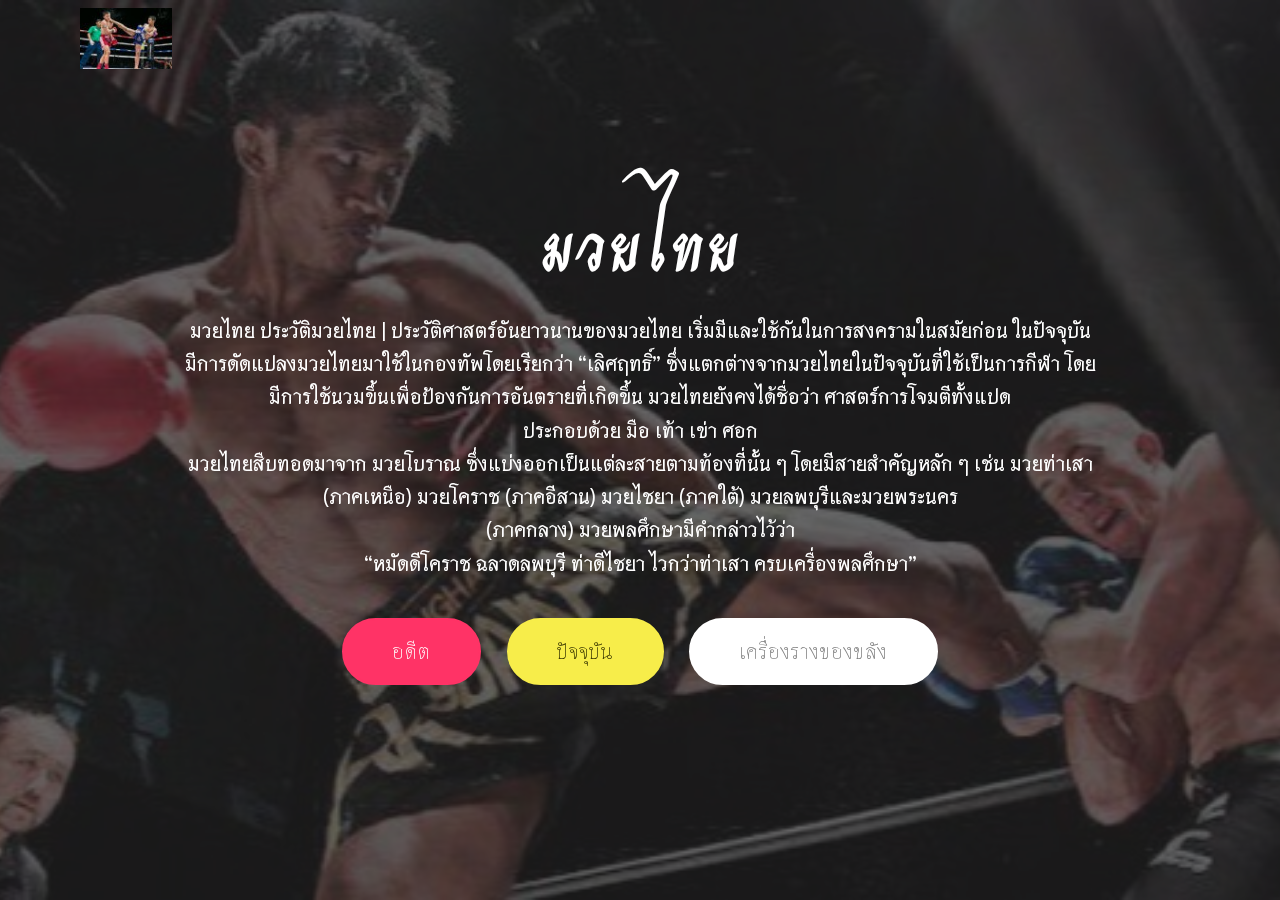
<file: index.html>
<!DOCTYPE html>
<html  >
<head>
  <!-- Site made with Mobirise Website Builder v4.11.2, https://mobirise.com -->
  <meta charset="UTF-8">
  <meta http-equiv="X-UA-Compatible" content="IE=edge">
  <meta name="generator" content="Mobirise v4.11.2, mobirise.com">
  <meta name="viewport" content="width=device-width, initial-scale=1, minimum-scale=1">
  <link rel="shortcut icon" href="assets/images/jrbdhrtlfsqpfypj1ytqeicv0namlf7-122x81.jpeg" type="image/x-icon">
  <meta name="description" content="">
  
  <title>Home</title>
  <link rel="stylesheet" href="assets/web/assets/mobirise-icons/mobirise-icons.css">
  <link rel="stylesheet" href="assets/bootstrap/css/bootstrap.min.css">
  <link rel="stylesheet" href="assets/bootstrap/css/bootstrap-grid.min.css">
  <link rel="stylesheet" href="assets/bootstrap/css/bootstrap-reboot.min.css">
  <link rel="stylesheet" href="assets/tether/tether.min.css">
  <link rel="stylesheet" href="assets/dropdown/css/style.css">
  <link rel="stylesheet" href="assets/theme/css/style.css">
  <link rel="preload" as="style" href="assets/mobirise/css/mbr-additional.css"><link rel="stylesheet" href="assets/mobirise/css/mbr-additional.css" type="text/css">
  
  
  
</head>
<body>
  <section class="menu cid-qTkzRZLJNu" once="menu" id="menu1-0">

    

    <nav class="navbar navbar-expand beta-menu navbar-dropdown align-items-center navbar-toggleable-sm bg-color transparent">
        <button class="navbar-toggler navbar-toggler-right" type="button" data-toggle="collapse" data-target="#navbarSupportedContent" aria-controls="navbarSupportedContent" aria-expanded="false" aria-label="Toggle navigation">
            <div class="hamburger">
                <span></span>
                <span></span>
                <span></span>
                <span></span>
            </div>
        </button>
        <div class="menu-logo">
            <div class="navbar-brand">
                <span class="navbar-logo">
                    <a href="https://mobirise.com">
                         <img src="assets/images/jrbdhrtlfsqpfypj1ytqeicv0namlf7-122x81.jpeg" alt="Mobirise" title="" style="height: 3.8rem;">
                    </a>
                </span>
                
            </div>
        </div>
        <div class="collapse navbar-collapse" id="navbarSupportedContent">
            
            
        </div>
    </nav>
</section>

<section class="engine"><a href="https://mobirise.info/v">html templates</a></section><section class="cid-qTkA127IK8 mbr-fullscreen mbr-parallax-background" id="header2-1">

    

    <div class="mbr-overlay" style="opacity: 0.7; background-color: rgb(35, 35, 35);"></div>

    <div class="container align-center">
        <div class="row justify-content-md-center">
            <div class="mbr-white col-md-10">
                <h1 class="mbr-section-title mbr-bold pb-3 mbr-fonts-style display-1">มวยไทย</h1>
                
                <p class="mbr-text pb-3 mbr-fonts-style display-7"><strong>
                    มวยไทย ประวัติมวยไทย | ประวัติศาสตร์อันยาวนานของมวยไทย เริ่มมีและใช้กันในการสงครามในสมัยก่อน ในปัจจุบัน <br>มีการดัดแปลงมวยไทยมาใช้ในกองทัพโดยเรียกว่า “เลิศฤทธิ์” ซึ่งแตกต่างจากมวยไทยในปัจจุบันที่ใช้เป็นการกีฬา โดยมีการใช้นวมขึ้นเพื่อป้องกันการอันตรายที่เกิดขึ้น มวยไทยยังคงได้ชื่อว่า ศาสตร์การโจมตีทั้งแปด <br>ประกอบด้วย มือ เท้า เข่า ศอก<br>มวยไทยสืบทอดมาจาก มวยโบราณ ซึ่งแบ่งออกเป็นแต่ละสายตามท้องที่นั้น ๆ โดยมีสายสำคัญหลัก ๆ เช่น มวยท่าเสา (ภาคเหนือ) มวยโคราช (ภาคอีสาน) มวยไชยา (ภาคใต้) มวยลพบุรีและมวยพระนคร <br>(ภาคกลาง) มวยพลศึกษามีคำกล่าวไว้ว่า <br>“หมัดดีโคราช ฉลาดลพบุรี ท่าดีไชยา ไวกว่าท่าเสา ครบเครื่องพลศึกษา”</strong><br></p>
                <div class="mbr-section-btn"><a class="btn btn-md btn-primary display-7" href="page1.html">อดีต</a>
                    <a class="btn btn-md btn-success display-7" href="page2.html">ปัจจุบัน</a> <a class="btn btn-md btn-white display-7" href="https://www.siamsporttalk.com/th/entertainment/sport/83-thai-boxing/history-thaiboxing/581-talismans.html" target="_blank">เครื่องรางของขลัง</a></div>
            </div>
        </div>
    </div>
    
</section>


  <script src="assets/web/assets/jquery/jquery.min.js"></script>
  <script src="assets/popper/popper.min.js"></script>
  <script src="assets/bootstrap/js/bootstrap.min.js"></script>
  <script src="assets/tether/tether.min.js"></script>
  <script src="assets/smoothscroll/smooth-scroll.js"></script>
  <script src="assets/dropdown/js/nav-dropdown.js"></script>
  <script src="assets/dropdown/js/navbar-dropdown.js"></script>
  <script src="assets/touchswipe/jquery.touch-swipe.min.js"></script>
  <script src="assets/parallax/jarallax.min.js"></script>
  <script src="assets/theme/js/script.js"></script>
  
  
</body>
</html>
</file>
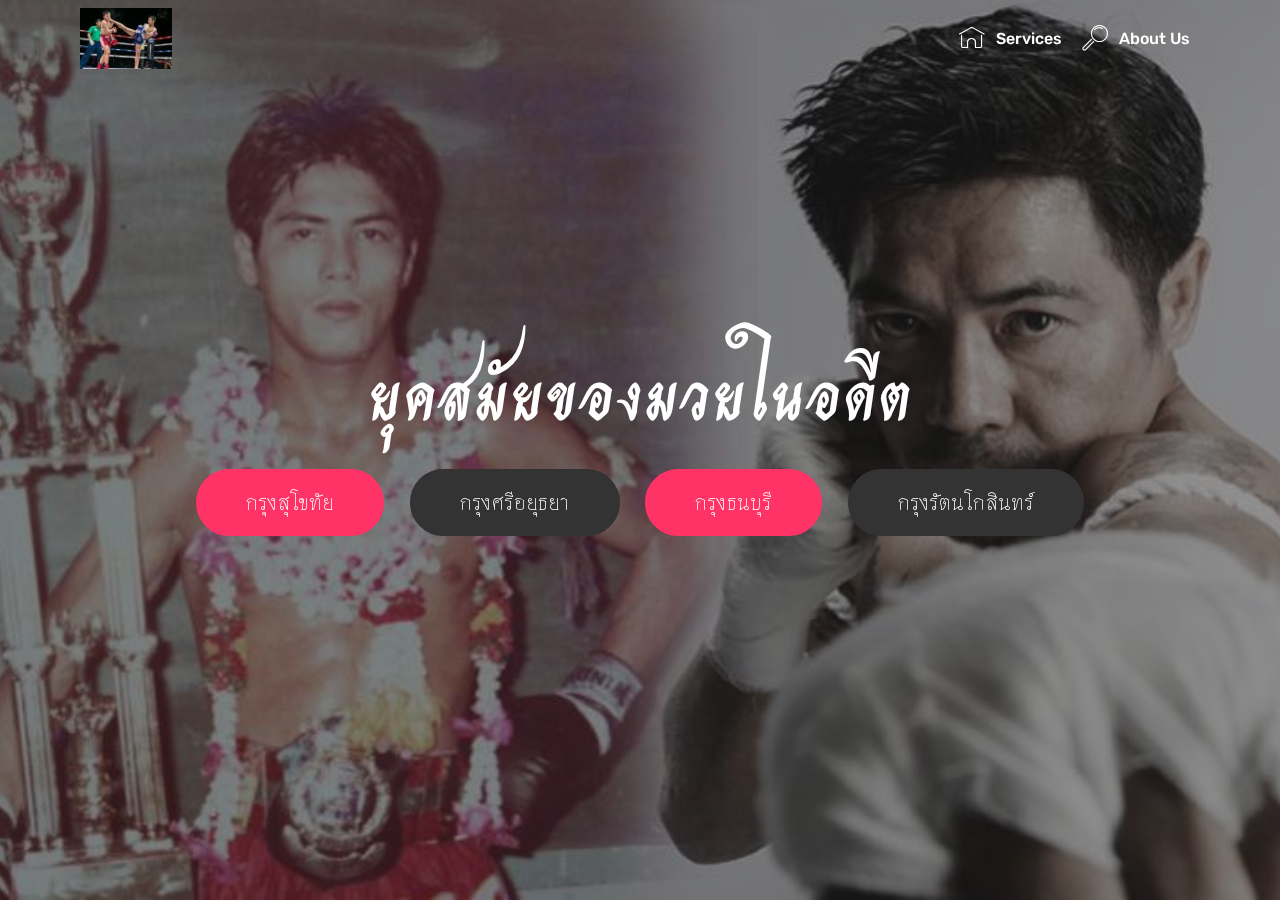
<file: page1.html>
<!DOCTYPE html>
<html  >
<head>
  <!-- Site made with Mobirise Website Builder v4.11.2, https://mobirise.com -->
  <meta charset="UTF-8">
  <meta http-equiv="X-UA-Compatible" content="IE=edge">
  <meta name="generator" content="Mobirise v4.11.2, mobirise.com">
  <meta name="viewport" content="width=device-width, initial-scale=1, minimum-scale=1">
  <link rel="shortcut icon" href="assets/images/jrbdhrtlfsqpfypj1ytqeicv0namlf7-122x81.jpeg" type="image/x-icon">
  <meta name="description" content="Web Page Creator Description">
  
  <title>อดีต</title>
  <link rel="stylesheet" href="assets/web/assets/mobirise-icons/mobirise-icons.css">
  <link rel="stylesheet" href="assets/bootstrap/css/bootstrap.min.css">
  <link rel="stylesheet" href="assets/bootstrap/css/bootstrap-grid.min.css">
  <link rel="stylesheet" href="assets/bootstrap/css/bootstrap-reboot.min.css">
  <link rel="stylesheet" href="assets/tether/tether.min.css">
  <link rel="stylesheet" href="assets/dropdown/css/style.css">
  <link rel="stylesheet" href="assets/theme/css/style.css">
  <link rel="preload" as="style" href="assets/mobirise/css/mbr-additional.css"><link rel="stylesheet" href="assets/mobirise/css/mbr-additional.css" type="text/css">
  
  
  
</head>
<body>
  <section class="menu cid-qTkzRZLJNu" once="menu" id="menu1-3">

    

    <nav class="navbar navbar-expand beta-menu navbar-dropdown align-items-center navbar-toggleable-sm bg-color transparent">
        <button class="navbar-toggler navbar-toggler-right" type="button" data-toggle="collapse" data-target="#navbarSupportedContent" aria-controls="navbarSupportedContent" aria-expanded="false" aria-label="Toggle navigation">
            <div class="hamburger">
                <span></span>
                <span></span>
                <span></span>
                <span></span>
            </div>
        </button>
        <div class="menu-logo">
            <div class="navbar-brand">
                <span class="navbar-logo">
                    <a href="https://mobirise.com">
                         <img src="assets/images/jrbdhrtlfsqpfypj1ytqeicv0namlf7-122x81.jpeg" alt="Mobirise" title="" style="height: 3.8rem;">
                    </a>
                </span>
                
            </div>
        </div>
        <div class="collapse navbar-collapse" id="navbarSupportedContent">
            <ul class="navbar-nav nav-dropdown nav-right" data-app-modern-menu="true"><li class="nav-item">
                    <a class="nav-link link text-white display-4" href="https://mobirise.com">
                        <span class="mbri-home mbr-iconfont mbr-iconfont-btn"></span>
                        Services
                    </a>
                </li>
                <li class="nav-item">
                    <a class="nav-link link text-white display-4" href="https://mobirise.com">
                        <span class="mbri-search mbr-iconfont mbr-iconfont-btn"></span>
                        About Us
                    </a>
                </li></ul>
            
        </div>
    </nav>
</section>

<section class="engine"><a href="https://mobirise.info/n">simple site templates</a></section><section class="cid-rEweu0Pg5N mbr-fullscreen mbr-parallax-background" id="header2-5">

    

    <div class="mbr-overlay" style="opacity: 0.5; background-color: rgb(35, 35, 35);"></div>

    <div class="container align-center">
        <div class="row justify-content-md-center">
            <div class="mbr-white col-md-10">
                <h1 class="mbr-section-title mbr-bold pb-3 mbr-fonts-style display-1">
                    ยุคสมัยของมวยในอดีต</h1>
                
                
                <div class="mbr-section-btn"><a class="btn btn-md btn-secondary display-7" href="page3.html">กรุงสุโขทัย</a>
                    <a class="btn btn-md btn-black display-7" href="page4.html">กรุงศรีอยุธยา</a> <a class="btn btn-md btn-secondary display-7" href="page5.html">กรุงธนบุรี</a> <a class="btn btn-md btn-black display-7" href="page6.html">กรุงรัตนโกสินทร์</a></div>
            </div>
        </div>
    </div>
    
</section>


  <script src="assets/web/assets/jquery/jquery.min.js"></script>
  <script src="assets/popper/popper.min.js"></script>
  <script src="assets/bootstrap/js/bootstrap.min.js"></script>
  <script src="assets/tether/tether.min.js"></script>
  <script src="assets/smoothscroll/smooth-scroll.js"></script>
  <script src="assets/dropdown/js/nav-dropdown.js"></script>
  <script src="assets/dropdown/js/navbar-dropdown.js"></script>
  <script src="assets/touchswipe/jquery.touch-swipe.min.js"></script>
  <script src="assets/parallax/jarallax.min.js"></script>
  <script src="assets/theme/js/script.js"></script>
  
  
</body>
</html>
</file>
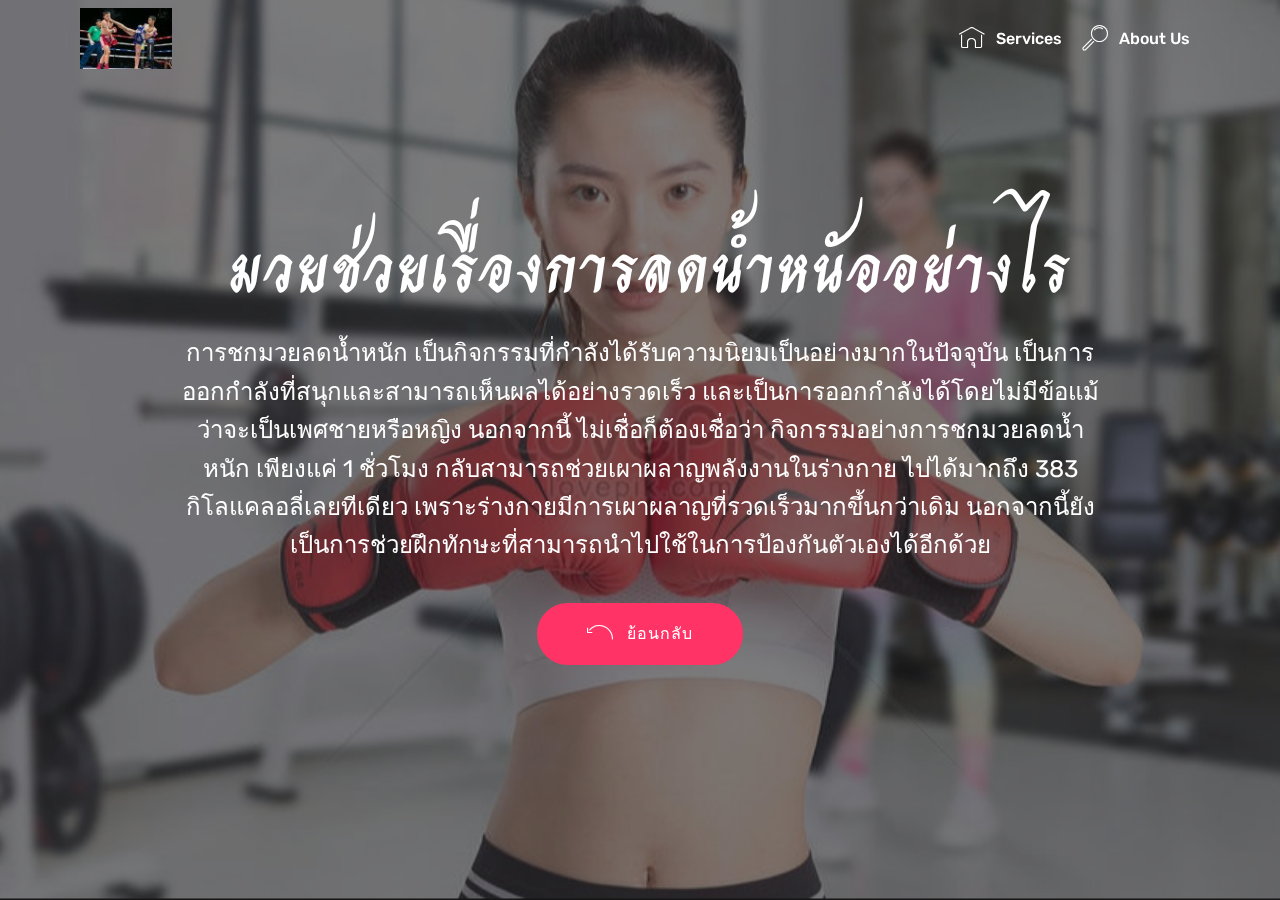
<file: page10.html>
<!DOCTYPE html>
<html  >
<head>
  <!-- Site made with Mobirise Website Builder v4.11.2, https://mobirise.com -->
  <meta charset="UTF-8">
  <meta http-equiv="X-UA-Compatible" content="IE=edge">
  <meta name="generator" content="Mobirise v4.11.2, mobirise.com">
  <meta name="viewport" content="width=device-width, initial-scale=1, minimum-scale=1">
  <link rel="shortcut icon" href="assets/images/jrbdhrtlfsqpfypj1ytqeicv0namlf7-122x81.jpeg" type="image/x-icon">
  <meta name="description" content="Web Generator Description">
  
  <title>ปัจจุบัน3</title>
  <link rel="stylesheet" href="assets/web/assets/mobirise-icons/mobirise-icons.css">
  <link rel="stylesheet" href="assets/bootstrap/css/bootstrap.min.css">
  <link rel="stylesheet" href="assets/bootstrap/css/bootstrap-grid.min.css">
  <link rel="stylesheet" href="assets/bootstrap/css/bootstrap-reboot.min.css">
  <link rel="stylesheet" href="assets/tether/tether.min.css">
  <link rel="stylesheet" href="assets/dropdown/css/style.css">
  <link rel="stylesheet" href="assets/theme/css/style.css">
  <link rel="preload" as="style" href="assets/mobirise/css/mbr-additional.css"><link rel="stylesheet" href="assets/mobirise/css/mbr-additional.css" type="text/css">
  
  
  
</head>
<body>
  <section class="menu cid-qTkzRZLJNu" once="menu" id="menu1-l">

    

    <nav class="navbar navbar-expand beta-menu navbar-dropdown align-items-center navbar-toggleable-sm bg-color transparent">
        <button class="navbar-toggler navbar-toggler-right" type="button" data-toggle="collapse" data-target="#navbarSupportedContent" aria-controls="navbarSupportedContent" aria-expanded="false" aria-label="Toggle navigation">
            <div class="hamburger">
                <span></span>
                <span></span>
                <span></span>
                <span></span>
            </div>
        </button>
        <div class="menu-logo">
            <div class="navbar-brand">
                <span class="navbar-logo">
                    <a href="https://mobirise.com">
                         <img src="assets/images/jrbdhrtlfsqpfypj1ytqeicv0namlf7-122x81.jpeg" alt="Mobirise" title="" style="height: 3.8rem;">
                    </a>
                </span>
                
            </div>
        </div>
        <div class="collapse navbar-collapse" id="navbarSupportedContent">
            <ul class="navbar-nav nav-dropdown nav-right" data-app-modern-menu="true"><li class="nav-item">
                    <a class="nav-link link text-white display-4" href="https://mobirise.com">
                        <span class="mbri-home mbr-iconfont mbr-iconfont-btn"></span>
                        Services
                    </a>
                </li>
                <li class="nav-item">
                    <a class="nav-link link text-white display-4" href="https://mobirise.com">
                        <span class="mbri-search mbr-iconfont mbr-iconfont-btn"></span>
                        About Us
                    </a>
                </li></ul>
            
        </div>
    </nav>
</section>

<section class="engine"><a href="https://mobirise.info/m">free site design templates</a></section><section class="cid-rEwBVZup0W mbr-fullscreen mbr-parallax-background" id="header2-o">

    

    <div class="mbr-overlay" style="opacity: 0.6; background-color: rgb(35, 35, 35);"></div>

    <div class="container align-center">
        <div class="row justify-content-md-center">
            <div class="mbr-white col-md-10">
                <h1 class="mbr-section-title mbr-bold pb-3 mbr-fonts-style display-1">&nbsp;มวยช่วยเรื่องการลดน้ําหนัออย่างไร</h1>
                
                <p class="mbr-text pb-3 mbr-fonts-style display-5">
                    การชกมวยลดน้ำหนัก เป็นกิจกรรมที่กำลังได้รับความนิยมเป็นอย่างมากในปัจจุบัน เป็นการออกกำลังที่สนุกและสามารถเห็นผลได้อย่างรวดเร็ว และเป็นการออกกำลังได้โดยไม่มีข้อแม้ว่าจะเป็นเพศชายหรือหญิง นอกจากนี้ ไม่เชื่อก็ต้องเชื่อว่า กิจกรรมอย่างการชกมวยลดน้ำหนัก เพียงแค่ 1 ชั่วโมง กลับสามารถช่วยเผาผลาญพลังงานในร่างกาย ไปได้มากถึง 383 กิโลแคลอลี่เลยทีเดียว เพราะร่างกายมีการเผาผลาญที่รวดเร็วมากขึ้นกว่าเดิม  นอกจากนี้ยังเป็นการช่วยฝึกทักษะที่สามารถนำไปใช้ในการป้องกันตัวเองได้อีกด้วย
                </p>
                <div class="mbr-section-btn"><a class="btn btn-md btn-secondary display-4" href="page2.html"><span class="mbri-undo mbr-iconfont mbr-iconfont-btn"></span>ย้อนกลับ</a></div>
            </div>
        </div>
    </div>
    
</section>


  <script src="assets/web/assets/jquery/jquery.min.js"></script>
  <script src="assets/popper/popper.min.js"></script>
  <script src="assets/bootstrap/js/bootstrap.min.js"></script>
  <script src="assets/tether/tether.min.js"></script>
  <script src="assets/smoothscroll/smooth-scroll.js"></script>
  <script src="assets/dropdown/js/nav-dropdown.js"></script>
  <script src="assets/dropdown/js/navbar-dropdown.js"></script>
  <script src="assets/touchswipe/jquery.touch-swipe.min.js"></script>
  <script src="assets/parallax/jarallax.min.js"></script>
  <script src="assets/theme/js/script.js"></script>
  
  
</body>
</html>
</file>
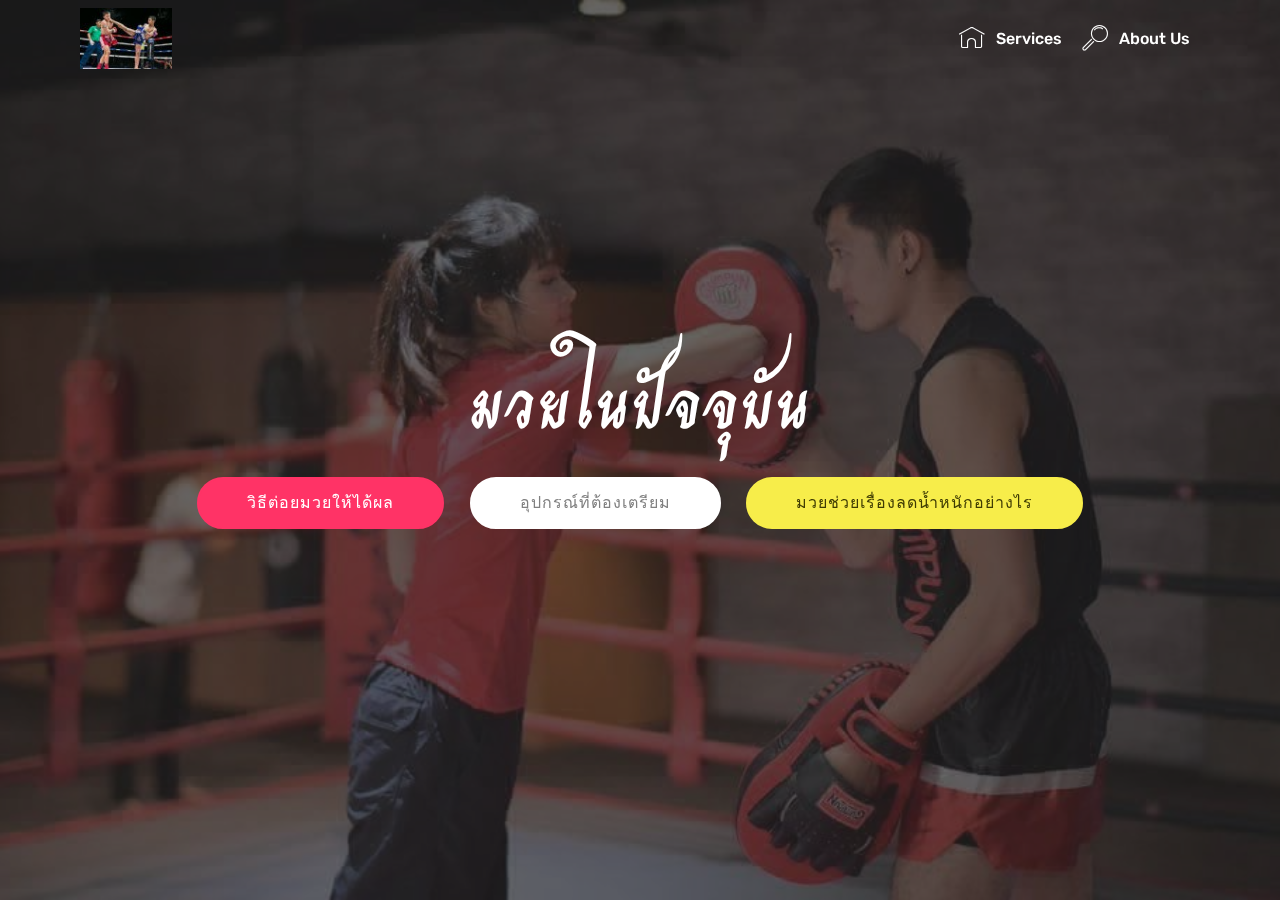
<file: page2.html>
<!DOCTYPE html>
<html  >
<head>
  <!-- Site made with Mobirise Website Builder v4.11.2, https://mobirise.com -->
  <meta charset="UTF-8">
  <meta http-equiv="X-UA-Compatible" content="IE=edge">
  <meta name="generator" content="Mobirise v4.11.2, mobirise.com">
  <meta name="viewport" content="width=device-width, initial-scale=1, minimum-scale=1">
  <link rel="shortcut icon" href="assets/images/jrbdhrtlfsqpfypj1ytqeicv0namlf7-122x81.jpeg" type="image/x-icon">
  <meta name="description" content="Website Builder Description">
  
  <title>ปัจจุบัน</title>
  <link rel="stylesheet" href="assets/web/assets/mobirise-icons/mobirise-icons.css">
  <link rel="stylesheet" href="assets/bootstrap/css/bootstrap.min.css">
  <link rel="stylesheet" href="assets/bootstrap/css/bootstrap-grid.min.css">
  <link rel="stylesheet" href="assets/bootstrap/css/bootstrap-reboot.min.css">
  <link rel="stylesheet" href="assets/tether/tether.min.css">
  <link rel="stylesheet" href="assets/dropdown/css/style.css">
  <link rel="stylesheet" href="assets/theme/css/style.css">
  <link rel="preload" as="style" href="assets/mobirise/css/mbr-additional.css"><link rel="stylesheet" href="assets/mobirise/css/mbr-additional.css" type="text/css">
  
  
  
</head>
<body>
  <section class="menu cid-qTkzRZLJNu" once="menu" id="menu1-4">

    

    <nav class="navbar navbar-expand beta-menu navbar-dropdown align-items-center navbar-toggleable-sm bg-color transparent">
        <button class="navbar-toggler navbar-toggler-right" type="button" data-toggle="collapse" data-target="#navbarSupportedContent" aria-controls="navbarSupportedContent" aria-expanded="false" aria-label="Toggle navigation">
            <div class="hamburger">
                <span></span>
                <span></span>
                <span></span>
                <span></span>
            </div>
        </button>
        <div class="menu-logo">
            <div class="navbar-brand">
                <span class="navbar-logo">
                    <a href="https://mobirise.com">
                         <img src="assets/images/jrbdhrtlfsqpfypj1ytqeicv0namlf7-122x81.jpeg" alt="Mobirise" title="" style="height: 3.8rem;">
                    </a>
                </span>
                
            </div>
        </div>
        <div class="collapse navbar-collapse" id="navbarSupportedContent">
            <ul class="navbar-nav nav-dropdown nav-right" data-app-modern-menu="true"><li class="nav-item">
                    <a class="nav-link link text-white display-4" href="https://mobirise.com">
                        <span class="mbri-home mbr-iconfont mbr-iconfont-btn"></span>
                        Services
                    </a>
                </li>
                <li class="nav-item">
                    <a class="nav-link link text-white display-4" href="https://mobirise.com">
                        <span class="mbri-search mbr-iconfont mbr-iconfont-btn"></span>
                        About Us
                    </a>
                </li></ul>
            
        </div>
    </nav>
</section>

<section class="engine"><a href="https://mobirise.info/s">free bootstrap themes</a></section><section class="cid-rEwxcuVrXy mbr-fullscreen mbr-parallax-background" id="header2-i">

    

    <div class="mbr-overlay" style="opacity: 0.7; background-color: rgb(35, 35, 35);"></div>

    <div class="container align-center">
        <div class="row justify-content-md-center">
            <div class="mbr-white col-md-10">
                <h1 class="mbr-section-title mbr-bold pb-3 mbr-fonts-style display-1">
                    มวยในปัจจุบัน</h1>
                
                
                <div class="mbr-section-btn"><a class="btn btn-md btn-secondary display-4" href="page8.html">วิธีต่อยมวยให้ได้ผล</a>
                    <a class="btn btn-md btn-white display-4" href="page9.html">อุปกรณ์ที่ต้องเตรียม</a> <a class="btn btn-md btn-success display-4" href="page10.html">มวยช่วยเรื่องลดน้ำหนักอย่างไร</a></div>
            </div>
        </div>
    </div>
    
</section>


  <script src="assets/web/assets/jquery/jquery.min.js"></script>
  <script src="assets/popper/popper.min.js"></script>
  <script src="assets/bootstrap/js/bootstrap.min.js"></script>
  <script src="assets/tether/tether.min.js"></script>
  <script src="assets/smoothscroll/smooth-scroll.js"></script>
  <script src="assets/dropdown/js/nav-dropdown.js"></script>
  <script src="assets/dropdown/js/navbar-dropdown.js"></script>
  <script src="assets/touchswipe/jquery.touch-swipe.min.js"></script>
  <script src="assets/parallax/jarallax.min.js"></script>
  <script src="assets/theme/js/script.js"></script>
  
  
</body>
</html>
</file>
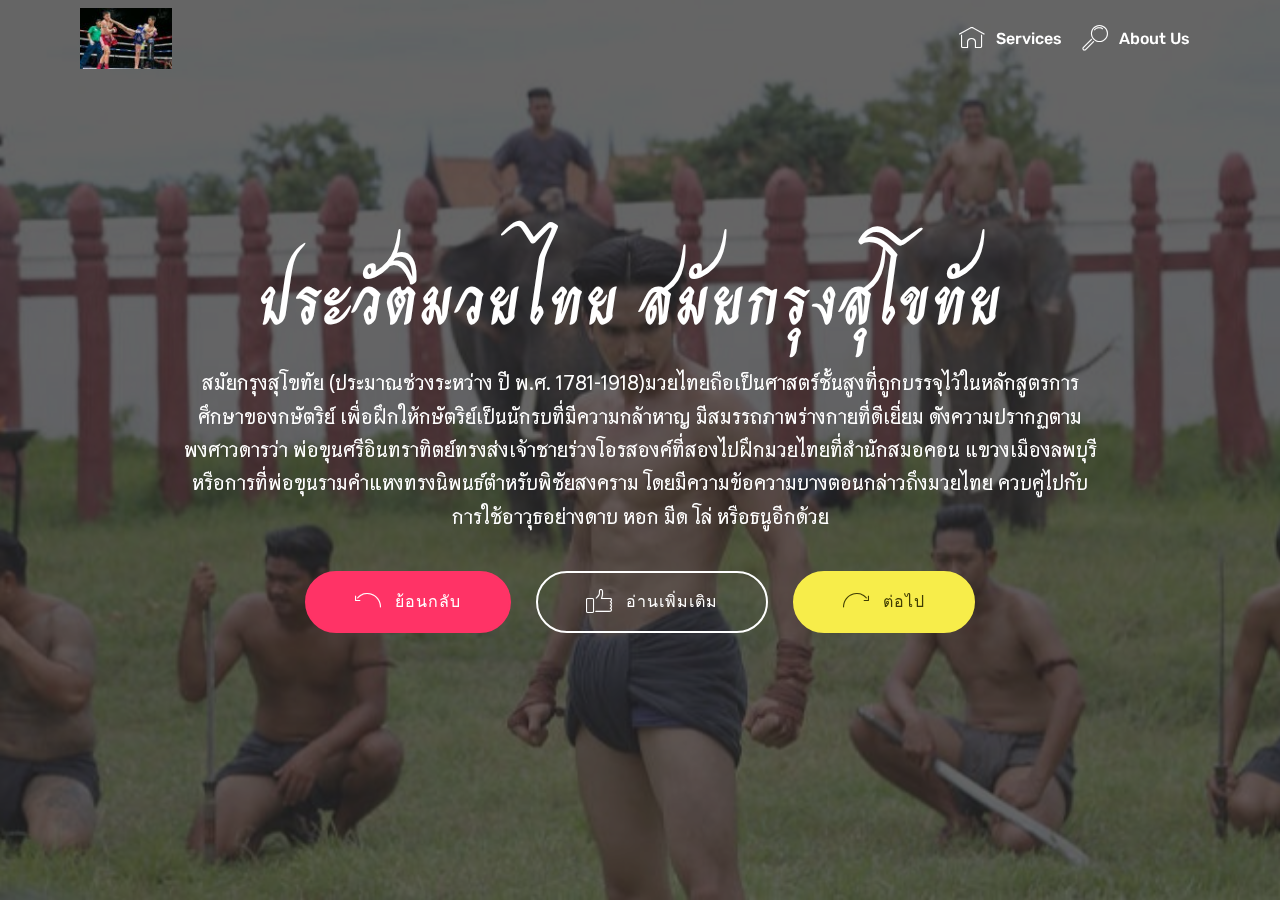
<file: page3.html>
<!DOCTYPE html>
<html  >
<head>
  <!-- Site made with Mobirise Website Builder v4.11.2, https://mobirise.com -->
  <meta charset="UTF-8">
  <meta http-equiv="X-UA-Compatible" content="IE=edge">
  <meta name="generator" content="Mobirise v4.11.2, mobirise.com">
  <meta name="viewport" content="width=device-width, initial-scale=1, minimum-scale=1">
  <link rel="shortcut icon" href="assets/images/jrbdhrtlfsqpfypj1ytqeicv0namlf7-122x81.jpeg" type="image/x-icon">
  <meta name="description" content="Website Creator Description">
  
  <title>สุโขทัย</title>
  <link rel="stylesheet" href="assets/web/assets/mobirise-icons/mobirise-icons.css">
  <link rel="stylesheet" href="assets/bootstrap/css/bootstrap.min.css">
  <link rel="stylesheet" href="assets/bootstrap/css/bootstrap-grid.min.css">
  <link rel="stylesheet" href="assets/bootstrap/css/bootstrap-reboot.min.css">
  <link rel="stylesheet" href="assets/tether/tether.min.css">
  <link rel="stylesheet" href="assets/dropdown/css/style.css">
  <link rel="stylesheet" href="assets/theme/css/style.css">
  <link rel="preload" as="style" href="assets/mobirise/css/mbr-additional.css"><link rel="stylesheet" href="assets/mobirise/css/mbr-additional.css" type="text/css">
  
  
  
</head>
<body>
  <section class="menu cid-qTkzRZLJNu" once="menu" id="menu1-6">

    

    <nav class="navbar navbar-expand beta-menu navbar-dropdown align-items-center navbar-toggleable-sm bg-color transparent">
        <button class="navbar-toggler navbar-toggler-right" type="button" data-toggle="collapse" data-target="#navbarSupportedContent" aria-controls="navbarSupportedContent" aria-expanded="false" aria-label="Toggle navigation">
            <div class="hamburger">
                <span></span>
                <span></span>
                <span></span>
                <span></span>
            </div>
        </button>
        <div class="menu-logo">
            <div class="navbar-brand">
                <span class="navbar-logo">
                    <a href="https://mobirise.com">
                         <img src="assets/images/jrbdhrtlfsqpfypj1ytqeicv0namlf7-122x81.jpeg" alt="Mobirise" title="" style="height: 3.8rem;">
                    </a>
                </span>
                
            </div>
        </div>
        <div class="collapse navbar-collapse" id="navbarSupportedContent">
            <ul class="navbar-nav nav-dropdown nav-right" data-app-modern-menu="true"><li class="nav-item">
                    <a class="nav-link link text-white display-4" href="https://mobirise.com">
                        <span class="mbri-home mbr-iconfont mbr-iconfont-btn"></span>
                        Services
                    </a>
                </li>
                <li class="nav-item">
                    <a class="nav-link link text-white display-4" href="https://mobirise.com">
                        <span class="mbri-search mbr-iconfont mbr-iconfont-btn"></span>
                        About Us
                    </a>
                </li></ul>
            
        </div>
    </nav>
</section>

<section class="engine"><a href="https://mobirise.info/o">portfolio site templates</a></section><section class="cid-rEwhadoKDb mbr-fullscreen mbr-parallax-background" id="header2-7">

    

    <div class="mbr-overlay" style="opacity: 0.7; background-color: rgb(35, 35, 35);"></div>

    <div class="container align-center">
        <div class="row justify-content-md-center">
            <div class="mbr-white col-md-10">
                <h1 class="mbr-section-title mbr-bold pb-3 mbr-fonts-style display-1">ประวัติมวยไทย สมัยกรุงสุโขทัย&nbsp;</h1>
                
                <p class="mbr-text pb-3 mbr-fonts-style display-7"><strong>
                    สมัยกรุงสุโขทัย&nbsp;(ประมาณช่วงระหว่าง ปี พ.ศ. 1781-1918)มวยไทยถือเป็นศาสตร์ชั้นสูงที่ถูกบรรจุไว้ในหลักสูตรการศึกษาของกษัตริย์ เพื่อฝึกให้กษัตริย์เป็นนักรบที่มีความกล้าหาญ มีสมรรถภาพร่างกายที่ดีเยี่ยม ดังความปรากฏตามพงศาวดารว่า พ่อขุนศรีอินทราทิตย์ทรงส่งเจ้าชายร่วงโอรสองค์ที่สองไปฝึกมวยไทยที่สำนักสมอคอน แขวงเมืองลพบุรี หรือการที่พ่อขุนรามคำแหงทรงนิพนธ์ตำหรับพิชัยสงคราม โดยมีความข้อความบางตอนกล่าวถึงมวยไทย ควบคู่ไปกับการใช้อาวุธอย่างดาบ หอก มีด โล่ หรือธนูอีกด้วย
                </strong></p>
                <div class="mbr-section-btn"><a class="btn btn-md btn-secondary display-4" href="page1.html"><span class="mbri-undo mbr-iconfont mbr-iconfont-btn"></span>ย้อนกลับ</a>
                    <a class="btn btn-md btn-white-outline display-4" href="page7.html" target="_blank"><span class="mbri-like mbr-iconfont mbr-iconfont-btn"></span>อ่านเพิ่มเติม</a> <a class="btn btn-md btn-success display-4" href="page4.html"><span class="mbri-redo mbr-iconfont mbr-iconfont-btn"></span>ต่อไป</a></div>
            </div>
        </div>
    </div>
    
</section>


  <script src="assets/web/assets/jquery/jquery.min.js"></script>
  <script src="assets/popper/popper.min.js"></script>
  <script src="assets/bootstrap/js/bootstrap.min.js"></script>
  <script src="assets/tether/tether.min.js"></script>
  <script src="assets/smoothscroll/smooth-scroll.js"></script>
  <script src="assets/dropdown/js/nav-dropdown.js"></script>
  <script src="assets/dropdown/js/navbar-dropdown.js"></script>
  <script src="assets/touchswipe/jquery.touch-swipe.min.js"></script>
  <script src="assets/parallax/jarallax.min.js"></script>
  <script src="assets/theme/js/script.js"></script>
  
  
</body>
</html>
</file>
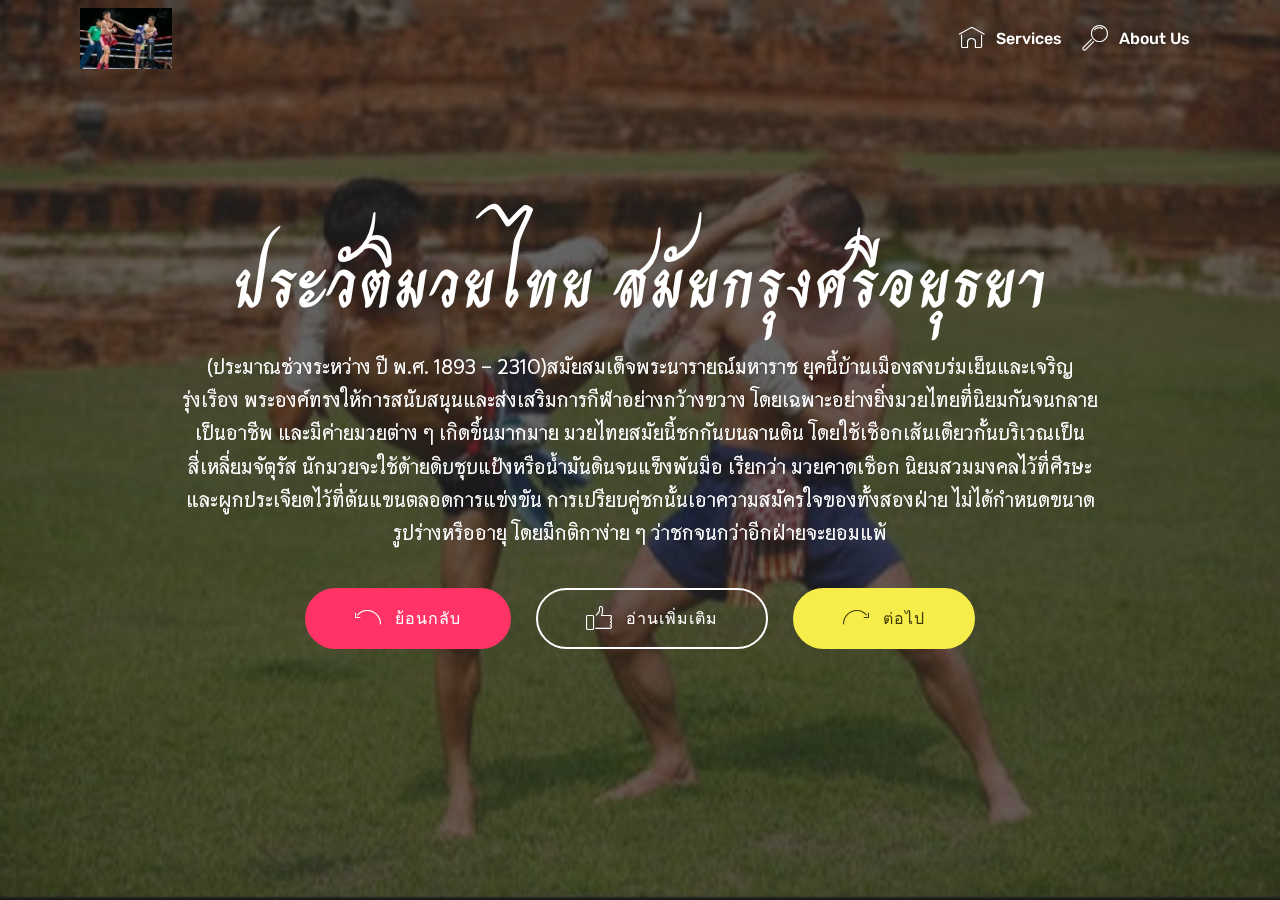
<file: page4.html>
<!DOCTYPE html>
<html  >
<head>
  <!-- Site made with Mobirise Website Builder v4.11.2, https://mobirise.com -->
  <meta charset="UTF-8">
  <meta http-equiv="X-UA-Compatible" content="IE=edge">
  <meta name="generator" content="Mobirise v4.11.2, mobirise.com">
  <meta name="viewport" content="width=device-width, initial-scale=1, minimum-scale=1">
  <link rel="shortcut icon" href="assets/images/jrbdhrtlfsqpfypj1ytqeicv0namlf7-122x81.jpeg" type="image/x-icon">
  <meta name="description" content="Web Maker Description">
  
  <title>อยุธยา</title>
  <link rel="stylesheet" href="assets/web/assets/mobirise-icons/mobirise-icons.css">
  <link rel="stylesheet" href="assets/bootstrap/css/bootstrap.min.css">
  <link rel="stylesheet" href="assets/bootstrap/css/bootstrap-grid.min.css">
  <link rel="stylesheet" href="assets/bootstrap/css/bootstrap-reboot.min.css">
  <link rel="stylesheet" href="assets/tether/tether.min.css">
  <link rel="stylesheet" href="assets/dropdown/css/style.css">
  <link rel="stylesheet" href="assets/theme/css/style.css">
  <link rel="preload" as="style" href="assets/mobirise/css/mbr-additional.css"><link rel="stylesheet" href="assets/mobirise/css/mbr-additional.css" type="text/css">
  
  
  
</head>
<body>
  <section class="menu cid-qTkzRZLJNu" once="menu" id="menu1-8">

    

    <nav class="navbar navbar-expand beta-menu navbar-dropdown align-items-center navbar-toggleable-sm bg-color transparent">
        <button class="navbar-toggler navbar-toggler-right" type="button" data-toggle="collapse" data-target="#navbarSupportedContent" aria-controls="navbarSupportedContent" aria-expanded="false" aria-label="Toggle navigation">
            <div class="hamburger">
                <span></span>
                <span></span>
                <span></span>
                <span></span>
            </div>
        </button>
        <div class="menu-logo">
            <div class="navbar-brand">
                <span class="navbar-logo">
                    <a href="https://mobirise.com">
                         <img src="assets/images/jrbdhrtlfsqpfypj1ytqeicv0namlf7-122x81.jpeg" alt="Mobirise" title="" style="height: 3.8rem;">
                    </a>
                </span>
                
            </div>
        </div>
        <div class="collapse navbar-collapse" id="navbarSupportedContent">
            <ul class="navbar-nav nav-dropdown nav-right" data-app-modern-menu="true"><li class="nav-item">
                    <a class="nav-link link text-white display-4" href="https://mobirise.com">
                        <span class="mbri-home mbr-iconfont mbr-iconfont-btn"></span>
                        Services
                    </a>
                </li>
                <li class="nav-item">
                    <a class="nav-link link text-white display-4" href="https://mobirise.com">
                        <span class="mbri-search mbr-iconfont mbr-iconfont-btn"></span>
                        About Us
                    </a>
                </li></ul>
            
        </div>
    </nav>
</section>

<section class="engine"><a href="https://mobirise.info/o">free portfolio site templates</a></section><section class="cid-rEwjDBcUQs mbr-fullscreen mbr-parallax-background" id="header2-9">

    

    <div class="mbr-overlay" style="opacity: 0.7; background-color: rgb(35, 35, 35);"></div>

    <div class="container align-center">
        <div class="row justify-content-md-center">
            <div class="mbr-white col-md-10">
                <h1 class="mbr-section-title mbr-bold pb-3 mbr-fonts-style display-1">ประวัติมวยไทย สมัยกรุงศรีอยุธยา</h1>
                
                <p class="mbr-text pb-3 mbr-fonts-style display-7"><strong>
                    (ประมาณช่วงระหว่าง ปี พ.ศ. 1893 – 2310)สมัยสมเด็จพระนารายณ์มหาราช ยุคนี้บ้านเมืองสงบร่มเย็นและเจริญรุ่งเรือง พระองค์ทรงให้การสนับสนุนและส่งเสริมการกีฬาอย่างกว้างขวาง โดยเฉพาะอย่างยิ่งมวยไทยที่นิยมกันจนกลายเป็นอาชีพ และมีค่ายมวยต่าง ๆ เกิดขึ้นมากมาย มวยไทยสมัยนี้ชกกันบนลานดิน โดยใช้เชือกเส้นเดียวกั้นบริเวณเป็นสี่เหลี่ยมจัตุรัส นักมวยจะใช้ด้ายดิบชุบแป้งหรือน้ำมันดินจนแข็งพันมือ เรียกว่า มวยคาดเชือก นิยมสวมมงคลไว้ที่ศีรษะ และผูกประเจียดไว้ที่ต้นแขนตลอดการแข่งขัน การเปรียบคู่ชกนั้นเอาความสมัครใจของทั้งสองฝ่าย ไม่ได้กำหนดขนาดรูปร่างหรืออายุ โดยมีกติกาง่าย ๆ ว่าชกจนกว่าอีกฝ่ายจะยอมแพ้
                </strong></p>
                <div class="mbr-section-btn"><a class="btn btn-md btn-secondary display-4" href="page1.html"><span class="mbri-undo mbr-iconfont mbr-iconfont-btn"></span>ย้อนกลับ</a>
                    <a class="btn btn-md btn-white-outline display-4" href="page7.html"><span class="mbri-like mbr-iconfont mbr-iconfont-btn"></span>อ่านเพิ่มเติม</a> <a class="btn btn-md btn-success display-4" href="page5.html"><span class="mbri-redo mbr-iconfont mbr-iconfont-btn"></span>ต่อไป</a></div>
            </div>
        </div>
    </div>
    
</section>


  <script src="assets/web/assets/jquery/jquery.min.js"></script>
  <script src="assets/popper/popper.min.js"></script>
  <script src="assets/bootstrap/js/bootstrap.min.js"></script>
  <script src="assets/tether/tether.min.js"></script>
  <script src="assets/smoothscroll/smooth-scroll.js"></script>
  <script src="assets/dropdown/js/nav-dropdown.js"></script>
  <script src="assets/dropdown/js/navbar-dropdown.js"></script>
  <script src="assets/touchswipe/jquery.touch-swipe.min.js"></script>
  <script src="assets/parallax/jarallax.min.js"></script>
  <script src="assets/theme/js/script.js"></script>
  
  
</body>
</html>
</file>
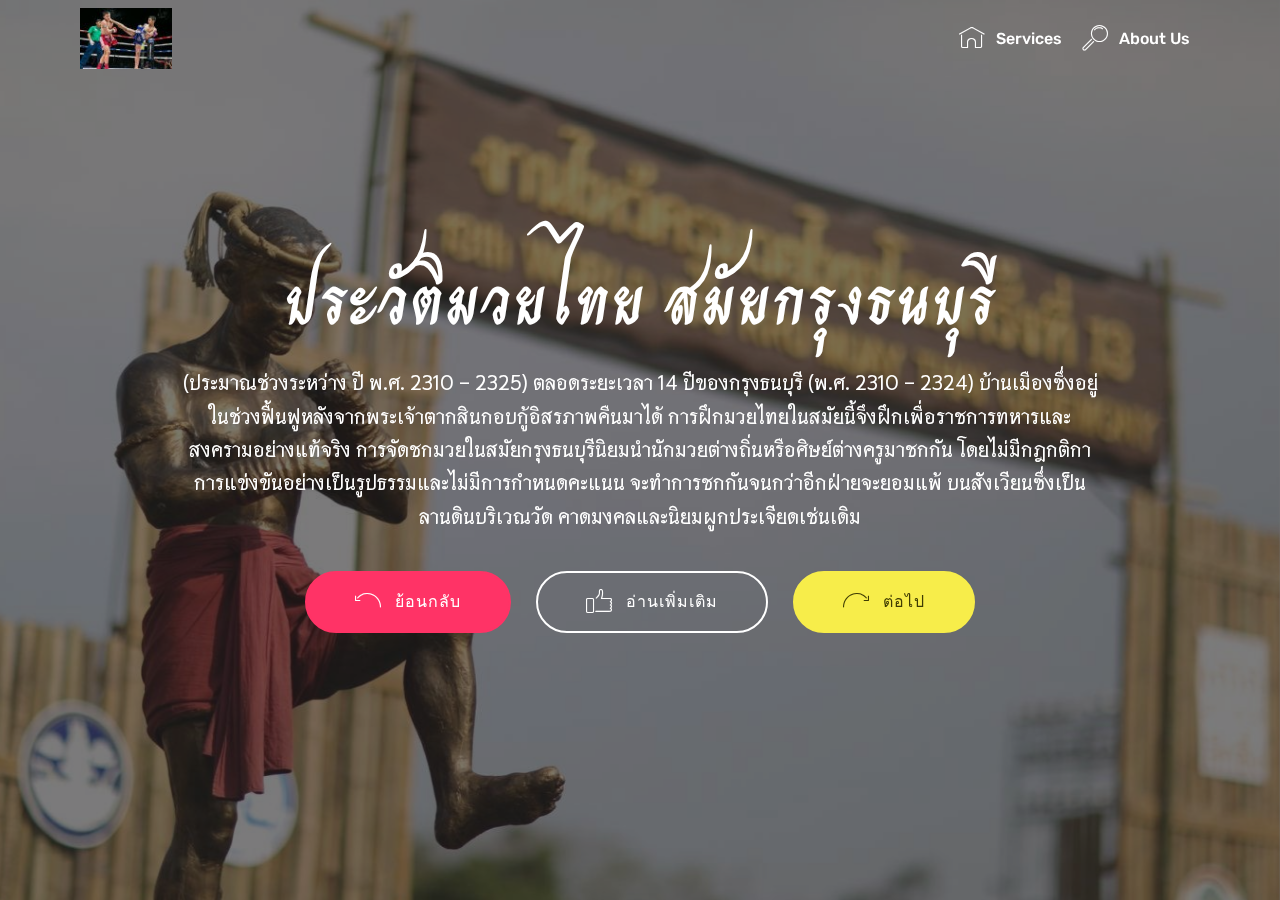
<file: page5.html>
<!DOCTYPE html>
<html  >
<head>
  <!-- Site made with Mobirise Website Builder v4.11.2, https://mobirise.com -->
  <meta charset="UTF-8">
  <meta http-equiv="X-UA-Compatible" content="IE=edge">
  <meta name="generator" content="Mobirise v4.11.2, mobirise.com">
  <meta name="viewport" content="width=device-width, initial-scale=1, minimum-scale=1">
  <link rel="shortcut icon" href="assets/images/jrbdhrtlfsqpfypj1ytqeicv0namlf7-122x81.jpeg" type="image/x-icon">
  <meta name="description" content="Site Builder Description">
  
  <title>ธนบุรี</title>
  <link rel="stylesheet" href="assets/web/assets/mobirise-icons/mobirise-icons.css">
  <link rel="stylesheet" href="assets/bootstrap/css/bootstrap.min.css">
  <link rel="stylesheet" href="assets/bootstrap/css/bootstrap-grid.min.css">
  <link rel="stylesheet" href="assets/bootstrap/css/bootstrap-reboot.min.css">
  <link rel="stylesheet" href="assets/tether/tether.min.css">
  <link rel="stylesheet" href="assets/dropdown/css/style.css">
  <link rel="stylesheet" href="assets/theme/css/style.css">
  <link rel="preload" as="style" href="assets/mobirise/css/mbr-additional.css"><link rel="stylesheet" href="assets/mobirise/css/mbr-additional.css" type="text/css">
  
  
  
</head>
<body>
  <section class="menu cid-qTkzRZLJNu" once="menu" id="menu1-a">

    

    <nav class="navbar navbar-expand beta-menu navbar-dropdown align-items-center navbar-toggleable-sm bg-color transparent">
        <button class="navbar-toggler navbar-toggler-right" type="button" data-toggle="collapse" data-target="#navbarSupportedContent" aria-controls="navbarSupportedContent" aria-expanded="false" aria-label="Toggle navigation">
            <div class="hamburger">
                <span></span>
                <span></span>
                <span></span>
                <span></span>
            </div>
        </button>
        <div class="menu-logo">
            <div class="navbar-brand">
                <span class="navbar-logo">
                    <a href="https://mobirise.com">
                         <img src="assets/images/jrbdhrtlfsqpfypj1ytqeicv0namlf7-122x81.jpeg" alt="Mobirise" title="" style="height: 3.8rem;">
                    </a>
                </span>
                
            </div>
        </div>
        <div class="collapse navbar-collapse" id="navbarSupportedContent">
            <ul class="navbar-nav nav-dropdown nav-right" data-app-modern-menu="true"><li class="nav-item">
                    <a class="nav-link link text-white display-4" href="https://mobirise.com">
                        <span class="mbri-home mbr-iconfont mbr-iconfont-btn"></span>
                        Services
                    </a>
                </li>
                <li class="nav-item">
                    <a class="nav-link link text-white display-4" href="https://mobirise.com">
                        <span class="mbri-search mbr-iconfont mbr-iconfont-btn"></span>
                        About Us
                    </a>
                </li></ul>
            
        </div>
    </nav>
</section>

<section class="engine"><a href="https://mobirise.info/s">free bootstrap theme</a></section><section class="cid-rEwkGxpWMF mbr-fullscreen mbr-parallax-background" id="header2-b">

    

    <div class="mbr-overlay" style="opacity: 0.6; background-color: rgb(35, 35, 35);"></div>

    <div class="container align-center">
        <div class="row justify-content-md-center">
            <div class="mbr-white col-md-10">
                <h1 class="mbr-section-title mbr-bold pb-3 mbr-fonts-style display-1">ประวัติมวยไทย สมัยกรุงธนบุรี</h1>
                
                <p class="mbr-text pb-3 mbr-fonts-style display-7"><strong>(ประมาณช่วงระหว่าง ปี พ.ศ. 2310 – 2325) ตลอดระยะเวลา 14 ปีของกรุงธนบุรี (พ.ศ. 2310 – 2324) บ้านเมืองซึ่งอยู่ในช่วงฟื้นฟูหลังจากพระเจ้าตากสินกอบกู้อิสรภาพคืนมาได้ การฝึกมวยไทยในสมัยนี้จึงฝึกเพื่อราชการทหารและสงครามอย่างแท้จริง การจัดชกมวยในสมัยกรุงธนบุรีนิยมนำนักมวยต่างถิ่นหรือศิษย์ต่างครูมาชกกัน โดยไม่มีกฎกติกาการแข่งขันอย่างเป็นรูปธรรมและไม่มีการกำหนดคะแนน จะทำการชกกันจนกว่าอีกฝ่ายจะยอมแพ้ บนสังเวียนซึ่งเป็นลานดินบริเวณวัด คาดมงคลและนิยมผูกประเจียดเช่นเดิม</strong></p>
                <div class="mbr-section-btn"><a class="btn btn-md btn-secondary display-4" href="page1.html"><span class="mbri-undo mbr-iconfont mbr-iconfont-btn"></span>ย้อนกลับ</a>
                    <a class="btn btn-md btn-white-outline display-4" href="page7.html"><span class="mbri-like mbr-iconfont mbr-iconfont-btn"></span>อ่านเพิ่มเติม</a> <a class="btn btn-md btn-success display-4" href="page6.html"><span class="mbri-redo mbr-iconfont mbr-iconfont-btn"></span>ต่อไป</a></div>
            </div>
        </div>
    </div>
    
</section>


  <script src="assets/web/assets/jquery/jquery.min.js"></script>
  <script src="assets/popper/popper.min.js"></script>
  <script src="assets/bootstrap/js/bootstrap.min.js"></script>
  <script src="assets/tether/tether.min.js"></script>
  <script src="assets/smoothscroll/smooth-scroll.js"></script>
  <script src="assets/dropdown/js/nav-dropdown.js"></script>
  <script src="assets/dropdown/js/navbar-dropdown.js"></script>
  <script src="assets/touchswipe/jquery.touch-swipe.min.js"></script>
  <script src="assets/parallax/jarallax.min.js"></script>
  <script src="assets/theme/js/script.js"></script>
  
  
</body>
</html>
</file>
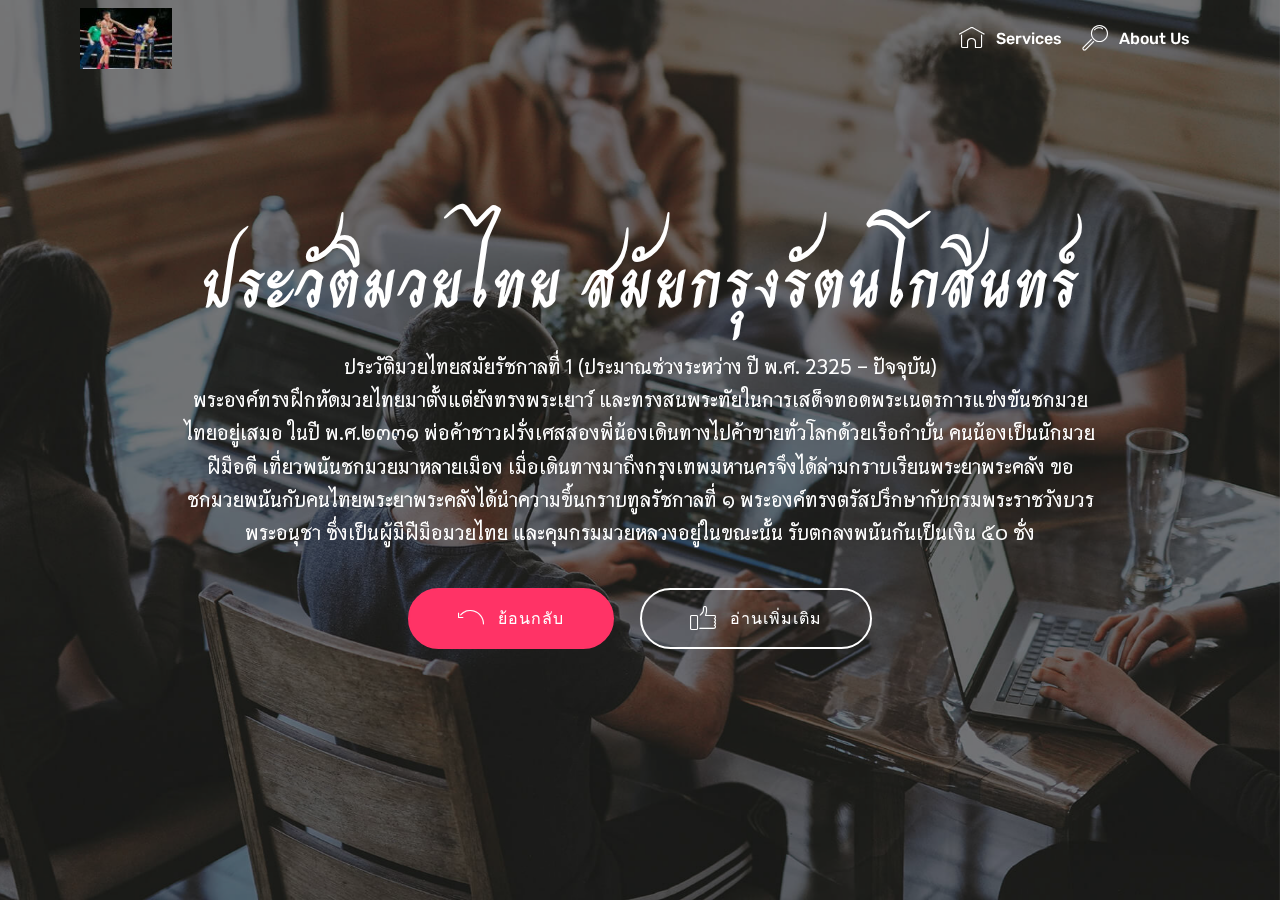
<file: page6.html>
<!DOCTYPE html>
<html  >
<head>
  <!-- Site made with Mobirise Website Builder v4.11.2, https://mobirise.com -->
  <meta charset="UTF-8">
  <meta http-equiv="X-UA-Compatible" content="IE=edge">
  <meta name="generator" content="Mobirise v4.11.2, mobirise.com">
  <meta name="viewport" content="width=device-width, initial-scale=1, minimum-scale=1">
  <link rel="shortcut icon" href="assets/images/jrbdhrtlfsqpfypj1ytqeicv0namlf7-122x81.jpeg" type="image/x-icon">
  <meta name="description" content="Website Creator Description">
  
  <title>รัตนโกสินทร์</title>
  <link rel="stylesheet" href="assets/web/assets/mobirise-icons/mobirise-icons.css">
  <link rel="stylesheet" href="assets/bootstrap/css/bootstrap.min.css">
  <link rel="stylesheet" href="assets/bootstrap/css/bootstrap-grid.min.css">
  <link rel="stylesheet" href="assets/bootstrap/css/bootstrap-reboot.min.css">
  <link rel="stylesheet" href="assets/tether/tether.min.css">
  <link rel="stylesheet" href="assets/dropdown/css/style.css">
  <link rel="stylesheet" href="assets/theme/css/style.css">
  <link rel="preload" as="style" href="assets/mobirise/css/mbr-additional.css"><link rel="stylesheet" href="assets/mobirise/css/mbr-additional.css" type="text/css">
  
  
  
</head>
<body>
  <section class="menu cid-qTkzRZLJNu" once="menu" id="menu1-c">

    

    <nav class="navbar navbar-expand beta-menu navbar-dropdown align-items-center navbar-toggleable-sm bg-color transparent">
        <button class="navbar-toggler navbar-toggler-right" type="button" data-toggle="collapse" data-target="#navbarSupportedContent" aria-controls="navbarSupportedContent" aria-expanded="false" aria-label="Toggle navigation">
            <div class="hamburger">
                <span></span>
                <span></span>
                <span></span>
                <span></span>
            </div>
        </button>
        <div class="menu-logo">
            <div class="navbar-brand">
                <span class="navbar-logo">
                    <a href="https://mobirise.com">
                         <img src="assets/images/jrbdhrtlfsqpfypj1ytqeicv0namlf7-122x81.jpeg" alt="Mobirise" title="" style="height: 3.8rem;">
                    </a>
                </span>
                
            </div>
        </div>
        <div class="collapse navbar-collapse" id="navbarSupportedContent">
            <ul class="navbar-nav nav-dropdown nav-right" data-app-modern-menu="true"><li class="nav-item">
                    <a class="nav-link link text-white display-4" href="https://mobirise.com">
                        <span class="mbri-home mbr-iconfont mbr-iconfont-btn"></span>
                        Services
                    </a>
                </li>
                <li class="nav-item">
                    <a class="nav-link link text-white display-4" href="https://mobirise.com">
                        <span class="mbri-search mbr-iconfont mbr-iconfont-btn"></span>
                        About Us
                    </a>
                </li></ul>
            
        </div>
    </nav>
</section>

<section class="engine"><a href="https://mobirise.info/c">web builder</a></section><section class="cid-rEwmg4CMyV mbr-fullscreen mbr-parallax-background" id="header2-d">

    

    <div class="mbr-overlay" style="opacity: 0.5; background-color: rgb(35, 35, 35);"></div>

    <div class="container align-center">
        <div class="row justify-content-md-center">
            <div class="mbr-white col-md-10">
                <h1 class="mbr-section-title mbr-bold pb-3 mbr-fonts-style display-1">ประวัติมวยไทย สมัยกรุงรัตนโกสินทร์</h1>
                
                <p class="mbr-text pb-3 mbr-fonts-style display-7"><strong>
                    ประวัติมวยไทยสมัยรัชกาลที่ 1&nbsp;(ประมาณช่วงระหว่าง ปี พ.ศ. 2325 – ปัจจุบัน)<br>พระองค์ทรงฝึกหัดมวยไทยมาตั้งแต่ยังทรงพระเยาว์ และทรงสนพระทัยในการเสด็จทอดพระเนตรการแข่งขันชกมวยไทยอยู่เสมอ ในปี พ.ศ.๒๓๓๑ พ่อค้าชาวฝรั่งเศสสองพี่น้องเดินทางไปค้าขายทั่วโลกด้วยเรือกำบั่น คนน้องเป็นนักมวยฝีมือดี เที่ยวพนันชกมวยมาหลายเมือง เมื่อเดินทางมาถึงกรุงเทพมหานครจึงได้ล่ามกราบเรียนพระยาพระคลัง ขอชกมวยพนันกับคนไทยพระยาพระคลังได้นำความขึ้นกราบทูลรัชกาลที่ ๑ พระองค์ทรงตรัสปรึกษากับกรมพระราชวังบวรพระอนุชา ซึ่งเป็นผู้มีฝีมือมวยไทย และคุมกรมมวยหลวงอยู่ในขณะนั้น รับตกลงพนันกันเป็นเงิน ๕๐ ชั่ง</strong><br></p>
                <div class="mbr-section-btn"><a class="btn btn-md btn-secondary display-4" href="page1.html"><span class="mbri-undo mbr-iconfont mbr-iconfont-btn"></span>ย้อนกลับ</a>
                    <a class="btn btn-md btn-white-outline display-4" href="page7.html"><span class="mbri-like mbr-iconfont mbr-iconfont-btn"></span>อ่านเพิ่มเติม</a></div>
            </div>
        </div>
    </div>
    
</section>


  <script src="assets/web/assets/jquery/jquery.min.js"></script>
  <script src="assets/popper/popper.min.js"></script>
  <script src="assets/bootstrap/js/bootstrap.min.js"></script>
  <script src="assets/tether/tether.min.js"></script>
  <script src="assets/smoothscroll/smooth-scroll.js"></script>
  <script src="assets/dropdown/js/nav-dropdown.js"></script>
  <script src="assets/dropdown/js/navbar-dropdown.js"></script>
  <script src="assets/touchswipe/jquery.touch-swipe.min.js"></script>
  <script src="assets/parallax/jarallax.min.js"></script>
  <script src="assets/theme/js/script.js"></script>
  
  
</body>
</html>
</file>
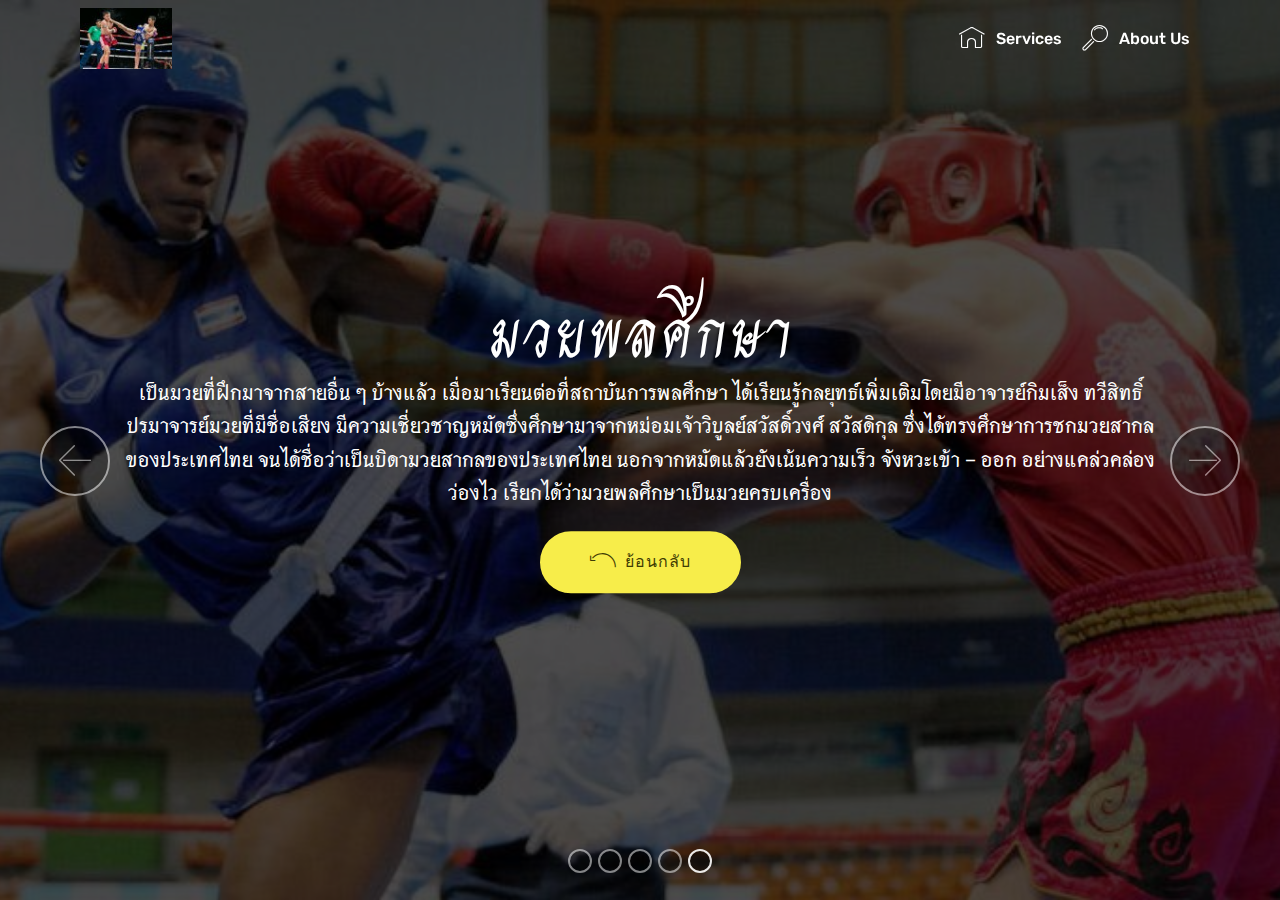
<file: page7.html>
<!DOCTYPE html>
<html  >
<head>
  <!-- Site made with Mobirise Website Builder v4.11.2, https://mobirise.com -->
  <meta charset="UTF-8">
  <meta http-equiv="X-UA-Compatible" content="IE=edge">
  <meta name="generator" content="Mobirise v4.11.2, mobirise.com">
  <meta name="viewport" content="width=device-width, initial-scale=1, minimum-scale=1">
  <link rel="shortcut icon" href="assets/images/jrbdhrtlfsqpfypj1ytqeicv0namlf7-122x81.jpeg" type="image/x-icon">
  <meta name="description" content="Web Page Creator Description">
  
  <title>เพิ่มเติม</title>
  <link rel="stylesheet" href="assets/web/assets/mobirise-icons/mobirise-icons.css">
  <link rel="stylesheet" href="assets/bootstrap/css/bootstrap.min.css">
  <link rel="stylesheet" href="assets/bootstrap/css/bootstrap-grid.min.css">
  <link rel="stylesheet" href="assets/bootstrap/css/bootstrap-reboot.min.css">
  <link rel="stylesheet" href="assets/tether/tether.min.css">
  <link rel="stylesheet" href="assets/dropdown/css/style.css">
  <link rel="stylesheet" href="assets/theme/css/style.css">
  <link rel="preload" as="style" href="assets/mobirise/css/mbr-additional.css"><link rel="stylesheet" href="assets/mobirise/css/mbr-additional.css" type="text/css">
  
  
  
</head>
<body>
  <section class="menu cid-qTkzRZLJNu" once="menu" id="menu1-e">

    

    <nav class="navbar navbar-expand beta-menu navbar-dropdown align-items-center navbar-toggleable-sm bg-color transparent">
        <button class="navbar-toggler navbar-toggler-right" type="button" data-toggle="collapse" data-target="#navbarSupportedContent" aria-controls="navbarSupportedContent" aria-expanded="false" aria-label="Toggle navigation">
            <div class="hamburger">
                <span></span>
                <span></span>
                <span></span>
                <span></span>
            </div>
        </button>
        <div class="menu-logo">
            <div class="navbar-brand">
                <span class="navbar-logo">
                    <a href="https://mobirise.com">
                         <img src="assets/images/jrbdhrtlfsqpfypj1ytqeicv0namlf7-122x81.jpeg" alt="Mobirise" title="" style="height: 3.8rem;">
                    </a>
                </span>
                
            </div>
        </div>
        <div class="collapse navbar-collapse" id="navbarSupportedContent">
            <ul class="navbar-nav nav-dropdown nav-right" data-app-modern-menu="true"><li class="nav-item">
                    <a class="nav-link link text-white display-4" href="https://mobirise.com">
                        <span class="mbri-home mbr-iconfont mbr-iconfont-btn"></span>
                        Services
                    </a>
                </li>
                <li class="nav-item">
                    <a class="nav-link link text-white display-4" href="https://mobirise.com">
                        <span class="mbri-search mbr-iconfont mbr-iconfont-btn"></span>
                        About Us
                    </a>
                </li></ul>
            
        </div>
    </nav>
</section>

<section class="engine"><a href="https://mobirise.info/t">free amp templates</a></section><section class="carousel slide cid-rEwoV1Cxsz" data-interval="false" id="slider1-g">

    

    <div class="full-screen"><div class="mbr-slider slide carousel" data-pause="true" data-keyboard="false" data-ride="false" data-interval="false"><ol class="carousel-indicators"><li data-app-prevent-settings="" data-target="#slider1-g" data-slide-to="0"></li><li data-app-prevent-settings="" data-target="#slider1-g" data-slide-to="1"></li><li data-app-prevent-settings="" data-target="#slider1-g" data-slide-to="2"></li><li data-app-prevent-settings="" data-target="#slider1-g" data-slide-to="3"></li><li data-app-prevent-settings="" data-target="#slider1-g" class=" active" data-slide-to="4"></li></ol><div class="carousel-inner" role="listbox"><div class="carousel-item slider-fullscreen-image" data-bg-video-slide="false" style="background-image: url(assets/images/lopburi-960x540.jpeg);"><div class="container container-slide"><div class="image_wrapper"><div class="mbr-overlay"></div><img src="assets/images/lopburi-960x540.jpeg" alt="" title=""><div class="carousel-caption justify-content-center"><div class="col-10 align-center"><h2 class="mbr-fonts-style display-1">มวยลพบุรี</h2><p class="lead mbr-text mbr-fonts-style display-7"><strong>เป็นมวยที่ชกฉลาด รุกรับคล่องแคล่วว่องไว ต่อยหมัดตรงได้แม่นยำ <br>เรียกว่ามวยเกี้ยว หมายถึงมวยที่ใช้ชั้นเชิงเข้าทำคู่ต่อสู้โดยใช้กลลวงมากมาย เคลื่อนตัวอยู่เสมอ <br>หลอกล่อ หลบหลีกได้ดี สายตาดี รุกรับและออกอาวุธหมัด เท้า เข่า ศอกได้อย่างรวดเร็ว</strong></p><div class="mbr-section-btn" buttons="0"><a class="btn btn-success display-4" href="page1.html"><span class="mbri-undo mbr-iconfont mbr-iconfont-btn"></span>ย้อนกลับ</a> </div></div></div></div></div></div><div class="carousel-item slider-fullscreen-image" data-bg-video-slide="false" style="background-image: url(assets/images/image-4-624x351.png);"><div class="container container-slide"><div class="image_wrapper"><div class="mbr-overlay"></div><img src="assets/images/image-4-624x351.png" alt="" title=""><div class="carousel-caption justify-content-center"><div class="col-10 align-center"><h2 class="mbr-fonts-style display-1">มวยโคราช</h2><p class="lead mbr-text mbr-fonts-style display-7"><strong>มีการแต่งกาย การคาดเชือก การจดมวย การฝึกซ้อม การร่ายรำ และรูปแบบวิธีการชกที่เป็นเอกลักษณ์ โดยเฉพาะการชกหมัดวงกว้างหนักหน่วงเรียกว่า “หมัดเหวี่ยงควาย”</strong></p><div class="mbr-section-btn" buttons="0"><a class="btn display-4 btn-success" href="page1.html"><span class="mbri-undo mbr-iconfont mbr-iconfont-btn"></span>ย้อนกลับ</a> </div></div></div></div></div></div><div class="carousel-item slider-fullscreen-image" data-bg-video-slide="false" style="background-image: url(assets/images/news-mjebkvftrt140747-533-800x533.jpeg);"><div class="container container-slide"><div class="image_wrapper"><div class="mbr-overlay" style="opacity: 0.7;"></div><img src="assets/images/news-mjebkvftrt140747-533-800x533.jpeg" alt="" title=""><div class="carousel-caption justify-content-center"><div class="col-10 align-center"><h2 class="mbr-fonts-style display-1">มวยไชยา</h2><p class="lead mbr-text mbr-fonts-style display-5">ป็นศิลปะมวยประจำถิ่นอำเภอไชยา จังหวัดสุราษฎร์ธานี มีชื่อเสียงมาแต่ครั้งสมัยรัชการที่ 5 นอกจากการใช้หมัด เท้า เข่า ศอก แล้วยังมีวิชาการต่อสู้เช่น การ “ทุ่ม ทับ จับ หัก” การเรียนการสอนเริ่มตั้งแต่เรียนป้องกันตัว “ป้อง ปัด ปิด เปิด” จากนั้นจึงเรียนลูกไม้มวยไทยต่าง ๆ ต่างจากมวยทั่วไปที่เน้นการโจมตีปรมาจารย์ไชยาที่มีชื่อเสียงคืออาจารย์เขตร ศรียาภัย</p><div class="mbr-section-btn" buttons="0"><a class="btn display-4 btn-success" href="page1.html"><span class="mbri-undo mbr-iconfont mbr-iconfont-btn"></span>ย้อนกลับ</a> </div></div></div></div></div></div><div class="carousel-item slider-fullscreen-image" data-bg-video-slide="false" style="background-image: url(assets/images/1111-800x432.jpg);"><div class="container container-slide"><div class="image_wrapper"><div class="mbr-overlay" style="opacity: 0.7;"></div><img src="assets/images/1111-800x432.jpg" alt="" title=""><div class="carousel-caption justify-content-center"><div class="col-10 align-center"><h2 class="mbr-fonts-style display-1">มวยท่าเสา</h2><p class="lead mbr-text mbr-fonts-style display-7"><strong>อุตรดิตถ์ มีความโดดเด่นในการจดมวยกว้างและให้น้ำหนักตัวไปทางด้านหลัง เท้าหน้า สัมผัสพื้นเบาๆ ทำให้ออกมวยได้ไกล รวดเร็วและรุนแรง หมัดหน้าห่างจากหน้าสูงกว่าไหล่ หมัดหลังจะต่ำ และอีกมวยหนึ่งในสายของพระยาพิชัยดาบหักนั้น เป็นทั้งมวยอ่อนและแข็ง สามารถรุกรับตามสถานการณ์ รู้วิธีรับก่อนรุก เรียนแก้ก่อนผูก เรียนรู้จุดอ่อนจุดแข็งของตนเองและคู่ต่อสู้</strong></p><div class="mbr-section-btn" buttons="0"><a class="btn display-4 btn-success" href="page1.html"><span class="mbri-undo mbr-iconfont mbr-iconfont-btn"></span>ย้อนกลับ</a> </div></div></div></div></div></div><div class="carousel-item slider-fullscreen-image active" data-bg-video-slide="false" style="background-image: url(assets/images/-800x480.jpeg);"><div class="container container-slide"><div class="image_wrapper"><div class="mbr-overlay" style="opacity: 0.7;"></div><img src="assets/images/-800x480.jpeg" alt="" title=""><div class="carousel-caption justify-content-center"><div class="col-10 align-center"><h2 class="mbr-fonts-style display-1">มวยพลศึกษา</h2><p class="lead mbr-text mbr-fonts-style display-7"><strong>เป็นมวยที่ฝึกมาจากสายอื่น ๆ บ้างแล้ว เมื่อมาเรียนต่อที่สถาบันการพลศึกษา ได้เรียนรู้กลยุทธ์เพิ่มเติมโดยมีอาจารย์กิมเส็ง ทวีสิทธิ์ ปรมาจารย์มวยที่มีชื่อเสียง มีความเชี่ยวชาญหมัดซึ่งศึกษามาจากหม่อมเจ้าวิบูลย์สวัสดิ์วงศ์ สวัสดิกุล ซึ่งได้ทรงศึกษาการชกมวยสากลของประเทศไทย จนได้ชื่อว่าเป็นบิดามวยสากลของประเทศไทย นอกจากหมัดแล้วยังเน้นความเร็ว จังหวะเข้า – ออก อย่างแคล่วคล่องว่องไว เรียกได้ว่ามวยพลศึกษาเป็นมวยครบเครื่อง</strong></p><div class="mbr-section-btn" buttons="0"><a class="btn display-4 btn-success" href="page1.html"><span class="mbri-undo mbr-iconfont mbr-iconfont-btn"></span>ย้อนกลับ</a> </div></div></div></div></div></div></div><a data-app-prevent-settings="" class="carousel-control carousel-control-prev" role="button" data-slide="prev" href="#slider1-g"><span aria-hidden="true" class="mbri-left mbr-iconfont"></span><span class="sr-only">Previous</span></a><a data-app-prevent-settings="" class="carousel-control carousel-control-next" role="button" data-slide="next" href="#slider1-g"><span aria-hidden="true" class="mbri-right mbr-iconfont"></span><span class="sr-only">Next</span></a></div></div>

</section>


  <script src="assets/web/assets/jquery/jquery.min.js"></script>
  <script src="assets/popper/popper.min.js"></script>
  <script src="assets/bootstrap/js/bootstrap.min.js"></script>
  <script src="assets/tether/tether.min.js"></script>
  <script src="assets/smoothscroll/smooth-scroll.js"></script>
  <script src="assets/touchswipe/jquery.touch-swipe.min.js"></script>
  <script src="assets/ytplayer/jquery.mb.ytplayer.min.js"></script>
  <script src="assets/vimeoplayer/jquery.mb.vimeo_player.js"></script>
  <script src="assets/bootstrapcarouselswipe/bootstrap-carousel-swipe.js"></script>
  <script src="assets/dropdown/js/nav-dropdown.js"></script>
  <script src="assets/dropdown/js/navbar-dropdown.js"></script>
  <script src="assets/theme/js/script.js"></script>
  <script src="assets/slidervideo/script.js"></script>
  
  
</body>
</html>
</file>
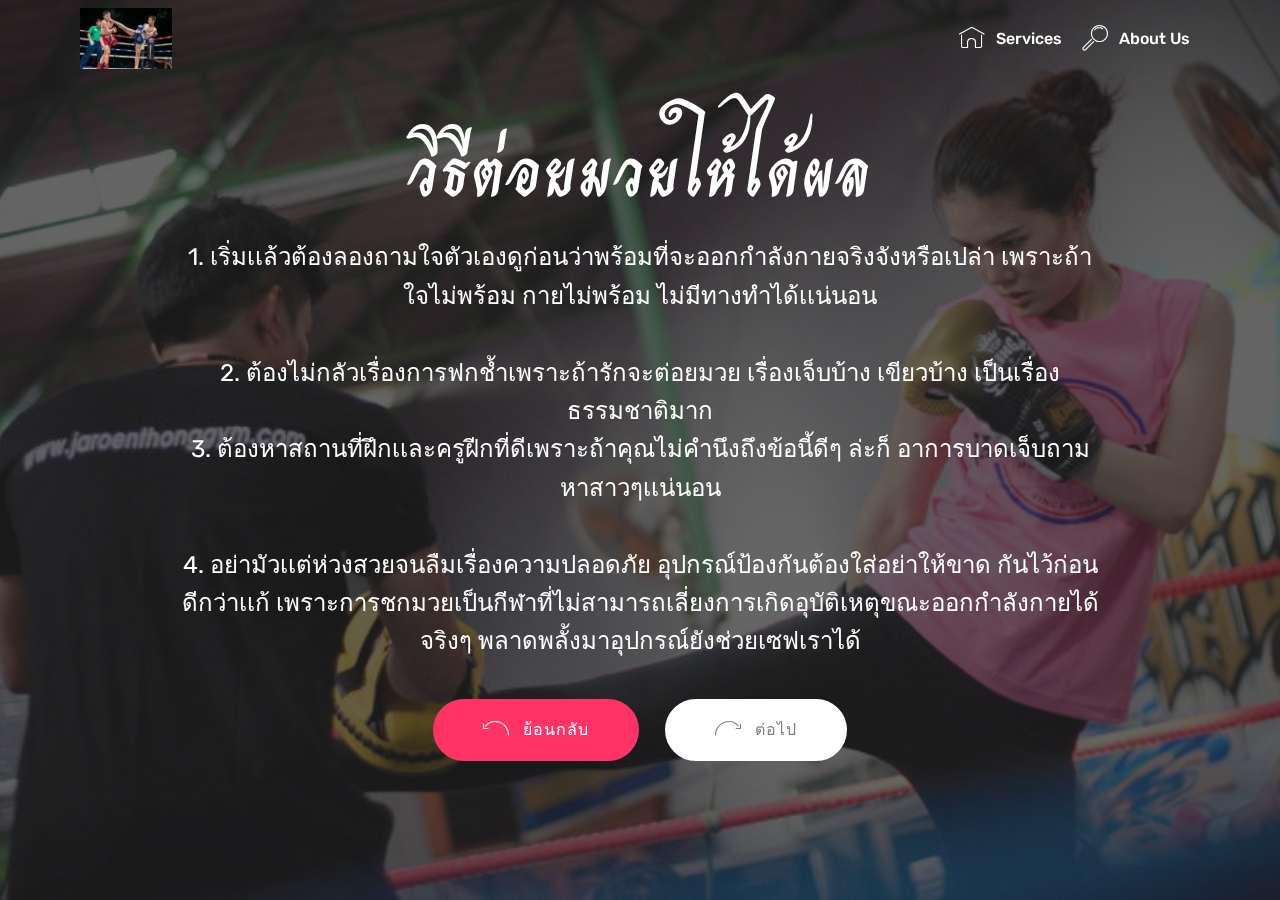
<file: page8.html>
<!DOCTYPE html>
<html  >
<head>
  <!-- Site made with Mobirise Website Builder v4.11.2, https://mobirise.com -->
  <meta charset="UTF-8">
  <meta http-equiv="X-UA-Compatible" content="IE=edge">
  <meta name="generator" content="Mobirise v4.11.2, mobirise.com">
  <meta name="viewport" content="width=device-width, initial-scale=1, minimum-scale=1">
  <link rel="shortcut icon" href="assets/images/jrbdhrtlfsqpfypj1ytqeicv0namlf7-122x81.jpeg" type="image/x-icon">
  <meta name="description" content="Web Site Generator Description">
  
  <title>ปัจจุบัน1</title>
  <link rel="stylesheet" href="assets/web/assets/mobirise-icons/mobirise-icons.css">
  <link rel="stylesheet" href="assets/bootstrap/css/bootstrap.min.css">
  <link rel="stylesheet" href="assets/bootstrap/css/bootstrap-grid.min.css">
  <link rel="stylesheet" href="assets/bootstrap/css/bootstrap-reboot.min.css">
  <link rel="stylesheet" href="assets/tether/tether.min.css">
  <link rel="stylesheet" href="assets/dropdown/css/style.css">
  <link rel="stylesheet" href="assets/theme/css/style.css">
  <link rel="preload" as="style" href="assets/mobirise/css/mbr-additional.css"><link rel="stylesheet" href="assets/mobirise/css/mbr-additional.css" type="text/css">
  
  
  
</head>
<body>
  <section class="menu cid-qTkzRZLJNu" once="menu" id="menu1-j">

    

    <nav class="navbar navbar-expand beta-menu navbar-dropdown align-items-center navbar-toggleable-sm bg-color transparent">
        <button class="navbar-toggler navbar-toggler-right" type="button" data-toggle="collapse" data-target="#navbarSupportedContent" aria-controls="navbarSupportedContent" aria-expanded="false" aria-label="Toggle navigation">
            <div class="hamburger">
                <span></span>
                <span></span>
                <span></span>
                <span></span>
            </div>
        </button>
        <div class="menu-logo">
            <div class="navbar-brand">
                <span class="navbar-logo">
                    <a href="https://mobirise.com">
                         <img src="assets/images/jrbdhrtlfsqpfypj1ytqeicv0namlf7-122x81.jpeg" alt="Mobirise" title="" style="height: 3.8rem;">
                    </a>
                </span>
                
            </div>
        </div>
        <div class="collapse navbar-collapse" id="navbarSupportedContent">
            <ul class="navbar-nav nav-dropdown nav-right" data-app-modern-menu="true"><li class="nav-item">
                    <a class="nav-link link text-white display-4" href="https://mobirise.com">
                        <span class="mbri-home mbr-iconfont mbr-iconfont-btn"></span>
                        Services
                    </a>
                </li>
                <li class="nav-item">
                    <a class="nav-link link text-white display-4" href="https://mobirise.com">
                        <span class="mbri-search mbr-iconfont mbr-iconfont-btn"></span>
                        About Us
                    </a>
                </li></ul>
            
        </div>
    </nav>
</section>

<section class="engine"><a href="https://mobirise.info/u">bootstrap website templates</a></section><section class="cid-rEwz0jtkWR mbr-fullscreen mbr-parallax-background" id="header2-m">

    

    <div class="mbr-overlay" style="opacity: 0.7; background-color: rgb(35, 35, 35);"></div>

    <div class="container align-center">
        <div class="row justify-content-md-center">
            <div class="mbr-white col-md-10">
                <h1 class="mbr-section-title mbr-bold pb-3 mbr-fonts-style display-1">
                    วิธีต่อยมวยให้ได้ผล
                </h1>
                
                <p class="mbr-text pb-3 mbr-fonts-style display-5">1. เริ่มเเล้วต้องลองถามใจตัวเองดูก่อนว่าพร้อมที่จะออกกำลังกายจริงจังหรือเปล่า เพราะถ้าใจไม่พร้อม กายไม่พร้อม ไม่มีทางทำได้เเน่นอน<br><br>2. ต้องไม่กลัวเรื่องการฟกช้ำเพราะถ้ารักจะต่อยมวย เรื่องเจ็บบ้าง เขียวบ้าง เป็นเรื่องธรรมชาติมาก<br>3. ต้องหาสถานที่ฝึกเเละครูฝีกที่ดีเพราะถ้าคุณไม่คำนึงถึงข้อนี้ดีๆ ล่ะก็ อาการบาดเจ็บถามหาสาวๆเเน่นอน<br><br>4. อย่ามัวเเต่ห่วงสวยจนลืมเรื่องความปลอดภัย อุปกรณ์ป้องกันต้องใส่อย่าให้ขาด กันไว้ก่อนดีกว่าเเก้ เพราะการชกมวยเป็นกีฬาที่ไม่สามารถเลี่ยงการเกิดอุบัติเหตุขณะออกกำลังกายได้จริงๆ พลาดพลั้งมาอุปกรณ์ยังช่วยเซฟเราได้</p>
                <div class="mbr-section-btn"><a class="btn btn-md btn-secondary display-4" href="page2.html"><span class="mbri-undo mbr-iconfont mbr-iconfont-btn"></span>ย้อนกลับ</a>
                    <a class="btn btn-md btn-white display-4" href="page9.html"><span class="mbri-redo mbr-iconfont mbr-iconfont-btn"></span>ต่อไป</a></div>
            </div>
        </div>
    </div>
    
</section>


  <script src="assets/web/assets/jquery/jquery.min.js"></script>
  <script src="assets/popper/popper.min.js"></script>
  <script src="assets/bootstrap/js/bootstrap.min.js"></script>
  <script src="assets/tether/tether.min.js"></script>
  <script src="assets/smoothscroll/smooth-scroll.js"></script>
  <script src="assets/dropdown/js/nav-dropdown.js"></script>
  <script src="assets/dropdown/js/navbar-dropdown.js"></script>
  <script src="assets/touchswipe/jquery.touch-swipe.min.js"></script>
  <script src="assets/parallax/jarallax.min.js"></script>
  <script src="assets/theme/js/script.js"></script>
  
  
</body>
</html>
</file>
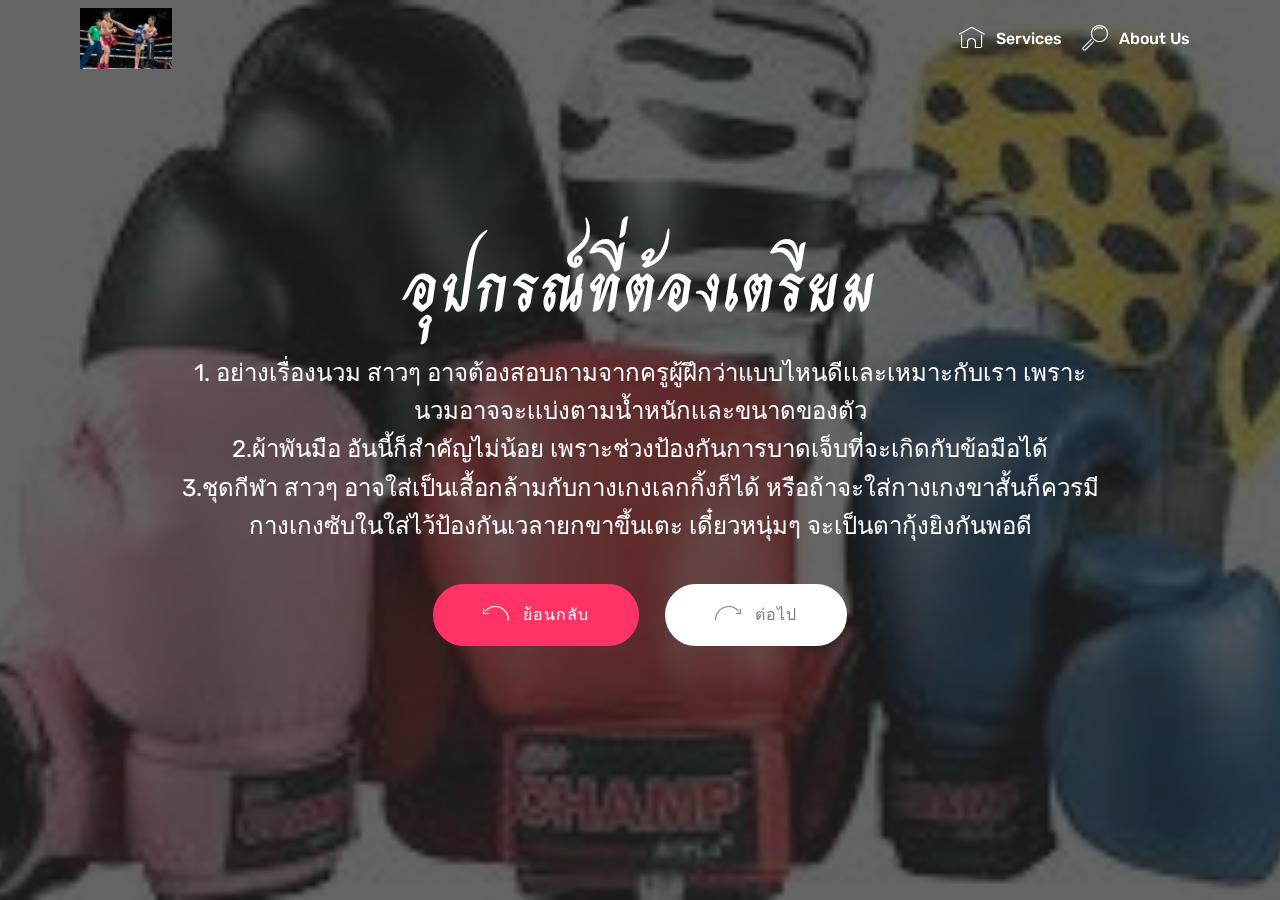
<file: page9.html>
<!DOCTYPE html>
<html  >
<head>
  <!-- Site made with Mobirise Website Builder v4.11.2, https://mobirise.com -->
  <meta charset="UTF-8">
  <meta http-equiv="X-UA-Compatible" content="IE=edge">
  <meta name="generator" content="Mobirise v4.11.2, mobirise.com">
  <meta name="viewport" content="width=device-width, initial-scale=1, minimum-scale=1">
  <link rel="shortcut icon" href="assets/images/jrbdhrtlfsqpfypj1ytqeicv0namlf7-122x81.jpeg" type="image/x-icon">
  <meta name="description" content="Site Builder Description">
  
  <title>ปัจจุบัน2</title>
  <link rel="stylesheet" href="assets/web/assets/mobirise-icons/mobirise-icons.css">
  <link rel="stylesheet" href="assets/bootstrap/css/bootstrap.min.css">
  <link rel="stylesheet" href="assets/bootstrap/css/bootstrap-grid.min.css">
  <link rel="stylesheet" href="assets/bootstrap/css/bootstrap-reboot.min.css">
  <link rel="stylesheet" href="assets/tether/tether.min.css">
  <link rel="stylesheet" href="assets/dropdown/css/style.css">
  <link rel="stylesheet" href="assets/theme/css/style.css">
  <link rel="preload" as="style" href="assets/mobirise/css/mbr-additional.css"><link rel="stylesheet" href="assets/mobirise/css/mbr-additional.css" type="text/css">
  
  
  
</head>
<body>
  <section class="menu cid-qTkzRZLJNu" once="menu" id="menu1-k">

    

    <nav class="navbar navbar-expand beta-menu navbar-dropdown align-items-center navbar-toggleable-sm bg-color transparent">
        <button class="navbar-toggler navbar-toggler-right" type="button" data-toggle="collapse" data-target="#navbarSupportedContent" aria-controls="navbarSupportedContent" aria-expanded="false" aria-label="Toggle navigation">
            <div class="hamburger">
                <span></span>
                <span></span>
                <span></span>
                <span></span>
            </div>
        </button>
        <div class="menu-logo">
            <div class="navbar-brand">
                <span class="navbar-logo">
                    <a href="https://mobirise.com">
                         <img src="assets/images/jrbdhrtlfsqpfypj1ytqeicv0namlf7-122x81.jpeg" alt="Mobirise" title="" style="height: 3.8rem;">
                    </a>
                </span>
                
            </div>
        </div>
        <div class="collapse navbar-collapse" id="navbarSupportedContent">
            <ul class="navbar-nav nav-dropdown nav-right" data-app-modern-menu="true"><li class="nav-item">
                    <a class="nav-link link text-white display-4" href="https://mobirise.com">
                        <span class="mbri-home mbr-iconfont mbr-iconfont-btn"></span>
                        Services
                    </a>
                </li>
                <li class="nav-item">
                    <a class="nav-link link text-white display-4" href="https://mobirise.com">
                        <span class="mbri-search mbr-iconfont mbr-iconfont-btn"></span>
                        About Us
                    </a>
                </li></ul>
            
        </div>
    </nav>
</section>

<section class="engine"><a href="https://mobirise.info/z">best html templates</a></section><section class="cid-rEwB2IfyeC mbr-fullscreen mbr-parallax-background" id="header2-n">

    

    <div class="mbr-overlay" style="opacity: 0.7; background-color: rgb(35, 35, 35);"></div>

    <div class="container align-center">
        <div class="row justify-content-md-center">
            <div class="mbr-white col-md-10">
                <h1 class="mbr-section-title mbr-bold pb-3 mbr-fonts-style display-1">
                    อุปกรณ์ที่ต้องเตรียม</h1>
                
                <p class="mbr-text pb-3 mbr-fonts-style display-5">1. อย่างเรื่องนวม สาวๆ อาจต้องสอบถามจากครูผู้ฝึกว่าแบบไหนดีเเละเหมาะกับเรา เพราะนวมอาจจะเเบ่งตามน้ำหนักเเละขนาดของตัว<br>2.ผ้าพันมือ อันนี้ก็สำคัญไม่น้อย เพราะช่วงป้องกันการบาดเจ็บที่จะเกิดกับข้อมือได้<br>3.ชุดกีฬา สาวๆ อาจใส่เป็นเสื้อกล้ามกับกางเกงเลกกิ้งก็ได้ หรือถ้าจะใส่กางเกงขาสั้นก็ควรมีกางเกงซับในใส่ไว้ป้องกันเวลายกขาขึ้นเตะ เดี๋ยวหนุ่มๆ จะเป็นตากุ้งยิงกันพอดี</p>
                <div class="mbr-section-btn"><a class="btn btn-md btn-secondary display-4" href="page2.html"><span class="mbri-undo mbr-iconfont mbr-iconfont-btn"></span>ย้อนกลับ</a>
                    <a class="btn btn-md btn-white display-4" href="page10.html"><span class="mbri-redo mbr-iconfont mbr-iconfont-btn"></span>ต่อไป</a></div>
            </div>
        </div>
    </div>
    
</section>


  <script src="assets/web/assets/jquery/jquery.min.js"></script>
  <script src="assets/popper/popper.min.js"></script>
  <script src="assets/bootstrap/js/bootstrap.min.js"></script>
  <script src="assets/tether/tether.min.js"></script>
  <script src="assets/smoothscroll/smooth-scroll.js"></script>
  <script src="assets/dropdown/js/nav-dropdown.js"></script>
  <script src="assets/dropdown/js/navbar-dropdown.js"></script>
  <script src="assets/touchswipe/jquery.touch-swipe.min.js"></script>
  <script src="assets/parallax/jarallax.min.js"></script>
  <script src="assets/theme/js/script.js"></script>
  
  
</body>
</html>
</file>
<file: assets/web/assets/mobirise-icons/mobirise-icons.css>
@font-face {
  font-family: 'MobiriseIcons';
  src:  url('mobirise-icons.eot?spat4u');
  src:  url('mobirise-icons.eot?spat4u#iefix') format('embedded-opentype'),
    url('mobirise-icons.ttf?spat4u') format('truetype'),
    url('mobirise-icons.woff?spat4u') format('woff'),
    url('mobirise-icons.svg?spat4u#MobiriseIcons') format('svg');
  font-weight: normal;
  font-style: normal;
  font-display: swap;
}

[class^="mbri-"], [class*=" mbri-"] {
  /* use !important to prevent issues with browser extensions that change fonts */
  font-family: MobiriseIcons !important;
  speak: none;
  font-style: normal;
  font-weight: normal;
  font-variant: normal;
  text-transform: none;
  line-height: 1;

  /* Better Font Rendering =========== */
  -webkit-font-smoothing: antialiased;
  -moz-osx-font-smoothing: grayscale;
}

.mbri-add-submenu:before {
  content: "\e900";
}
.mbri-alert:before {
  content: "\e901";
}
.mbri-align-center:before {
  content: "\e902";
}
.mbri-align-justify:before {
  content: "\e903";
}
.mbri-align-left:before {
  content: "\e904";
}
.mbri-align-right:before {
  content: "\e905";
}
.mbri-android:before {
  content: "\e906";
}
.mbri-apple:before {
  content: "\e907";
}
.mbri-arrow-down:before {
  content: "\e908";
}
.mbri-arrow-next:before {
  content: "\e909";
}
.mbri-arrow-prev:before {
  content: "\e90a";
}
.mbri-arrow-up:before {
  content: "\e90b";
}
.mbri-bold:before {
  content: "\e90c";
}
.mbri-bookmark:before {
  content: "\e90d";
}
.mbri-bootstrap:before {
  content: "\e90e";
}
.mbri-briefcase:before {
  content: "\e90f";
}
.mbri-browse:before {
  content: "\e910";
}
.mbri-bulleted-list:before {
  content: "\e911";
}
.mbri-calendar:before {
  content: "\e912";
}
.mbri-camera:before {
  content: "\e913";
}
.mbri-cart-add:before {
  content: "\e914";
}
.mbri-cart-full:before {
  content: "\e915";
}
.mbri-cash:before {
  content: "\e916";
}
.mbri-change-style:before {
  content: "\e917";
}
.mbri-chat:before {
  content: "\e918";
}
.mbri-clock:before {
  content: "\e919";
}
.mbri-close:before {
  content: "\e91a";
}
.mbri-cloud:before {
  content: "\e91b";
}
.mbri-code:before {
  content: "\e91c";
}
.mbri-contact-form:before {
  content: "\e91d";
}
.mbri-credit-card:before {
  content: "\e91e";
}
.mbri-cursor-click:before {
  content: "\e91f";
}
.mbri-cust-feedback:before {
  content: "\e920";
}
.mbri-database:before {
  content: "\e921";
}
.mbri-delivery:before {
  content: "\e922";
}
.mbri-desktop:before {
  content: "\e923";
}
.mbri-devices:before {
  content: "\e924";
}
.mbri-down:before {
  content: "\e925";
}
.mbri-download:before {
  content: "\e989";
}
.mbri-drag-n-drop:before {
  content: "\e927";
}
.mbri-drag-n-drop2:before {
  content: "\e928";
}
.mbri-edit:before {
  content: "\e929";
}
.mbri-edit2:before {
  content: "\e92a";
}
.mbri-error:before {
  content: "\e92b";
}
.mbri-extension:before {
  content: "\e92c";
}
.mbri-features:before {
  content: "\e92d";
}
.mbri-file:before {
  content: "\e92e";
}
.mbri-flag:before {
  content: "\e92f";
}
.mbri-folder:before {
  content: "\e930";
}
.mbri-gift:before {
  content: "\e931";
}
.mbri-github:before {
  content: "\e932";
}
.mbri-globe:before {
  content: "\e933";
}
.mbri-globe-2:before {
  content: "\e934";
}
.mbri-growing-chart:before {
  content: "\e935";
}
.mbri-hearth:before {
  content: "\e936";
}
.mbri-help:before {
  content: "\e937";
}
.mbri-home:before {
  content: "\e938";
}
.mbri-hot-cup:before {
  content: "\e939";
}
.mbri-idea:before {
  content: "\e93a";
}
.mbri-image-gallery:before {
  content: "\e93b";
}
.mbri-image-slider:before {
  content: "\e93c";
}
.mbri-info:before {
  content: "\e93d";
}
.mbri-italic:before {
  content: "\e93e";
}
.mbri-key:before {
  content: "\e93f";
}
.mbri-laptop:before {
  content: "\e940";
}
.mbri-layers:before {
  content: "\e941";
}
.mbri-left-right:before {
  content: "\e942";
}
.mbri-left:before {
  content: "\e943";
}
.mbri-letter:before {
  content: "\e944";
}
.mbri-like:before {
  content: "\e945";
}
.mbri-link:before {
  content: "\e946";
}
.mbri-lock:before {
  content: "\e947";
}
.mbri-login:before {
  content: "\e948";
}
.mbri-logout:before {
  content: "\e949";
}
.mbri-magic-stick:before {
  content: "\e94a";
}
.mbri-map-pin:before {
  content: "\e94b";
}
.mbri-menu:before {
  content: "\e94c";
}
.mbri-mobile:before {
  content: "\e94d";
}
.mbri-mobile2:before {
  content: "\e94e";
}
.mbri-mobirise:before {
  content: "\e94f";
}
.mbri-more-horizontal:before {
  content: "\e950";
}
.mbri-more-vertical:before {
  content: "\e951";
}
.mbri-music:before {
  content: "\e952";
}
.mbri-new-file:before {
  content: "\e953";
}
.mbri-numbered-list:before {
  content: "\e954";
}
.mbri-opened-folder:before {
  content: "\e955";
}
.mbri-pages:before {
  content: "\e956";
}
.mbri-paper-plane:before {
  content: "\e957";
}
.mbri-paperclip:before {
  content: "\e958";
}
.mbri-photo:before {
  content: "\e959";
}
.mbri-photos:before {
  content: "\e95a";
}
.mbri-pin:before {
  content: "\e95b";
}
.mbri-play:before {
  content: "\e95c";
}
.mbri-plus:before {
  content: "\e95d";
}
.mbri-preview:before {
  content: "\e95e";
}
.mbri-print:before {
  content: "\e95f";
}
.mbri-protect:before {
  content: "\e960";
}
.mbri-question:before {
  content: "\e961";
}
.mbri-quote-left:before {
  content: "\e962";
}
.mbri-quote-right:before {
  content: "\e963";
}
.mbri-refresh:before {
  content: "\e964";
}
.mbri-responsive:before {
  content: "\e965";
}
.mbri-right:before {
  content: "\e966";
}
.mbri-rocket:before {
  content: "\e967";
}
.mbri-sad-face:before {
  content: "\e968";
}
.mbri-sale:before {
  content: "\e969";
}
.mbri-save:before {
  content: "\e96a";
}
.mbri-search:before {
  content: "\e96b";
}
.mbri-setting:before {
  content: "\e96c";
}
.mbri-setting2:before {
  content: "\e96d";
}
.mbri-setting3:before {
  content: "\e96e";
}
.mbri-share:before {
  content: "\e96f";
}
.mbri-shopping-bag:before {
  content: "\e970";
}
.mbri-shopping-basket:before {
  content: "\e971";
}
.mbri-shopping-cart:before {
  content: "\e972";
}
.mbri-sites:before {
  content: "\e973";
}
.mbri-smile-face:before {
  content: "\e974";
}
.mbri-speed:before {
  content: "\e975";
}
.mbri-star:before {
  content: "\e976";
}
.mbri-success:before {
  content: "\e977";
}
.mbri-sun:before {
  content: "\e978";
}
.mbri-sun2:before {
  content: "\e979";
}
.mbri-tablet:before {
  content: "\e97a";
}
.mbri-tablet-vertical:before {
  content: "\e97b";
}
.mbri-target:before {
  content: "\e97c";
}
.mbri-timer:before {
  content: "\e97d";
}
.mbri-to-ftp:before {
  content: "\e97e";
}
.mbri-to-local-drive:before {
  content: "\e97f";
}
.mbri-touch-swipe:before {
  content: "\e980";
}
.mbri-touch:before {
  content: "\e981";
}
.mbri-trash:before {
  content: "\e982";
}
.mbri-underline:before {
  content: "\e983";
}
.mbri-unlink:before {
  content: "\e984";
}
.mbri-unlock:before {
  content: "\e985";
}
.mbri-up-down:before {
  content: "\e986";
}
.mbri-up:before {
  content: "\e987";
}
.mbri-update:before {
  content: "\e988";
}
.mbri-upload:before {
 content: "\e926"; 
}
.mbri-user:before {
  content: "\e98a";
}
.mbri-user2:before {
  content: "\e98b";
}
.mbri-users:before {
  content: "\e98c";
}
.mbri-video:before {
  content: "\e98d";
}
.mbri-video-play:before {
  content: "\e98e";
}
.mbri-watch:before {
  content: "\e98f";
}
.mbri-website-theme:before {
  content: "\e990";
}
.mbri-wifi:before {
  content: "\e991";
}
.mbri-windows:before {
  content: "\e992";
}
.mbri-zoom-out:before {
  content: "\e993";
}
.mbri-redo:before {
  content: "\e994";
}
.mbri-undo:before {
  content: "\e995";
}
</file>
<file: assets/dropdown/css/style.css>
.navbar-dropdown {
  left: 0;
  padding: 0;
  position: absolute;
  right: 0;
  top: 0;
  transition: all 0.45s ease;
  z-index: 1030;
  background: #282828; }
  .navbar-dropdown .navbar-logo {
    margin-right: 0.8rem;
    transition: margin 0.3s ease-in-out;
    vertical-align: middle; }
    .navbar-dropdown .navbar-logo img {
      height: 3.125rem;
      transition: all 0.3s ease-in-out; }
    .navbar-dropdown .navbar-logo.mbr-iconfont {
      font-size: 3.125rem;
      line-height: 3.125rem; }
  .navbar-dropdown .navbar-caption {
    font-weight: 700;
    white-space: normal;
    vertical-align: -4px;
    line-height: 3.125rem !important; }
    .navbar-dropdown .navbar-caption, .navbar-dropdown .navbar-caption:hover {
      color: inherit;
      text-decoration: none; }
  .navbar-dropdown .mbr-iconfont + .navbar-caption {
    vertical-align: -1px; }
  .navbar-dropdown.navbar-fixed-top {
    position: fixed; }
  .navbar-dropdown .navbar-brand span {
    vertical-align: -4px; }
  .navbar-dropdown.bg-color.transparent {
    background: none; }
  .navbar-dropdown.navbar-short .navbar-brand {
    padding: 0.625rem 0; }
    .navbar-dropdown.navbar-short .navbar-brand span {
      vertical-align: -1px; }
  .navbar-dropdown.navbar-short .navbar-caption {
    line-height: 2.375rem !important;
    vertical-align: -2px; }
  .navbar-dropdown.navbar-short .navbar-logo {
    margin-right: 0.5rem; }
    .navbar-dropdown.navbar-short .navbar-logo img {
      height: 2.375rem; }
    .navbar-dropdown.navbar-short .navbar-logo.mbr-iconfont {
      font-size: 2.375rem;
      line-height: 2.375rem; }
  .navbar-dropdown.navbar-short .mbr-table-cell {
    height: 3.625rem; }
  .navbar-dropdown .navbar-close {
    left: 0.6875rem;
    position: fixed;
    top: 0.75rem;
    z-index: 1000; }
  .navbar-dropdown .hamburger-icon {
    content: "";
    display: inline-block;
    vertical-align: middle;
    width: 16px;
    -webkit-box-shadow: 0 -6px 0 1px #282828,0 0 0 1px #282828,0 6px 0 1px #282828;
    -moz-box-shadow: 0 -6px 0 1px #282828,0 0 0 1px #282828,0 6px 0 1px #282828;
    box-shadow: 0 -6px 0 1px #282828,0 0 0 1px #282828,0 6px 0 1px #282828; }

.dropdown-menu .dropdown-toggle[data-toggle="dropdown-submenu"]::after {
  border-bottom: 0.35em solid transparent;
  border-left: 0.35em solid;
  border-right: 0;
  border-top: 0.35em solid transparent;
  margin-left: 0.3rem; }

.dropdown-menu .dropdown-item:focus {
  outline: 0; }

.nav-dropdown {
  font-size: 0.75rem;
  font-weight: 500;
  height: auto !important; }
  .nav-dropdown .nav-btn {
    padding-left: 1rem; }
  .nav-dropdown .link {
    margin: .667em 1.667em;
    font-weight: 500;
    padding: 0;
    transition: color .2s ease-in-out; }
    .nav-dropdown .link.dropdown-toggle {
      margin-right: 2.583em; }
      .nav-dropdown .link.dropdown-toggle::after {
        margin-left: .25rem;
        border-top: 0.35em solid;
        border-right: 0.35em solid transparent;
        border-left: 0.35em solid transparent;
        border-bottom: 0; }
      .nav-dropdown .link.dropdown-toggle[aria-expanded="true"] {
        margin: 0;
        padding: 0.667em 3.263em  0.667em 1.667em; }
  .nav-dropdown .link::after,
  .nav-dropdown .dropdown-item::after {
    color: inherit; }
  .nav-dropdown .btn {
    font-size: 0.75rem;
    font-weight: 700;
    letter-spacing: 0;
    margin-bottom: 0;
    padding-left: 1.25rem;
    padding-right: 1.25rem; }
  .nav-dropdown .dropdown-menu {
    border-radius: 0;
    border: 0;
    left: 0;
    margin: 0;
    padding-bottom: 1.25rem;
    padding-top: 1.25rem;
    position: relative; }
  .nav-dropdown .dropdown-submenu {
    margin-left: 0.125rem;
    top: 0; }
  .nav-dropdown .dropdown-item {
    font-weight: 500;
    line-height: 2;
    padding: 0.3846em 4.615em 0.3846em 1.5385em;
    position: relative;
    transition: color .2s ease-in-out, background-color .2s ease-in-out; }
    .nav-dropdown .dropdown-item::after {
      margin-top: -0.3077em;
      position: absolute;
      right: 1.1538em;
      top: 50%; }
    .nav-dropdown .dropdown-item:focus, .nav-dropdown .dropdown-item:hover {
      background: none; }

@media (max-width: 767px) {
  .nav-dropdown.navbar-toggleable-sm {
    bottom: 0;
    display: none;
    left: 0;
    overflow-x: hidden;
    position: fixed;
    top: 0;
    transform: translateX(-100%);
    -ms-transform: translateX(-100%);
    -webkit-transform: translateX(-100%);
    width: 18.75rem;
    z-index: 999; } }
.nav-dropdown.navbar-toggleable-xl {
  bottom: 0;
  display: none;
  left: 0;
  overflow-x: hidden;
  position: fixed;
  top: 0;
  transform: translateX(-100%);
  -ms-transform: translateX(-100%);
  -webkit-transform: translateX(-100%);
  width: 18.75rem;
  z-index: 999; }

.nav-dropdown-sm {
  display: block !important;
  overflow-x: hidden;
  overflow: auto;
  padding-top: 3.875rem; }
  .nav-dropdown-sm::after {
    content: "";
    display: block;
    height: 3rem;
    width: 100%; }
  .nav-dropdown-sm.collapse.in ~ .navbar-close {
    display: block !important; }
  .nav-dropdown-sm.collapsing, .nav-dropdown-sm.collapse.in {
    transform: translateX(0);
    -ms-transform: translateX(0);
    -webkit-transform: translateX(0);
    transition: all 0.25s ease-out;
    -webkit-transition: all 0.25s ease-out;
    background: #282828; }
  .nav-dropdown-sm.collapsing[aria-expanded="false"] {
    transform: translateX(-100%);
    -ms-transform: translateX(-100%);
    -webkit-transform: translateX(-100%); }
  .nav-dropdown-sm .nav-item {
    display: block;
    margin-left: 0 !important;
    padding-left: 0; }
  .nav-dropdown-sm .link,
  .nav-dropdown-sm .dropdown-item {
    border-top: 1px dotted rgba(255, 255, 255, 0.1);
    font-size: 0.8125rem;
    line-height: 1.6;
    margin: 0 !important;
    padding: 0.875rem 2.4rem 0.875rem 1.5625rem !important;
    position: relative;
    white-space: normal; }
    .nav-dropdown-sm .link:focus, .nav-dropdown-sm .link:hover,
    .nav-dropdown-sm .dropdown-item:focus,
    .nav-dropdown-sm .dropdown-item:hover {
      background: rgba(0, 0, 0, 0.2) !important;
      color: #c0a375; }
  .nav-dropdown-sm .nav-btn {
    position: relative;
    padding: 1.5625rem 1.5625rem 0 1.5625rem; }
    .nav-dropdown-sm .nav-btn::before {
      border-top: 1px dotted rgba(255, 255, 255, 0.1);
      content: "";
      left: 0;
      position: absolute;
      top: 0;
      width: 100%; }
    .nav-dropdown-sm .nav-btn + .nav-btn {
      padding-top: 0.625rem; }
      .nav-dropdown-sm .nav-btn + .nav-btn::before {
        display: none; }
  .nav-dropdown-sm .btn {
    padding: 0.625rem 0; }
  .nav-dropdown-sm .dropdown-toggle[data-toggle="dropdown-submenu"]::after {
    margin-left: .25rem;
    border-top: 0.35em solid;
    border-right: 0.35em solid transparent;
    border-left: 0.35em solid transparent;
    border-bottom: 0; }
  .nav-dropdown-sm .dropdown-toggle[data-toggle="dropdown-submenu"][aria-expanded="true"]::after {
    border-top: 0;
    border-right: 0.35em solid transparent;
    border-left: 0.35em solid transparent;
    border-bottom: 0.35em solid; }
  .nav-dropdown-sm .dropdown-menu {
    margin: 0;
    padding: 0;
    position: relative;
    top: 0;
    left: 0;
    width: 100%;
    border: 0;
    float: none;
    border-radius: 0;
    background: none; }
  .nav-dropdown-sm .dropdown-submenu {
    left: 100%;
    margin-left: 0.125rem;
    margin-top: -1.25rem;
    top: 0; }

.navbar-toggleable-sm .nav-dropdown .dropdown-menu {
  position: absolute; }

.navbar-toggleable-sm .nav-dropdown .dropdown-submenu {
  left: 100%;
  margin-left: 0.125rem;
  margin-top: -1.25rem;
  top: 0; }

.navbar-toggleable-sm.opened .nav-dropdown .dropdown-menu {
  position: relative; }

.navbar-toggleable-sm.opened .nav-dropdown .dropdown-submenu {
  left: 0;
  margin-left: 00rem;
  margin-top: 0rem;
  top: 0; }

.is-builder .nav-dropdown.collapsing {
  transition: none !important; }

/*# sourceMappingURL=style.css.map */
</file>
<file: assets/theme/css/style.css>
/*!
 * Mobirise v4 theme (https://mobirise.com/)
 * Copyright 2017 Mobirise
 */
section {
  background-color: #eeeeee; }

body {
  font-style: normal;
  line-height: 1.5; }

section,
.container,
.container-fluid {
  position: relative;
  word-wrap: break-word; }

a.mbr-iconfont:hover {
  text-decoration: none; }

.article .lead p,
.article .lead ul,
.article .lead ol,
.article .lead pre,
.article .lead blockquote {
  margin-bottom: 0; }

ul,
ol,
pre,
blockquote {
  margin-bottom: 2.3125rem; }

pre {
  background: #f4f4f4;
  padding: 10px 24px;
  white-space: pre-wrap; }

.inactive {
  -webkit-user-select: none;
  -moz-user-select: none;
  -ms-user-select: none;
  user-select: none;
  pointer-events: none;
  -webkit-user-drag: none;
  user-drag: none; }

.mbr-section__comments .row {
  justify-content: center;
  -webkit-justify-content: center; }

a {
  font-style: normal;
  font-weight: 400;
  cursor: pointer; }
  a, a:hover {
    text-decoration: none; }

figure {
  margin-bottom: 0; }

body {
  color: #232323; }

h1,
h2,
h3,
h4,
h5,
h6,
.h1,
.h2,
.h3,
.h4,
.h5,
.h6,
.display-1,
.display-2,
.display-3,
.display-4 {
  line-height: 1;
  word-break: break-word;
  word-wrap: break-word; }

.mbr-section-title {
  font-style: normal;
  line-height: 1.2; }

.mbr-section-subtitle {
  line-height: 1.3; }

.mbr-text {
  font-style: normal;
  line-height: 1.6; }

b,
strong {
  font-weight: bold; }

blockquote {
  padding: 10px 0 10px 20px;
  position: relative;
  border-left: 2px solid;
  border-color: #ff3366; }

input:-webkit-autofill, input:-webkit-autofill:hover, input:-webkit-autofill:focus, input:-webkit-autofill:active {
  transition-delay: 9999s;
  transition-property: background-color, color; }

textarea[type='hidden'] {
  display: none; }

body {
  position: relative; }

section {
  background-position: 50% 50%;
  background-repeat: no-repeat;
  background-size: cover; }
  section .mbr-background-video,
  section .mbr-background-video-preview {
    position: absolute;
    bottom: 0;
    left: 0;
    right: 0;
    top: 0; }

.hidden {
  visibility: hidden; }

.mbr-z-index20 {
  z-index: 20; }

/*! Base colors */
.mbr-white {
  color: #ffffff; }

.mbr-black {
  color: #000000; }

.mbr-bg-white {
  background-color: #ffffff; }

.mbr-bg-black {
  background-color: #000000; }

/*! Text-aligns */
.align-left {
  text-align: left; }

.align-center {
  text-align: center; }

.align-right {
  text-align: right; }

@media (max-width: 767px) {
  .align-left,
  .align-center,
  .align-right,
  .mbr-section-btn,
  .mbr-section-title {
    text-align: center; } }
/*! Font-weight  */
.mbr-light {
  font-weight: 300; }

.mbr-regular {
  font-weight: 400; }

.mbr-semibold {
  font-weight: 500; }

.mbr-bold {
  font-weight: 700; }

/*! Media  */
.media-size-item {
  -webkit-flex: 1 1 auto;
  -moz-flex: 1 1 auto;
  -ms-flex: 1 1 auto;
  -o-flex: 1 1 auto;
  flex: 1 1 auto; }

.media-content {
  -webkit-flex-basis: 100%;
  flex-basis: 100%; }

.media-container-row {
  display: -ms-flexbox;
  display: -webkit-flex;
  display: flex;
  -webkit-flex-direction: row;
  -ms-flex-direction: row;
  flex-direction: row;
  -webkit-flex-wrap: wrap;
  -ms-flex-wrap: wrap;
  flex-wrap: wrap;
  -webkit-justify-content: center;
  -ms-flex-pack: center;
  justify-content: center;
  -webkit-align-content: center;
  -ms-flex-line-pack: center;
  align-content: center;
  -webkit-align-items: start;
  -ms-flex-align: start;
  align-items: start; }
  .media-container-row .media-size-item {
    width: 400px; }

.media-container-column {
  display: -ms-flexbox;
  display: -webkit-flex;
  display: flex;
  -webkit-flex-direction: column;
  -ms-flex-direction: column;
  flex-direction: column;
  -webkit-flex-wrap: wrap;
  -ms-flex-wrap: wrap;
  flex-wrap: wrap;
  -webkit-justify-content: center;
  -ms-flex-pack: center;
  justify-content: center;
  -webkit-align-content: center;
  -ms-flex-line-pack: center;
  align-content: center;
  -webkit-align-items: stretch;
  -ms-flex-align: stretch;
  align-items: stretch; }
  .media-container-column > * {
    width: 100%; }

@media (min-width: 992px) {
  .media-container-row {
    -webkit-flex-wrap: nowrap;
    -ms-flex-wrap: nowrap;
    flex-wrap: nowrap; } }
figure {
  overflow: hidden; }

figure[mbr-media-size] {
  transition: width 0.1s; }

.mbr-figure img,
.mbr-figure iframe {
  display: block;
  width: 100%; }

.card {
  background-color: transparent;
  border: none; }

.card-box {
  width: 100%; }

.card-img {
  text-align: center;
  flex-shrink: 0;
  -webkit-flex-shrink: 0; }

.media {
  max-width: 100%;
  margin: 0 auto; }

.mbr-figure {
  -ms-flex-item-align: center;
  -ms-grid-row-align: center;
  -webkit-align-self: center;
  align-self: center; }

.media-container > div {
  max-width: 100%; }

.mbr-figure img,
.card-img img {
  width: 100%; }

@media (max-width: 991px) {
  .media-size-item {
    width: auto !important; }

  .media {
    width: auto; }

  .mbr-figure {
    width: 100% !important; } }
/*! Buttons */
.btn {
  font-weight: 500;
  border-width: 2px;
  font-style: normal;
  letter-spacing: 1px;
  margin: .4rem .8rem;
  white-space: normal;
  -webkit-transition: all .3s ease-in-out;
  -moz-transition: all .3s ease-in-out;
  transition: all .3s ease-in-out;
  display: inline-flex;
  align-items: center;
  justify-content: center;
  word-break: break-word;
  -webkit-align-items: center;
  -webkit-justify-content: center;
  display: -webkit-inline-flex; }

.btn-sm {
  font-weight: 500;
  letter-spacing: 1px;
  -webkit-transition: all .3s ease-in-out;
  -moz-transition: all .3s ease-in-out;
  transition: all .3s ease-in-out; }

.btn-md {
  font-weight: 500;
  letter-spacing: 1px;
  margin: .4rem .8rem !important;
  -webkit-transition: all .3s ease-in-out;
  -moz-transition: all .3s ease-in-out;
  transition: all .3s ease-in-out; }

.btn-lg {
  font-weight: 500;
  letter-spacing: 1px;
  margin: .4rem .8rem !important;
  -webkit-transition: all .3s ease-in-out;
  -moz-transition: all .3s ease-in-out;
  transition: all .3s ease-in-out; }

.mbr-section-btn {
  margin-left: -0.25rem;
  margin-right: -0.25rem;
  font-size: 0; }

nav .mbr-section-btn {
  margin-left: 0rem;
  margin-right: 0rem; }

.btn-form {
  border-radius: 0; }
  .btn-form:hover {
    cursor: pointer; }

/*! Btn icon margin */
.btn .mbr-iconfont,
.btn.btn-sm .mbr-iconfont {
  cursor: pointer;
  margin-right: 0.5rem; }

.btn.btn-md .mbr-iconfont,
.btn.btn-md .mbr-iconfont {
  margin-right: 0.8rem; }

.mbr-regular {
  font-weight: 400; }

.mbr-semibold {
  font-weight: 500; }

.mbr-bold {
  font-weight: 700; }

[type='submit'] {
  -webkit-appearance: none; }

/*! Full-screen */
.mbr-fullscreen .mbr-overlay {
  min-height: 100vh; }

.mbr-fullscreen {
  display: flex;
  display: -webkit-flex;
  display: -moz-flex;
  display: -ms-flex;
  display: -o-flex;
  align-items: center;
  -webkit-align-items: center;
  min-height: 100vh;
  padding-top: 3rem;
  padding-bottom: 3rem; }

/*! Map */
.map {
  height: 25rem;
  position: relative; }
  .map iframe {
    width: 100%;
    height: 100%; }

.mbr-overlay {
  background-color: #000;
  bottom: 0;
  left: 0;
  opacity: .5;
  position: absolute;
  right: 0;
  top: 0;
  z-index: 0;
  pointer-events: none; }

/* Form */
blockquote {
  font-style: italic;
  padding: 10px 0 10px 20px;
  font-size: 1.09rem;
  position: relative;
  border-width: 3px; }

.form-control {
  background-color: #f5f5f5;
  box-shadow: none;
  color: #565656;
  line-height: 1.43;
  min-height: 3.5em;
  padding: 1.07em .5em; }
  .form-control, .form-control:focus {
    border: 1px solid #e8e8e8; }
  .form-active .form-control:invalid {
    border-color: red; }

.form-control-label {
  position: relative;
  cursor: pointer;
  margin-bottom: .357em;
  padding: 0; }

.alert {
  color: #ffffff;
  border-radius: 0;
  border: 0;
  font-size: .875rem;
  line-height: 1.5;
  margin-bottom: 1.875rem;
  padding: 1.25rem;
  position: relative; }
  .alert.alert-form::after {
    background-color: inherit;
    bottom: -7px;
    content: "";
    display: block;
    height: 14px;
    left: 50%;
    margin-left: -7px;
    position: absolute;
    transform: rotate(45deg);
    width: 14px;
    -webkit-transform: rotate(45deg); }

.form-asterisk {
  font-family: initial;
  position: absolute;
  top: -2px;
  font-weight: normal; }

/*! Scroll to top arrow */
#scrollToTop a i:before {
  content: '';
  position: absolute;
  height: 40%;
  top: 25%;
  background: #fff;
  width: 2px;
  left: calc(50% - 1px); }
#scrollToTop a i:after {
  content: '';
  position: absolute;
  display: block;
  border-top: 2px solid #fff;
  border-right: 2px solid #fff;
  width: 40%;
  height: 40%;
  left: 30%;
  bottom: 30%;
  transform: rotate(135deg);
  -webkit-transform: rotate(135deg); }

.mbr-arrow-up {
  bottom: 25px;
  right: 90px;
  position: fixed;
  text-align: right;
  z-index: 5000;
  color: #ffffff;
  font-size: 32px;
  transform: rotate(180deg);
  -webkit-transform: rotate(180deg); }

.mbr-arrow-up a {
  background: rgba(0, 0, 0, 0.2);
  border-radius: 3px;
  color: #fff;
  display: inline-block;
  height: 60px;
  width: 60px;
  outline-style: none !important;
  position: relative;
  text-decoration: none;
  transition: all 0.3s ease-in-out;
  cursor: pointer;
  text-align: center; }
  .mbr-arrow-up a:hover {
    background-color: rgba(0, 0, 0, 0.4); }
  .mbr-arrow-up a i {
    line-height: 60px; }

.mbr-arrow-up-icon {
  display: block;
  color: #fff; }

.mbr-arrow-up-icon::before {
  content: '\203a';
  display: inline-block;
  font-family: serif;
  font-size: 32px;
  line-height: 1;
  font-style: normal;
  position: relative;
  top: 6px;
  left: -4px;
  -webkit-transform: rotate(-90deg);
  transform: rotate(-90deg); }

/*! Arrow Down */
.mbr-arrow {
  position: absolute;
  bottom: 45px;
  left: 50%;
  width: 60px;
  height: 60px;
  cursor: pointer;
  background-color: rgba(80, 80, 80, 0.5);
  border-radius: 50%;
  -webkit-transform: translateX(-50%);
  transform: translateX(-50%); }
  .mbr-arrow > a {
    display: inline-block;
    text-decoration: none;
    outline-style: none;
    -webkit-animation: arrowdown 1.7s ease-in-out infinite;
    animation: arrowdown 1.7s ease-in-out infinite; }
    .mbr-arrow > a > i {
      position: absolute;
      top: -2px;
      left: 15px;
      font-size: 2rem; }

@keyframes arrowdown {
  0% {
    transform: translateY(0px);
    -webkit-transform: translateY(0px); }
  50% {
    transform: translateY(-5px);
    -webkit-transform: translateY(-5px); }
  100% {
    transform: translateY(0px);
    -webkit-transform: translateY(0px); } }
@-webkit-keyframes arrowdown {
  0% {
    transform: translateY(0px);
    -webkit-transform: translateY(0px); }
  50% {
    transform: translateY(-5px);
    -webkit-transform: translateY(-5px); }
  100% {
    transform: translateY(0px);
    -webkit-transform: translateY(0px); } }
@media (max-width: 500px) {
  .mbr-arrow-up {
    left: 50%;
    right: auto;
    transform: translateX(-50%) rotate(180deg);
    -webkit-transform: translateX(-50%) rotate(180deg); } }
/*Gradients animation*/
@keyframes gradient-animation {
  from {
    background-position: 0% 100%;
    animation-timing-function: ease-in-out; }
  to {
    background-position: 100% 0%;
    animation-timing-function: ease-in-out; } }
@-webkit-keyframes gradient-animation {
  from {
    background-position: 0% 100%;
    animation-timing-function: ease-in-out; }
  to {
    background-position: 100% 0%;
    animation-timing-function: ease-in-out; } }
.bg-gradient {
  background-size: 200% 200%;
  animation: gradient-animation 5s infinite alternate;
  -webkit-animation: gradient-animation 5s infinite alternate; }

.menu .navbar-brand {
  display: -webkit-flex; }
  .menu .navbar-brand span {
    display: flex;
    display: -webkit-flex; }
  .menu .navbar-brand .navbar-caption-wrap {
    display: -webkit-flex; }
  .menu .navbar-brand .navbar-logo img {
    display: -webkit-flex; }
@media (min-width: 768px) and (max-width: 1023px) {
  .menu .navbar-toggleable-sm .navbar-nav {
    display: -webkit-box;
    display: -webkit-flex;
    display: -ms-flexbox; } }
@media (max-width: 1023px) {
  .menu .navbar-collapse {
    max-height: 93.5vh; }
    .menu .navbar-collapse.show {
      overflow: auto; } }
@media (min-width: 1024px) {
  .menu .navbar-nav.nav-dropdown {
    display: -webkit-flex; }
  .menu .navbar-toggleable-sm .navbar-collapse {
    display: -webkit-flex !important; }
  .menu .collapsed .navbar-collapse {
    max-height: 93.5vh; }
    .menu .collapsed .navbar-collapse.show {
      overflow: auto; } }
@media (max-width: 767px) {
  .menu .navbar-collapse {
    max-height: 80vh; } }

/* Others*/
.note-check a[data-value=Rubik] {
  font-style: normal; }

.mbr-arrow a {
  color: #ffffff; }

@media (max-width: 767px) {
  .mbr-arrow {
    display: none; } }
.navbar {
  display: -webkit-flex;
  -webkit-flex-wrap: wrap;
  -webkit-align-items: center;
  -webkit-justify-content: space-between; }

.navbar-collapse {
  -webkit-flex-basis: 100%;
  -webkit-flex-grow: 1;
  -webkit-align-items: center; }

.nav-dropdown .link {
  padding: 0.667em 1.667em !important;
  margin: 0 !important; }

.nav {
  display: -webkit-flex;
  -webkit-flex-wrap: wrap; }

.row {
  display: -webkit-flex;
  -webkit-flex-wrap: wrap; }

.justify-content-center {
  -webkit-justify-content: center; }

.form-inline {
  display: -webkit-flex;
  -webkit-flex-flow: row wrap;
  -webkit-align-items: center; }

.card-wrapper {
  -webkit-flex: 1; }

.carousel-control {
  z-index: 10;
  display: -webkit-flex;
  -webkit-align-items: center;
  -webkit-justify-content: center; }

.carousel-controls {
  display: -webkit-flex; }

.media {
  display: -webkit-flex; }

.form-group:focus {
  outline: none; }

.jq-selectbox__select {
  padding: 1.07em 0.5em;
  position: absolute;
  top: 0;
  left: 0;
  width: 100%; }

.jq-selectbox__dropdown {
  position: absolute;
  top: 100% !important;
  left: 0 !important;
  width: 100% !important; }

.jq-selectbox__trigger-arrow {
  transform: translateY(-50%); }

.jq-selectbox li {
  padding: 1.07em 0.5em; }

input[type='range'] {
  padding-left: 0 !important;
  padding-right: 0 !important; }

.modal-dialog,
.modal-content {
  height: 100%; }

.modal-dialog .carousel-inner {
  height: calc(100vh - 1.75rem); }
  @media (max-width: 575px) {
    .modal-dialog .carousel-inner {
      height: calc(100vh - 1rem); } }

.carousel-item {
  text-align: center; }

.carousel-item img {
  margin: auto; }

.navbar-toggler {
  -webkit-align-self: flex-start;
  -ms-flex-item-align: start;
  align-self: flex-start;
  padding: 0.25rem 0.75rem;
  font-size: 1.25rem;
  line-height: 1;
  background: transparent;
  border: 1px solid transparent;
  -webkit-border-radius: 0.25rem;
  border-radius: 0.25rem; }

.navbar-toggler:focus,
.navbar-toggler:hover {
  text-decoration: none; }

.navbar-toggler-icon {
  display: inline-block;
  width: 1.5em;
  height: 1.5em;
  vertical-align: middle;
  content: '';
  background: no-repeat center center;
  -webkit-background-size: 100% 100%;
  -o-background-size: 100% 100%;
  background-size: 100% 100%; }

.navbar-toggler-left {
  position: absolute;
  left: 1rem; }

.navbar-toggler-right {
  position: absolute;
  right: 1rem; }

@media (max-width: 575px) {
  .navbar-toggleable .navbar-nav .dropdown-menu {
    position: static;
    float: none; }

  .navbar-toggleable > .container {
    padding-right: 0;
    padding-left: 0; } }
@media (min-width: 576px) {
  .navbar-toggleable {
    -webkit-box-orient: horizontal;
    -webkit-box-direction: normal;
    -webkit-flex-direction: row;
    -ms-flex-direction: row;
    flex-direction: row;
    -webkit-flex-wrap: nowrap;
    -ms-flex-wrap: nowrap;
    flex-wrap: nowrap;
    -webkit-box-align: center;
    -webkit-align-items: center;
    -ms-flex-align: center;
    align-items: center; }

  .navbar-toggleable .navbar-nav {
    -webkit-box-orient: horizontal;
    -webkit-box-direction: normal;
    -webkit-flex-direction: row;
    -ms-flex-direction: row;
    flex-direction: row; }

  .navbar-toggleable .navbar-nav .nav-link {
    padding-right: 0.5rem;
    padding-left: 0.5rem; }

  .navbar-toggleable > .container {
    display: -webkit-box;
    display: -webkit-flex;
    display: -ms-flexbox;
    display: flex;
    -webkit-flex-wrap: nowrap;
    -ms-flex-wrap: nowrap;
    flex-wrap: nowrap;
    -webkit-box-align: center;
    -webkit-align-items: center;
    -ms-flex-align: center;
    align-items: center; }

  .navbar-toggleable .navbar-collapse {
    display: -webkit-box !important;
    display: -webkit-flex !important;
    display: -ms-flexbox !important;
    display: flex !important;
    width: 100%; }

  .navbar-toggleable .navbar-toggler {
    display: none; } }
@media (max-width: 767px) {
  .navbar-toggleable-sm .navbar-nav .dropdown-menu {
    position: static;
    float: none; }

  .navbar-toggleable-sm > .container {
    padding-right: 0;
    padding-left: 0; } }
@media (min-width: 768px) {
  .navbar-toggleable-sm {
    -webkit-box-orient: horizontal;
    -webkit-box-direction: normal;
    -webkit-flex-direction: row;
    -ms-flex-direction: row;
    flex-direction: row;
    -webkit-flex-wrap: nowrap;
    -ms-flex-wrap: nowrap;
    flex-wrap: nowrap;
    -webkit-box-align: center;
    -webkit-align-items: center;
    -ms-flex-align: center;
    align-items: center; }

  .navbar-toggleable-sm .navbar-nav {
    -webkit-box-orient: horizontal;
    -webkit-box-direction: normal;
    -webkit-flex-direction: row;
    -ms-flex-direction: row;
    flex-direction: row; }

  .navbar-toggleable-sm .navbar-nav .nav-link {
    padding-right: 0.5rem;
    padding-left: 0.5rem; }

  .navbar-toggleable-sm > .container {
    display: -webkit-box;
    display: -webkit-flex;
    display: -ms-flexbox;
    display: flex;
    -webkit-flex-wrap: nowrap;
    -ms-flex-wrap: nowrap;
    flex-wrap: nowrap;
    -webkit-box-align: center;
    -webkit-align-items: center;
    -ms-flex-align: center;
    align-items: center; }

  .navbar-toggleable-sm .navbar-collapse {
    display: none;
    width: 100%; }

  .navbar-toggleable-sm .navbar-toggler {
    display: none; } }
@media (max-width: 1023px) {
  .navbar-toggleable-md .navbar-nav .dropdown-menu {
    position: static;
    float: none; }

  .navbar-toggleable-md > .container {
    padding-right: 0;
    padding-left: 0; } }
@media (min-width: 1024px) {
  .navbar-toggleable-md {
    -webkit-box-orient: horizontal;
    -webkit-box-direction: normal;
    -webkit-flex-direction: row;
    -ms-flex-direction: row;
    flex-direction: row;
    -webkit-flex-wrap: nowrap;
    -ms-flex-wrap: nowrap;
    flex-wrap: nowrap;
    -webkit-box-align: center;
    -webkit-align-items: center;
    -ms-flex-align: center;
    align-items: center; }

  .navbar-toggleable-md .navbar-nav {
    -webkit-box-orient: horizontal;
    -webkit-box-direction: normal;
    -webkit-flex-direction: row;
    -ms-flex-direction: row;
    flex-direction: row; }

  .navbar-toggleable-md .navbar-nav .nav-link {
    padding-right: 0.5rem;
    padding-left: 0.5rem; }

  .navbar-toggleable-md > .container {
    display: -webkit-box;
    display: -webkit-flex;
    display: -ms-flexbox;
    display: flex;
    -webkit-flex-wrap: nowrap;
    -ms-flex-wrap: nowrap;
    flex-wrap: nowrap;
    -webkit-box-align: center;
    -webkit-align-items: center;
    -ms-flex-align: center;
    align-items: center; }

  .navbar-toggleable-md .navbar-collapse {
    display: -webkit-box !important;
    display: -webkit-flex !important;
    display: -ms-flexbox !important;
    display: flex !important;
    width: 100%; }

  .navbar-toggleable-md .navbar-toggler {
    display: none; } }
@media (max-width: 1199px) {
  .navbar-toggleable-lg .navbar-nav .dropdown-menu {
    position: static;
    float: none; }

  .navbar-toggleable-lg > .container {
    padding-right: 0;
    padding-left: 0; } }
@media (min-width: 1200px) {
  .navbar-toggleable-lg {
    -webkit-box-orient: horizontal;
    -webkit-box-direction: normal;
    -webkit-flex-direction: row;
    -ms-flex-direction: row;
    flex-direction: row;
    -webkit-flex-wrap: nowrap;
    -ms-flex-wrap: nowrap;
    flex-wrap: nowrap;
    -webkit-box-align: center;
    -webkit-align-items: center;
    -ms-flex-align: center;
    align-items: center; }

  .navbar-toggleable-lg .navbar-nav {
    -webkit-box-orient: horizontal;
    -webkit-box-direction: normal;
    -webkit-flex-direction: row;
    -ms-flex-direction: row;
    flex-direction: row; }

  .navbar-toggleable-lg .navbar-nav .nav-link {
    padding-right: 0.5rem;
    padding-left: 0.5rem; }

  .navbar-toggleable-lg > .container {
    display: -webkit-box;
    display: -webkit-flex;
    display: -ms-flexbox;
    display: flex;
    -webkit-flex-wrap: nowrap;
    -ms-flex-wrap: nowrap;
    flex-wrap: nowrap;
    -webkit-box-align: center;
    -webkit-align-items: center;
    -ms-flex-align: center;
    align-items: center; }

  .navbar-toggleable-lg .navbar-collapse {
    display: -webkit-box !important;
    display: -webkit-flex !important;
    display: -ms-flexbox !important;
    display: flex !important;
    width: 100%; }

  .navbar-toggleable-lg .navbar-toggler {
    display: none; } }
.navbar-toggleable-xl {
  -webkit-box-orient: horizontal;
  -webkit-box-direction: normal;
  -webkit-flex-direction: row;
  -ms-flex-direction: row;
  flex-direction: row;
  -webkit-flex-wrap: nowrap;
  -ms-flex-wrap: nowrap;
  flex-wrap: nowrap;
  -webkit-box-align: center;
  -webkit-align-items: center;
  -ms-flex-align: center;
  align-items: center; }

.navbar-toggleable-xl .navbar-nav .dropdown-menu {
  position: static;
  float: none; }

.navbar-toggleable-xl > .container {
  padding-right: 0;
  padding-left: 0; }

.navbar-toggleable-xl .navbar-nav {
  -webkit-box-orient: horizontal;
  -webkit-box-direction: normal;
  -webkit-flex-direction: row;
  -ms-flex-direction: row;
  flex-direction: row; }

.navbar-toggleable-xl .navbar-nav .nav-link {
  padding-right: 0.5rem;
  padding-left: 0.5rem; }

.navbar-toggleable-xl > .container {
  display: -webkit-box;
  display: -webkit-flex;
  display: -ms-flexbox;
  display: flex;
  -webkit-flex-wrap: nowrap;
  -ms-flex-wrap: nowrap;
  flex-wrap: nowrap;
  -webkit-box-align: center;
  -webkit-align-items: center;
  -ms-flex-align: center;
  align-items: center; }

.navbar-toggleable-xl .navbar-collapse {
  display: -webkit-box !important;
  display: -webkit-flex !important;
  display: -ms-flexbox !important;
  display: flex !important;
  width: 100%; }

.navbar-toggleable-xl .navbar-toggler {
  display: none; }

.card-img {
  width: auto; }

.menu .navbar.collapsed:not(.beta-menu) {
  flex-direction: column;
  -webkit-flex-direction: column; }

.carousel-item.active,
.carousel-item-next,
.carousel-item-prev {
  display: -webkit-box;
  display: -webkit-flex;
  display: -ms-flexbox;
  display: flex; }

.note-air-layout .dropup .dropdown-menu,
.note-air-layout .navbar-fixed-bottom .dropdown .dropdown-menu {
  bottom: initial !important; }

html,
body {
  height: auto;
  min-height: 100vh; }

.dropup .dropdown-toggle::after {
  display: none; }

/*# sourceMappingURL=style.css.map */
.engine {
	position: absolute;
	text-indent: -2400px;
	text-align: center;
	padding: 0;
	top: 0;
	left: -2400px;
}
</file>
<file: assets/mobirise/css/mbr-additional.css>
@import url(https://fonts.googleapis.com/css?family=Charm:400,700&display=swap);
@import url(https://fonts.googleapis.com/css?family=Rubik:300,300i,400,400i,500,500i,700,700i,900,900i&display=swap);
@import url(https://fonts.googleapis.com/css?family=Thasadith:400,400i,700,700i&display=swap);





body {
  font-family: Rubik;
}
.display-1 {
  font-family: 'Charm', handwriting;
  font-size: 4.25rem;
  font-display: swap;
}
.display-1 > .mbr-iconfont {
  font-size: 6.8rem;
}
.display-2 {
  font-family: 'Rubik', sans-serif;
  font-size: 3rem;
  font-display: swap;
}
.display-2 > .mbr-iconfont {
  font-size: 4.8rem;
}
.display-4 {
  font-family: 'Rubik', sans-serif;
  font-size: 1rem;
  font-display: swap;
}
.display-4 > .mbr-iconfont {
  font-size: 1.6rem;
}
.display-5 {
  font-family: 'Rubik', sans-serif;
  font-size: 1.5rem;
  font-display: swap;
}
.display-5 > .mbr-iconfont {
  font-size: 2.4rem;
}
.display-7 {
  font-family: 'Thasadith', sans-serif;
  font-size: 1.3rem;
  font-display: swap;
}
.display-7 > .mbr-iconfont {
  font-size: 2.08rem;
}
/* ---- Fluid typography for mobile devices ---- */
/* 1.4 - font scale ratio ( bootstrap == 1.42857 ) */
/* 100vw - current viewport width */
/* (48 - 20)  48 == 48rem == 768px, 20 == 20rem == 320px(minimal supported viewport) */
/* 0.65 - min scale variable, may vary */
@media (max-width: 768px) {
  .display-1 {
    font-size: 3.4rem;
    font-size: calc( 2.1374999999999997rem + (4.25 - 2.1374999999999997) * ((100vw - 20rem) / (48 - 20)));
    line-height: calc( 1.4 * (2.1374999999999997rem + (4.25 - 2.1374999999999997) * ((100vw - 20rem) / (48 - 20))));
  }
  .display-2 {
    font-size: 2.4rem;
    font-size: calc( 1.7rem + (3 - 1.7) * ((100vw - 20rem) / (48 - 20)));
    line-height: calc( 1.4 * (1.7rem + (3 - 1.7) * ((100vw - 20rem) / (48 - 20))));
  }
  .display-4 {
    font-size: 0.8rem;
    font-size: calc( 1rem + (1 - 1) * ((100vw - 20rem) / (48 - 20)));
    line-height: calc( 1.4 * (1rem + (1 - 1) * ((100vw - 20rem) / (48 - 20))));
  }
  .display-5 {
    font-size: 1.2rem;
    font-size: calc( 1.175rem + (1.5 - 1.175) * ((100vw - 20rem) / (48 - 20)));
    line-height: calc( 1.4 * (1.175rem + (1.5 - 1.175) * ((100vw - 20rem) / (48 - 20))));
  }
}
/* Buttons */
.btn {
  padding: 1rem 3rem;
  border-radius: 3px;
}
.btn-sm {
  padding: 0.6rem 1.5rem;
  border-radius: 3px;
}
.btn-md {
  padding: 1rem 3rem;
  border-radius: 3px;
}
.btn-lg {
  padding: 1.2rem 3.2rem;
  border-radius: 3px;
}
.bg-primary {
  background-color: #ff3366 !important;
}
.bg-success {
  background-color: #f7ed4a !important;
}
.bg-info {
  background-color: #82786e !important;
}
.bg-warning {
  background-color: #879a9f !important;
}
.bg-danger {
  background-color: #b1a374 !important;
}
.btn-primary,
.btn-primary:active {
  background-color: #ff3366 !important;
  border-color: #ff3366 !important;
  color: #ffffff !important;
}
.btn-primary:hover,
.btn-primary:focus,
.btn-primary.focus,
.btn-primary.active {
  color: #ffffff !important;
  background-color: #e50039 !important;
  border-color: #e50039 !important;
}
.btn-primary.disabled,
.btn-primary:disabled {
  color: #ffffff !important;
  background-color: #e50039 !important;
  border-color: #e50039 !important;
}
.btn-secondary,
.btn-secondary:active {
  background-color: #ff3366 !important;
  border-color: #ff3366 !important;
  color: #ffffff !important;
}
.btn-secondary:hover,
.btn-secondary:focus,
.btn-secondary.focus,
.btn-secondary.active {
  color: #ffffff !important;
  background-color: #e50039 !important;
  border-color: #e50039 !important;
}
.btn-secondary.disabled,
.btn-secondary:disabled {
  color: #ffffff !important;
  background-color: #e50039 !important;
  border-color: #e50039 !important;
}
.btn-info,
.btn-info:active {
  background-color: #82786e !important;
  border-color: #82786e !important;
  color: #ffffff !important;
}
.btn-info:hover,
.btn-info:focus,
.btn-info.focus,
.btn-info.active {
  color: #ffffff !important;
  background-color: #59524b !important;
  border-color: #59524b !important;
}
.btn-info.disabled,
.btn-info:disabled {
  color: #ffffff !important;
  background-color: #59524b !important;
  border-color: #59524b !important;
}
.btn-success,
.btn-success:active {
  background-color: #f7ed4a !important;
  border-color: #f7ed4a !important;
  color: #3f3c03 !important;
}
.btn-success:hover,
.btn-success:focus,
.btn-success.focus,
.btn-success.active {
  color: #3f3c03 !important;
  background-color: #eadd0a !important;
  border-color: #eadd0a !important;
}
.btn-success.disabled,
.btn-success:disabled {
  color: #3f3c03 !important;
  background-color: #eadd0a !important;
  border-color: #eadd0a !important;
}
.btn-warning,
.btn-warning:active {
  background-color: #879a9f !important;
  border-color: #879a9f !important;
  color: #ffffff !important;
}
.btn-warning:hover,
.btn-warning:focus,
.btn-warning.focus,
.btn-warning.active {
  color: #ffffff !important;
  background-color: #617479 !important;
  border-color: #617479 !important;
}
.btn-warning.disabled,
.btn-warning:disabled {
  color: #ffffff !important;
  background-color: #617479 !important;
  border-color: #617479 !important;
}
.btn-danger,
.btn-danger:active {
  background-color: #b1a374 !important;
  border-color: #b1a374 !important;
  color: #ffffff !important;
}
.btn-danger:hover,
.btn-danger:focus,
.btn-danger.focus,
.btn-danger.active {
  color: #ffffff !important;
  background-color: #8b7d4e !important;
  border-color: #8b7d4e !important;
}
.btn-danger.disabled,
.btn-danger:disabled {
  color: #ffffff !important;
  background-color: #8b7d4e !important;
  border-color: #8b7d4e !important;
}
.btn-white {
  color: #333333 !important;
}
.btn-white,
.btn-white:active {
  background-color: #ffffff !important;
  border-color: #ffffff !important;
  color: #808080 !important;
}
.btn-white:hover,
.btn-white:focus,
.btn-white.focus,
.btn-white.active {
  color: #808080 !important;
  background-color: #d9d9d9 !important;
  border-color: #d9d9d9 !important;
}
.btn-white.disabled,
.btn-white:disabled {
  color: #808080 !important;
  background-color: #d9d9d9 !important;
  border-color: #d9d9d9 !important;
}
.btn-black,
.btn-black:active {
  background-color: #333333 !important;
  border-color: #333333 !important;
  color: #ffffff !important;
}
.btn-black:hover,
.btn-black:focus,
.btn-black.focus,
.btn-black.active {
  color: #ffffff !important;
  background-color: #0d0d0d !important;
  border-color: #0d0d0d !important;
}
.btn-black.disabled,
.btn-black:disabled {
  color: #ffffff !important;
  background-color: #0d0d0d !important;
  border-color: #0d0d0d !important;
}
.btn-primary-outline,
.btn-primary-outline:active {
  background: none;
  border-color: #cc0033;
  color: #cc0033;
}
.btn-primary-outline:hover,
.btn-primary-outline:focus,
.btn-primary-outline.focus,
.btn-primary-outline.active {
  color: #ffffff;
  background-color: #ff3366;
  border-color: #ff3366;
}
.btn-primary-outline.disabled,
.btn-primary-outline:disabled {
  color: #ffffff !important;
  background-color: #ff3366 !important;
  border-color: #ff3366 !important;
}
.btn-secondary-outline,
.btn-secondary-outline:active {
  background: none;
  border-color: #cc0033;
  color: #cc0033;
}
.btn-secondary-outline:hover,
.btn-secondary-outline:focus,
.btn-secondary-outline.focus,
.btn-secondary-outline.active {
  color: #ffffff;
  background-color: #ff3366;
  border-color: #ff3366;
}
.btn-secondary-outline.disabled,
.btn-secondary-outline:disabled {
  color: #ffffff !important;
  background-color: #ff3366 !important;
  border-color: #ff3366 !important;
}
.btn-info-outline,
.btn-info-outline:active {
  background: none;
  border-color: #4b453f;
  color: #4b453f;
}
.btn-info-outline:hover,
.btn-info-outline:focus,
.btn-info-outline.focus,
.btn-info-outline.active {
  color: #ffffff;
  background-color: #82786e;
  border-color: #82786e;
}
.btn-info-outline.disabled,
.btn-info-outline:disabled {
  color: #ffffff !important;
  background-color: #82786e !important;
  border-color: #82786e !important;
}
.btn-success-outline,
.btn-success-outline:active {
  background: none;
  border-color: #d2c609;
  color: #d2c609;
}
.btn-success-outline:hover,
.btn-success-outline:focus,
.btn-success-outline.focus,
.btn-success-outline.active {
  color: #3f3c03;
  background-color: #f7ed4a;
  border-color: #f7ed4a;
}
.btn-success-outline.disabled,
.btn-success-outline:disabled {
  color: #3f3c03 !important;
  background-color: #f7ed4a !important;
  border-color: #f7ed4a !important;
}
.btn-warning-outline,
.btn-warning-outline:active {
  background: none;
  border-color: #55666b;
  color: #55666b;
}
.btn-warning-outline:hover,
.btn-warning-outline:focus,
.btn-warning-outline.focus,
.btn-warning-outline.active {
  color: #ffffff;
  background-color: #879a9f;
  border-color: #879a9f;
}
.btn-warning-outline.disabled,
.btn-warning-outline:disabled {
  color: #ffffff !important;
  background-color: #879a9f !important;
  border-color: #879a9f !important;
}
.btn-danger-outline,
.btn-danger-outline:active {
  background: none;
  border-color: #7a6e45;
  color: #7a6e45;
}
.btn-danger-outline:hover,
.btn-danger-outline:focus,
.btn-danger-outline.focus,
.btn-danger-outline.active {
  color: #ffffff;
  background-color: #b1a374;
  border-color: #b1a374;
}
.btn-danger-outline.disabled,
.btn-danger-outline:disabled {
  color: #ffffff !important;
  background-color: #b1a374 !important;
  border-color: #b1a374 !important;
}
.btn-black-outline,
.btn-black-outline:active {
  background: none;
  border-color: #000000;
  color: #000000;
}
.btn-black-outline:hover,
.btn-black-outline:focus,
.btn-black-outline.focus,
.btn-black-outline.active {
  color: #ffffff;
  background-color: #333333;
  border-color: #333333;
}
.btn-black-outline.disabled,
.btn-black-outline:disabled {
  color: #ffffff !important;
  background-color: #333333 !important;
  border-color: #333333 !important;
}
.btn-white-outline,
.btn-white-outline:active,
.btn-white-outline.active {
  background: none;
  border-color: #ffffff;
  color: #ffffff;
}
.btn-white-outline:hover,
.btn-white-outline:focus,
.btn-white-outline.focus {
  color: #333333;
  background-color: #ffffff;
  border-color: #ffffff;
}
.text-primary {
  color: #ff3366 !important;
}
.text-secondary {
  color: #ff3366 !important;
}
.text-success {
  color: #f7ed4a !important;
}
.text-info {
  color: #82786e !important;
}
.text-warning {
  color: #879a9f !important;
}
.text-danger {
  color: #b1a374 !important;
}
.text-white {
  color: #ffffff !important;
}
.text-black {
  color: #000000 !important;
}
a.text-primary:hover,
a.text-primary:focus {
  color: #cc0033 !important;
}
a.text-secondary:hover,
a.text-secondary:focus {
  color: #cc0033 !important;
}
a.text-success:hover,
a.text-success:focus {
  color: #d2c609 !important;
}
a.text-info:hover,
a.text-info:focus {
  color: #4b453f !important;
}
a.text-warning:hover,
a.text-warning:focus {
  color: #55666b !important;
}
a.text-danger:hover,
a.text-danger:focus {
  color: #7a6e45 !important;
}
a.text-white:hover,
a.text-white:focus {
  color: #b3b3b3 !important;
}
a.text-black:hover,
a.text-black:focus {
  color: #4d4d4d !important;
}
.alert-success {
  background-color: #70c770;
}
.alert-info {
  background-color: #82786e;
}
.alert-warning {
  background-color: #879a9f;
}
.alert-danger {
  background-color: #b1a374;
}
.mbr-section-btn a.btn:not(.btn-form) {
  border-radius: 100px;
}
.mbr-section-btn a.btn:not(.btn-form):hover,
.mbr-section-btn a.btn:not(.btn-form):focus {
  box-shadow: none !important;
}
.mbr-section-btn a.btn:not(.btn-form):hover,
.mbr-section-btn a.btn:not(.btn-form):focus {
  box-shadow: 0 10px 40px 0 rgba(0, 0, 0, 0.2) !important;
  -webkit-box-shadow: 0 10px 40px 0 rgba(0, 0, 0, 0.2) !important;
}
.mbr-gallery-filter li a {
  border-radius: 100px !important;
}
.mbr-gallery-filter li.active .btn {
  background-color: #ff3366;
  border-color: #ff3366;
  color: #ffffff;
}
.mbr-gallery-filter li.active .btn:focus {
  box-shadow: none;
}
.nav-tabs .nav-link {
  border-radius: 100px !important;
}
a,
a:hover {
  color: #ff3366;
}
.mbr-plan-header.bg-primary .mbr-plan-subtitle,
.mbr-plan-header.bg-primary .mbr-plan-price-desc {
  color: #ffffff;
}
.mbr-plan-header.bg-success .mbr-plan-subtitle,
.mbr-plan-header.bg-success .mbr-plan-price-desc {
  color: #ffffff;
}
.mbr-plan-header.bg-info .mbr-plan-subtitle,
.mbr-plan-header.bg-info .mbr-plan-price-desc {
  color: #beb8b2;
}
.mbr-plan-header.bg-warning .mbr-plan-subtitle,
.mbr-plan-header.bg-warning .mbr-plan-price-desc {
  color: #ced6d8;
}
.mbr-plan-header.bg-danger .mbr-plan-subtitle,
.mbr-plan-header.bg-danger .mbr-plan-price-desc {
  color: #dfd9c6;
}
/* Scroll to top button*/
.scrollToTop_wraper {
  display: none;
}
.form-control {
  font-family: 'Thasadith', sans-serif;
  font-size: 1.3rem;
  font-display: swap;
}
.form-control > .mbr-iconfont {
  font-size: 2.08rem;
}
blockquote {
  border-color: #ff3366;
}
/* Forms */
.mbr-form .btn {
  margin: .4rem 0;
}
.mbr-form .input-group-btn a.btn {
  border-radius: 100px !important;
}
.mbr-form .input-group-btn a.btn:hover {
  box-shadow: 0 10px 40px 0 rgba(0, 0, 0, 0.2);
}
.mbr-form .input-group-btn button[type="submit"] {
  border-radius: 100px !important;
  padding: 1rem 3rem;
}
.mbr-form .input-group-btn button[type="submit"]:hover {
  box-shadow: 0 10px 40px 0 rgba(0, 0, 0, 0.2);
}
.form2 .form-control {
  border-top-left-radius: 100px;
  border-bottom-left-radius: 100px;
}
.form2 .input-group-btn a.btn {
  border-top-left-radius: 0 !important;
  border-bottom-left-radius: 0 !important;
}
.form2 .input-group-btn button[type="submit"] {
  border-top-left-radius: 0 !important;
  border-bottom-left-radius: 0 !important;
}
.form3 input[type="email"] {
  border-radius: 100px !important;
}
@media (max-width: 349px) {
  .form2 input[type="email"] {
    border-radius: 100px !important;
  }
  .form2 .input-group-btn a.btn {
    border-radius: 100px !important;
  }
  .form2 .input-group-btn button[type="submit"] {
    border-radius: 100px !important;
  }
}
@media (max-width: 767px) {
  .btn {
    font-size: .75rem !important;
  }
  .btn .mbr-iconfont {
    font-size: 1rem !important;
  }
}
/* Footer */
.mbr-footer-content li::before,
.mbr-footer .mbr-contacts li::before {
  background: #ff3366;
}
.mbr-footer-content li a:hover,
.mbr-footer .mbr-contacts li a:hover {
  color: #ff3366;
}
.footer3 input[type="email"],
.footer4 input[type="email"] {
  border-radius: 100px !important;
}
.footer3 .input-group-btn a.btn,
.footer4 .input-group-btn a.btn {
  border-radius: 100px !important;
}
.footer3 .input-group-btn button[type="submit"],
.footer4 .input-group-btn button[type="submit"] {
  border-radius: 100px !important;
}
/* Headers*/
.header13 .form-inline input[type="email"],
.header14 .form-inline input[type="email"] {
  border-radius: 100px;
}
.header13 .form-inline input[type="text"],
.header14 .form-inline input[type="text"] {
  border-radius: 100px;
}
.header13 .form-inline input[type="tel"],
.header14 .form-inline input[type="tel"] {
  border-radius: 100px;
}
.header13 .form-inline a.btn,
.header14 .form-inline a.btn {
  border-radius: 100px;
}
.header13 .form-inline button,
.header14 .form-inline button {
  border-radius: 100px !important;
}
@media screen and (-ms-high-contrast: active), (-ms-high-contrast: none) {
  .card-wrapper {
    flex: auto !important;
  }
}
.jq-selectbox li:hover,
.jq-selectbox li.selected {
  background-color: #ff3366;
  color: #ffffff;
}
.jq-selectbox .jq-selectbox__trigger-arrow,
.jq-number__spin.minus:after,
.jq-number__spin.plus:after {
  transition: 0.4s;
  border-top-color: currentColor;
  border-bottom-color: currentColor;
}
.jq-selectbox:hover .jq-selectbox__trigger-arrow,
.jq-number__spin.minus:hover:after,
.jq-number__spin.plus:hover:after {
  border-top-color: #ff3366;
  border-bottom-color: #ff3366;
}
.xdsoft_datetimepicker .xdsoft_calendar td.xdsoft_default,
.xdsoft_datetimepicker .xdsoft_calendar td.xdsoft_current,
.xdsoft_datetimepicker .xdsoft_timepicker .xdsoft_time_box > div > div.xdsoft_current {
  color: #ffffff !important;
  background-color: #ff3366 !important;
  box-shadow: none !important;
}
.xdsoft_datetimepicker .xdsoft_calendar td:hover,
.xdsoft_datetimepicker .xdsoft_timepicker .xdsoft_time_box > div > div:hover {
  color: #ffffff !important;
  background: #ff3366 !important;
  box-shadow: none !important;
}
.lazy-bg {
  background-image: none !important;
}
.lazy-placeholder:not(section) {
  display: block;
  position: relative;
  padding-bottom: 56.25%;
}
iframe.lazy-placeholder,
.lazy-placeholder:after {
  content: '';
  position: absolute;
  width: 100px;
  height: 100px;
  background: transparent no-repeat center;
  background-size: contain;
  top: 50%;
  left: 50%;
  transform: translateX(-50%) translateY(-50%);
  background-image: url("data:image/svg+xml;charset=UTF-8,%3csvg width='32' height='32' viewBox='0 0 64 64' xmlns='http://www.w3.org/2000/svg' stroke='%23ff3366' %3e%3cg fill='none' fill-rule='evenodd'%3e%3cg transform='translate(16 16)' stroke-width='2'%3e%3ccircle stroke-opacity='.5' cx='16' cy='16' r='16'/%3e%3cpath d='M32 16c0-9.94-8.06-16-16-16'%3e%3canimateTransform attributeName='transform' type='rotate' from='0 16 16' to='360 16 16' dur='1s' repeatCount='indefinite'/%3e%3c/path%3e%3c/g%3e%3c/g%3e%3c/svg%3e");
}
section.lazy-placeholder:after {
  opacity: 0.3;
}
.cid-qTkzRZLJNu .navbar {
  padding: .5rem 0;
  background: #333333;
  transition: none;
  min-height: 77px;
}
.cid-qTkzRZLJNu .navbar-dropdown.bg-color.transparent.opened {
  background: #333333;
}
.cid-qTkzRZLJNu a {
  font-style: normal;
}
.cid-qTkzRZLJNu .nav-item span {
  padding-right: 0.4em;
  line-height: 0.5em;
  vertical-align: text-bottom;
  position: relative;
  text-decoration: none;
}
.cid-qTkzRZLJNu .nav-item a {
  display: flex;
  align-items: center;
  justify-content: center;
  padding: 0.7rem 0 !important;
  margin: 0rem .65rem !important;
}
.cid-qTkzRZLJNu .nav-item:focus,
.cid-qTkzRZLJNu .nav-link:focus {
  outline: none;
}
.cid-qTkzRZLJNu .btn {
  padding: 0.4rem 1.5rem;
  display: inline-flex;
  align-items: center;
}
.cid-qTkzRZLJNu .btn .mbr-iconfont {
  font-size: 1.6rem;
}
.cid-qTkzRZLJNu .menu-logo {
  margin-right: auto;
}
.cid-qTkzRZLJNu .menu-logo .navbar-brand {
  display: flex;
  margin-left: 5rem;
  padding: 0;
  transition: padding .2s;
  min-height: 3.8rem;
  align-items: center;
}
.cid-qTkzRZLJNu .menu-logo .navbar-brand .navbar-caption-wrap {
  display: -webkit-flex;
  -webkit-align-items: center;
  align-items: center;
  word-break: break-word;
  min-width: 7rem;
  margin: .3rem 0;
}
.cid-qTkzRZLJNu .menu-logo .navbar-brand .navbar-caption-wrap .navbar-caption {
  line-height: 1.2rem !important;
  padding-right: 2rem;
}
.cid-qTkzRZLJNu .menu-logo .navbar-brand .navbar-logo {
  font-size: 4rem;
  transition: font-size 0.25s;
}
.cid-qTkzRZLJNu .menu-logo .navbar-brand .navbar-logo img {
  display: flex;
}
.cid-qTkzRZLJNu .menu-logo .navbar-brand .navbar-logo .mbr-iconfont {
  transition: font-size 0.25s;
}
.cid-qTkzRZLJNu .navbar-toggleable-sm .navbar-collapse {
  justify-content: flex-end;
  -webkit-justify-content: flex-end;
  padding-right: 5rem;
  width: auto;
}
.cid-qTkzRZLJNu .navbar-toggleable-sm .navbar-collapse .navbar-nav {
  flex-wrap: wrap;
  -webkit-flex-wrap: wrap;
  padding-left: 0;
}
.cid-qTkzRZLJNu .navbar-toggleable-sm .navbar-collapse .navbar-nav .nav-item {
  -webkit-align-self: center;
  align-self: center;
}
.cid-qTkzRZLJNu .navbar-toggleable-sm .navbar-collapse .navbar-buttons {
  padding-left: 0;
  padding-bottom: 0;
}
.cid-qTkzRZLJNu .dropdown .dropdown-menu {
  background: #333333;
  display: none;
  position: absolute;
  min-width: 5rem;
  padding-top: 1.4rem;
  padding-bottom: 1.4rem;
  text-align: left;
}
.cid-qTkzRZLJNu .dropdown .dropdown-menu .dropdown-item {
  width: auto;
  padding: 0.235em 1.5385em 0.235em 1.5385em !important;
}
.cid-qTkzRZLJNu .dropdown .dropdown-menu .dropdown-item::after {
  right: 0.5rem;
}
.cid-qTkzRZLJNu .dropdown .dropdown-menu .dropdown-submenu {
  margin: 0;
}
.cid-qTkzRZLJNu .dropdown.open > .dropdown-menu {
  display: block;
}
.cid-qTkzRZLJNu .navbar-toggleable-sm.opened:after {
  position: absolute;
  width: 100vw;
  height: 100vh;
  content: '';
  background-color: rgba(0, 0, 0, 0.1);
  left: 0;
  bottom: 0;
  transform: translateY(100%);
  -webkit-transform: translateY(100%);
  z-index: 1000;
}
.cid-qTkzRZLJNu .navbar.navbar-short {
  min-height: 60px;
  transition: all .2s;
}
.cid-qTkzRZLJNu .navbar.navbar-short .navbar-toggler-right {
  top: 20px;
}
.cid-qTkzRZLJNu .navbar.navbar-short .navbar-logo a {
  font-size: 2.5rem !important;
  line-height: 2.5rem;
  transition: font-size 0.25s;
}
.cid-qTkzRZLJNu .navbar.navbar-short .navbar-logo a .mbr-iconfont {
  font-size: 2.5rem !important;
}
.cid-qTkzRZLJNu .navbar.navbar-short .navbar-logo a img {
  height: 3rem !important;
}
.cid-qTkzRZLJNu .navbar.navbar-short .navbar-brand {
  min-height: 3rem;
}
.cid-qTkzRZLJNu button.navbar-toggler {
  width: 31px;
  height: 18px;
  cursor: pointer;
  transition: all .2s;
  top: 1.5rem;
  right: 1rem;
}
.cid-qTkzRZLJNu button.navbar-toggler:focus {
  outline: none;
}
.cid-qTkzRZLJNu button.navbar-toggler .hamburger span {
  position: absolute;
  right: 0;
  width: 30px;
  height: 2px;
  border-right: 5px;
  background-color: #ffffff;
}
.cid-qTkzRZLJNu button.navbar-toggler .hamburger span:nth-child(1) {
  top: 0;
  transition: all .2s;
}
.cid-qTkzRZLJNu button.navbar-toggler .hamburger span:nth-child(2) {
  top: 8px;
  transition: all .15s;
}
.cid-qTkzRZLJNu button.navbar-toggler .hamburger span:nth-child(3) {
  top: 8px;
  transition: all .15s;
}
.cid-qTkzRZLJNu button.navbar-toggler .hamburger span:nth-child(4) {
  top: 16px;
  transition: all .2s;
}
.cid-qTkzRZLJNu nav.opened .hamburger span:nth-child(1) {
  top: 8px;
  width: 0;
  opacity: 0;
  right: 50%;
  transition: all .2s;
}
.cid-qTkzRZLJNu nav.opened .hamburger span:nth-child(2) {
  -webkit-transform: rotate(45deg);
  transform: rotate(45deg);
  transition: all .25s;
}
.cid-qTkzRZLJNu nav.opened .hamburger span:nth-child(3) {
  -webkit-transform: rotate(-45deg);
  transform: rotate(-45deg);
  transition: all .25s;
}
.cid-qTkzRZLJNu nav.opened .hamburger span:nth-child(4) {
  top: 8px;
  width: 0;
  opacity: 0;
  right: 50%;
  transition: all .2s;
}
.cid-qTkzRZLJNu .collapsed.navbar-expand {
  flex-direction: column;
}
.cid-qTkzRZLJNu .collapsed .btn {
  display: flex;
}
.cid-qTkzRZLJNu .collapsed .navbar-collapse {
  display: none !important;
  padding-right: 0 !important;
}
.cid-qTkzRZLJNu .collapsed .navbar-collapse.collapsing,
.cid-qTkzRZLJNu .collapsed .navbar-collapse.show {
  display: block !important;
}
.cid-qTkzRZLJNu .collapsed .navbar-collapse.collapsing .navbar-nav,
.cid-qTkzRZLJNu .collapsed .navbar-collapse.show .navbar-nav {
  display: block;
  text-align: center;
}
.cid-qTkzRZLJNu .collapsed .navbar-collapse.collapsing .navbar-nav .nav-item,
.cid-qTkzRZLJNu .collapsed .navbar-collapse.show .navbar-nav .nav-item {
  clear: both;
}
.cid-qTkzRZLJNu .collapsed .navbar-collapse.collapsing .navbar-nav .nav-item:last-child,
.cid-qTkzRZLJNu .collapsed .navbar-collapse.show .navbar-nav .nav-item:last-child {
  margin-bottom: 1rem;
}
.cid-qTkzRZLJNu .collapsed .navbar-collapse.collapsing .navbar-buttons,
.cid-qTkzRZLJNu .collapsed .navbar-collapse.show .navbar-buttons {
  text-align: center;
}
.cid-qTkzRZLJNu .collapsed .navbar-collapse.collapsing .navbar-buttons:last-child,
.cid-qTkzRZLJNu .collapsed .navbar-collapse.show .navbar-buttons:last-child {
  margin-bottom: 1rem;
}
.cid-qTkzRZLJNu .collapsed button.navbar-toggler {
  display: block;
}
.cid-qTkzRZLJNu .collapsed .navbar-brand {
  margin-left: 1rem !important;
}
.cid-qTkzRZLJNu .collapsed .navbar-toggleable-sm {
  flex-direction: column;
  -webkit-flex-direction: column;
}
.cid-qTkzRZLJNu .collapsed .dropdown .dropdown-menu {
  width: 100%;
  text-align: center;
  position: relative;
  opacity: 0;
  display: block;
  height: 0;
  visibility: hidden;
  padding: 0;
  transition-duration: .5s;
  transition-property: opacity,padding,height;
}
.cid-qTkzRZLJNu .collapsed .dropdown.open > .dropdown-menu {
  position: relative;
  opacity: 1;
  height: auto;
  padding: 1.4rem 0;
  visibility: visible;
}
.cid-qTkzRZLJNu .collapsed .dropdown .dropdown-submenu {
  left: 0;
  text-align: center;
  width: 100%;
}
.cid-qTkzRZLJNu .collapsed .dropdown .dropdown-toggle[data-toggle="dropdown-submenu"]::after {
  margin-top: 0;
  position: inherit;
  right: 0;
  top: 50%;
  display: inline-block;
  width: 0;
  height: 0;
  margin-left: .3em;
  vertical-align: middle;
  content: "";
  border-top: .30em solid;
  border-right: .30em solid transparent;
  border-left: .30em solid transparent;
}
@media (max-width: 991px) {
  .cid-qTkzRZLJNu .navbar-expand {
    flex-direction: column;
  }
  .cid-qTkzRZLJNu img {
    height: 3.8rem !important;
  }
  .cid-qTkzRZLJNu .btn {
    display: flex;
  }
  .cid-qTkzRZLJNu button.navbar-toggler {
    display: block;
  }
  .cid-qTkzRZLJNu .navbar-brand {
    margin-left: 1rem !important;
  }
  .cid-qTkzRZLJNu .navbar-toggleable-sm {
    flex-direction: column;
    -webkit-flex-direction: column;
  }
  .cid-qTkzRZLJNu .navbar-collapse {
    display: none !important;
    padding-right: 0 !important;
  }
  .cid-qTkzRZLJNu .navbar-collapse.collapsing,
  .cid-qTkzRZLJNu .navbar-collapse.show {
    display: block !important;
  }
  .cid-qTkzRZLJNu .navbar-collapse.collapsing .navbar-nav,
  .cid-qTkzRZLJNu .navbar-collapse.show .navbar-nav {
    display: block;
    text-align: center;
  }
  .cid-qTkzRZLJNu .navbar-collapse.collapsing .navbar-nav .nav-item,
  .cid-qTkzRZLJNu .navbar-collapse.show .navbar-nav .nav-item {
    clear: both;
  }
  .cid-qTkzRZLJNu .navbar-collapse.collapsing .navbar-nav .nav-item:last-child,
  .cid-qTkzRZLJNu .navbar-collapse.show .navbar-nav .nav-item:last-child {
    margin-bottom: 1rem;
  }
  .cid-qTkzRZLJNu .navbar-collapse.collapsing .navbar-buttons,
  .cid-qTkzRZLJNu .navbar-collapse.show .navbar-buttons {
    text-align: center;
  }
  .cid-qTkzRZLJNu .navbar-collapse.collapsing .navbar-buttons:last-child,
  .cid-qTkzRZLJNu .navbar-collapse.show .navbar-buttons:last-child {
    margin-bottom: 1rem;
  }
  .cid-qTkzRZLJNu .dropdown .dropdown-menu {
    width: 100%;
    text-align: center;
    position: relative;
    opacity: 0;
    display: block;
    height: 0;
    visibility: hidden;
    padding: 0;
    transition-duration: .5s;
    transition-property: opacity,padding,height;
  }
  .cid-qTkzRZLJNu .dropdown.open > .dropdown-menu {
    position: relative;
    opacity: 1;
    height: auto;
    padding: 1.4rem 0;
    visibility: visible;
  }
  .cid-qTkzRZLJNu .dropdown .dropdown-submenu {
    left: 0;
    text-align: center;
    width: 100%;
  }
  .cid-qTkzRZLJNu .dropdown .dropdown-toggle[data-toggle="dropdown-submenu"]::after {
    margin-top: 0;
    position: inherit;
    right: 0;
    top: 50%;
    display: inline-block;
    width: 0;
    height: 0;
    margin-left: .3em;
    vertical-align: middle;
    content: "";
    border-top: .30em solid;
    border-right: .30em solid transparent;
    border-left: .30em solid transparent;
  }
}
@media (min-width: 767px) {
  .cid-qTkzRZLJNu .menu-logo {
    flex-shrink: 0;
  }
}
.cid-qTkzRZLJNu .navbar-collapse {
  flex-basis: auto;
}
.cid-qTkzRZLJNu .nav-link:hover,
.cid-qTkzRZLJNu .dropdown-item:hover {
  color: #c1c1c1 !important;
}
.cid-qTkA127IK8 {
  background-image: url("../../../assets/images/53321712-2716329831741062-4066630539438718976-n-609x400.jpeg");
}
.cid-qTkzRZLJNu .navbar {
  padding: .5rem 0;
  background: #333333;
  transition: none;
  min-height: 77px;
}
.cid-qTkzRZLJNu .navbar-dropdown.bg-color.transparent.opened {
  background: #333333;
}
.cid-qTkzRZLJNu a {
  font-style: normal;
}
.cid-qTkzRZLJNu .nav-item span {
  padding-right: 0.4em;
  line-height: 0.5em;
  vertical-align: text-bottom;
  position: relative;
  text-decoration: none;
}
.cid-qTkzRZLJNu .nav-item a {
  display: flex;
  align-items: center;
  justify-content: center;
  padding: 0.7rem 0 !important;
  margin: 0rem .65rem !important;
}
.cid-qTkzRZLJNu .nav-item:focus,
.cid-qTkzRZLJNu .nav-link:focus {
  outline: none;
}
.cid-qTkzRZLJNu .btn {
  padding: 0.4rem 1.5rem;
  display: inline-flex;
  align-items: center;
}
.cid-qTkzRZLJNu .btn .mbr-iconfont {
  font-size: 1.6rem;
}
.cid-qTkzRZLJNu .menu-logo {
  margin-right: auto;
}
.cid-qTkzRZLJNu .menu-logo .navbar-brand {
  display: flex;
  margin-left: 5rem;
  padding: 0;
  transition: padding .2s;
  min-height: 3.8rem;
  align-items: center;
}
.cid-qTkzRZLJNu .menu-logo .navbar-brand .navbar-caption-wrap {
  display: -webkit-flex;
  -webkit-align-items: center;
  align-items: center;
  word-break: break-word;
  min-width: 7rem;
  margin: .3rem 0;
}
.cid-qTkzRZLJNu .menu-logo .navbar-brand .navbar-caption-wrap .navbar-caption {
  line-height: 1.2rem !important;
  padding-right: 2rem;
}
.cid-qTkzRZLJNu .menu-logo .navbar-brand .navbar-logo {
  font-size: 4rem;
  transition: font-size 0.25s;
}
.cid-qTkzRZLJNu .menu-logo .navbar-brand .navbar-logo img {
  display: flex;
}
.cid-qTkzRZLJNu .menu-logo .navbar-brand .navbar-logo .mbr-iconfont {
  transition: font-size 0.25s;
}
.cid-qTkzRZLJNu .navbar-toggleable-sm .navbar-collapse {
  justify-content: flex-end;
  -webkit-justify-content: flex-end;
  padding-right: 5rem;
  width: auto;
}
.cid-qTkzRZLJNu .navbar-toggleable-sm .navbar-collapse .navbar-nav {
  flex-wrap: wrap;
  -webkit-flex-wrap: wrap;
  padding-left: 0;
}
.cid-qTkzRZLJNu .navbar-toggleable-sm .navbar-collapse .navbar-nav .nav-item {
  -webkit-align-self: center;
  align-self: center;
}
.cid-qTkzRZLJNu .navbar-toggleable-sm .navbar-collapse .navbar-buttons {
  padding-left: 0;
  padding-bottom: 0;
}
.cid-qTkzRZLJNu .dropdown .dropdown-menu {
  background: #333333;
  display: none;
  position: absolute;
  min-width: 5rem;
  padding-top: 1.4rem;
  padding-bottom: 1.4rem;
  text-align: left;
}
.cid-qTkzRZLJNu .dropdown .dropdown-menu .dropdown-item {
  width: auto;
  padding: 0.235em 1.5385em 0.235em 1.5385em !important;
}
.cid-qTkzRZLJNu .dropdown .dropdown-menu .dropdown-item::after {
  right: 0.5rem;
}
.cid-qTkzRZLJNu .dropdown .dropdown-menu .dropdown-submenu {
  margin: 0;
}
.cid-qTkzRZLJNu .dropdown.open > .dropdown-menu {
  display: block;
}
.cid-qTkzRZLJNu .navbar-toggleable-sm.opened:after {
  position: absolute;
  width: 100vw;
  height: 100vh;
  content: '';
  background-color: rgba(0, 0, 0, 0.1);
  left: 0;
  bottom: 0;
  transform: translateY(100%);
  -webkit-transform: translateY(100%);
  z-index: 1000;
}
.cid-qTkzRZLJNu .navbar.navbar-short {
  min-height: 60px;
  transition: all .2s;
}
.cid-qTkzRZLJNu .navbar.navbar-short .navbar-toggler-right {
  top: 20px;
}
.cid-qTkzRZLJNu .navbar.navbar-short .navbar-logo a {
  font-size: 2.5rem !important;
  line-height: 2.5rem;
  transition: font-size 0.25s;
}
.cid-qTkzRZLJNu .navbar.navbar-short .navbar-logo a .mbr-iconfont {
  font-size: 2.5rem !important;
}
.cid-qTkzRZLJNu .navbar.navbar-short .navbar-logo a img {
  height: 3rem !important;
}
.cid-qTkzRZLJNu .navbar.navbar-short .navbar-brand {
  min-height: 3rem;
}
.cid-qTkzRZLJNu button.navbar-toggler {
  width: 31px;
  height: 18px;
  cursor: pointer;
  transition: all .2s;
  top: 1.5rem;
  right: 1rem;
}
.cid-qTkzRZLJNu button.navbar-toggler:focus {
  outline: none;
}
.cid-qTkzRZLJNu button.navbar-toggler .hamburger span {
  position: absolute;
  right: 0;
  width: 30px;
  height: 2px;
  border-right: 5px;
  background-color: #ffffff;
}
.cid-qTkzRZLJNu button.navbar-toggler .hamburger span:nth-child(1) {
  top: 0;
  transition: all .2s;
}
.cid-qTkzRZLJNu button.navbar-toggler .hamburger span:nth-child(2) {
  top: 8px;
  transition: all .15s;
}
.cid-qTkzRZLJNu button.navbar-toggler .hamburger span:nth-child(3) {
  top: 8px;
  transition: all .15s;
}
.cid-qTkzRZLJNu button.navbar-toggler .hamburger span:nth-child(4) {
  top: 16px;
  transition: all .2s;
}
.cid-qTkzRZLJNu nav.opened .hamburger span:nth-child(1) {
  top: 8px;
  width: 0;
  opacity: 0;
  right: 50%;
  transition: all .2s;
}
.cid-qTkzRZLJNu nav.opened .hamburger span:nth-child(2) {
  -webkit-transform: rotate(45deg);
  transform: rotate(45deg);
  transition: all .25s;
}
.cid-qTkzRZLJNu nav.opened .hamburger span:nth-child(3) {
  -webkit-transform: rotate(-45deg);
  transform: rotate(-45deg);
  transition: all .25s;
}
.cid-qTkzRZLJNu nav.opened .hamburger span:nth-child(4) {
  top: 8px;
  width: 0;
  opacity: 0;
  right: 50%;
  transition: all .2s;
}
.cid-qTkzRZLJNu .collapsed.navbar-expand {
  flex-direction: column;
}
.cid-qTkzRZLJNu .collapsed .btn {
  display: flex;
}
.cid-qTkzRZLJNu .collapsed .navbar-collapse {
  display: none !important;
  padding-right: 0 !important;
}
.cid-qTkzRZLJNu .collapsed .navbar-collapse.collapsing,
.cid-qTkzRZLJNu .collapsed .navbar-collapse.show {
  display: block !important;
}
.cid-qTkzRZLJNu .collapsed .navbar-collapse.collapsing .navbar-nav,
.cid-qTkzRZLJNu .collapsed .navbar-collapse.show .navbar-nav {
  display: block;
  text-align: center;
}
.cid-qTkzRZLJNu .collapsed .navbar-collapse.collapsing .navbar-nav .nav-item,
.cid-qTkzRZLJNu .collapsed .navbar-collapse.show .navbar-nav .nav-item {
  clear: both;
}
.cid-qTkzRZLJNu .collapsed .navbar-collapse.collapsing .navbar-nav .nav-item:last-child,
.cid-qTkzRZLJNu .collapsed .navbar-collapse.show .navbar-nav .nav-item:last-child {
  margin-bottom: 1rem;
}
.cid-qTkzRZLJNu .collapsed .navbar-collapse.collapsing .navbar-buttons,
.cid-qTkzRZLJNu .collapsed .navbar-collapse.show .navbar-buttons {
  text-align: center;
}
.cid-qTkzRZLJNu .collapsed .navbar-collapse.collapsing .navbar-buttons:last-child,
.cid-qTkzRZLJNu .collapsed .navbar-collapse.show .navbar-buttons:last-child {
  margin-bottom: 1rem;
}
.cid-qTkzRZLJNu .collapsed button.navbar-toggler {
  display: block;
}
.cid-qTkzRZLJNu .collapsed .navbar-brand {
  margin-left: 1rem !important;
}
.cid-qTkzRZLJNu .collapsed .navbar-toggleable-sm {
  flex-direction: column;
  -webkit-flex-direction: column;
}
.cid-qTkzRZLJNu .collapsed .dropdown .dropdown-menu {
  width: 100%;
  text-align: center;
  position: relative;
  opacity: 0;
  display: block;
  height: 0;
  visibility: hidden;
  padding: 0;
  transition-duration: .5s;
  transition-property: opacity,padding,height;
}
.cid-qTkzRZLJNu .collapsed .dropdown.open > .dropdown-menu {
  position: relative;
  opacity: 1;
  height: auto;
  padding: 1.4rem 0;
  visibility: visible;
}
.cid-qTkzRZLJNu .collapsed .dropdown .dropdown-submenu {
  left: 0;
  text-align: center;
  width: 100%;
}
.cid-qTkzRZLJNu .collapsed .dropdown .dropdown-toggle[data-toggle="dropdown-submenu"]::after {
  margin-top: 0;
  position: inherit;
  right: 0;
  top: 50%;
  display: inline-block;
  width: 0;
  height: 0;
  margin-left: .3em;
  vertical-align: middle;
  content: "";
  border-top: .30em solid;
  border-right: .30em solid transparent;
  border-left: .30em solid transparent;
}
@media (max-width: 991px) {
  .cid-qTkzRZLJNu .navbar-expand {
    flex-direction: column;
  }
  .cid-qTkzRZLJNu img {
    height: 3.8rem !important;
  }
  .cid-qTkzRZLJNu .btn {
    display: flex;
  }
  .cid-qTkzRZLJNu button.navbar-toggler {
    display: block;
  }
  .cid-qTkzRZLJNu .navbar-brand {
    margin-left: 1rem !important;
  }
  .cid-qTkzRZLJNu .navbar-toggleable-sm {
    flex-direction: column;
    -webkit-flex-direction: column;
  }
  .cid-qTkzRZLJNu .navbar-collapse {
    display: none !important;
    padding-right: 0 !important;
  }
  .cid-qTkzRZLJNu .navbar-collapse.collapsing,
  .cid-qTkzRZLJNu .navbar-collapse.show {
    display: block !important;
  }
  .cid-qTkzRZLJNu .navbar-collapse.collapsing .navbar-nav,
  .cid-qTkzRZLJNu .navbar-collapse.show .navbar-nav {
    display: block;
    text-align: center;
  }
  .cid-qTkzRZLJNu .navbar-collapse.collapsing .navbar-nav .nav-item,
  .cid-qTkzRZLJNu .navbar-collapse.show .navbar-nav .nav-item {
    clear: both;
  }
  .cid-qTkzRZLJNu .navbar-collapse.collapsing .navbar-nav .nav-item:last-child,
  .cid-qTkzRZLJNu .navbar-collapse.show .navbar-nav .nav-item:last-child {
    margin-bottom: 1rem;
  }
  .cid-qTkzRZLJNu .navbar-collapse.collapsing .navbar-buttons,
  .cid-qTkzRZLJNu .navbar-collapse.show .navbar-buttons {
    text-align: center;
  }
  .cid-qTkzRZLJNu .navbar-collapse.collapsing .navbar-buttons:last-child,
  .cid-qTkzRZLJNu .navbar-collapse.show .navbar-buttons:last-child {
    margin-bottom: 1rem;
  }
  .cid-qTkzRZLJNu .dropdown .dropdown-menu {
    width: 100%;
    text-align: center;
    position: relative;
    opacity: 0;
    display: block;
    height: 0;
    visibility: hidden;
    padding: 0;
    transition-duration: .5s;
    transition-property: opacity,padding,height;
  }
  .cid-qTkzRZLJNu .dropdown.open > .dropdown-menu {
    position: relative;
    opacity: 1;
    height: auto;
    padding: 1.4rem 0;
    visibility: visible;
  }
  .cid-qTkzRZLJNu .dropdown .dropdown-submenu {
    left: 0;
    text-align: center;
    width: 100%;
  }
  .cid-qTkzRZLJNu .dropdown .dropdown-toggle[data-toggle="dropdown-submenu"]::after {
    margin-top: 0;
    position: inherit;
    right: 0;
    top: 50%;
    display: inline-block;
    width: 0;
    height: 0;
    margin-left: .3em;
    vertical-align: middle;
    content: "";
    border-top: .30em solid;
    border-right: .30em solid transparent;
    border-left: .30em solid transparent;
  }
}
@media (min-width: 767px) {
  .cid-qTkzRZLJNu .menu-logo {
    flex-shrink: 0;
  }
}
.cid-qTkzRZLJNu .navbar-collapse {
  flex-basis: auto;
}
.cid-qTkzRZLJNu .nav-link:hover,
.cid-qTkzRZLJNu .dropdown-item:hover {
  color: #c1c1c1 !important;
}
.cid-rEweu0Pg5N {
  background-image: url("../../../assets/images/tnews-1495683629-1862-800x500.jpeg");
}
.cid-qTkzRZLJNu .navbar {
  padding: .5rem 0;
  background: #333333;
  transition: none;
  min-height: 77px;
}
.cid-qTkzRZLJNu .navbar-dropdown.bg-color.transparent.opened {
  background: #333333;
}
.cid-qTkzRZLJNu a {
  font-style: normal;
}
.cid-qTkzRZLJNu .nav-item span {
  padding-right: 0.4em;
  line-height: 0.5em;
  vertical-align: text-bottom;
  position: relative;
  text-decoration: none;
}
.cid-qTkzRZLJNu .nav-item a {
  display: flex;
  align-items: center;
  justify-content: center;
  padding: 0.7rem 0 !important;
  margin: 0rem .65rem !important;
}
.cid-qTkzRZLJNu .nav-item:focus,
.cid-qTkzRZLJNu .nav-link:focus {
  outline: none;
}
.cid-qTkzRZLJNu .btn {
  padding: 0.4rem 1.5rem;
  display: inline-flex;
  align-items: center;
}
.cid-qTkzRZLJNu .btn .mbr-iconfont {
  font-size: 1.6rem;
}
.cid-qTkzRZLJNu .menu-logo {
  margin-right: auto;
}
.cid-qTkzRZLJNu .menu-logo .navbar-brand {
  display: flex;
  margin-left: 5rem;
  padding: 0;
  transition: padding .2s;
  min-height: 3.8rem;
  align-items: center;
}
.cid-qTkzRZLJNu .menu-logo .navbar-brand .navbar-caption-wrap {
  display: -webkit-flex;
  -webkit-align-items: center;
  align-items: center;
  word-break: break-word;
  min-width: 7rem;
  margin: .3rem 0;
}
.cid-qTkzRZLJNu .menu-logo .navbar-brand .navbar-caption-wrap .navbar-caption {
  line-height: 1.2rem !important;
  padding-right: 2rem;
}
.cid-qTkzRZLJNu .menu-logo .navbar-brand .navbar-logo {
  font-size: 4rem;
  transition: font-size 0.25s;
}
.cid-qTkzRZLJNu .menu-logo .navbar-brand .navbar-logo img {
  display: flex;
}
.cid-qTkzRZLJNu .menu-logo .navbar-brand .navbar-logo .mbr-iconfont {
  transition: font-size 0.25s;
}
.cid-qTkzRZLJNu .navbar-toggleable-sm .navbar-collapse {
  justify-content: flex-end;
  -webkit-justify-content: flex-end;
  padding-right: 5rem;
  width: auto;
}
.cid-qTkzRZLJNu .navbar-toggleable-sm .navbar-collapse .navbar-nav {
  flex-wrap: wrap;
  -webkit-flex-wrap: wrap;
  padding-left: 0;
}
.cid-qTkzRZLJNu .navbar-toggleable-sm .navbar-collapse .navbar-nav .nav-item {
  -webkit-align-self: center;
  align-self: center;
}
.cid-qTkzRZLJNu .navbar-toggleable-sm .navbar-collapse .navbar-buttons {
  padding-left: 0;
  padding-bottom: 0;
}
.cid-qTkzRZLJNu .dropdown .dropdown-menu {
  background: #333333;
  display: none;
  position: absolute;
  min-width: 5rem;
  padding-top: 1.4rem;
  padding-bottom: 1.4rem;
  text-align: left;
}
.cid-qTkzRZLJNu .dropdown .dropdown-menu .dropdown-item {
  width: auto;
  padding: 0.235em 1.5385em 0.235em 1.5385em !important;
}
.cid-qTkzRZLJNu .dropdown .dropdown-menu .dropdown-item::after {
  right: 0.5rem;
}
.cid-qTkzRZLJNu .dropdown .dropdown-menu .dropdown-submenu {
  margin: 0;
}
.cid-qTkzRZLJNu .dropdown.open > .dropdown-menu {
  display: block;
}
.cid-qTkzRZLJNu .navbar-toggleable-sm.opened:after {
  position: absolute;
  width: 100vw;
  height: 100vh;
  content: '';
  background-color: rgba(0, 0, 0, 0.1);
  left: 0;
  bottom: 0;
  transform: translateY(100%);
  -webkit-transform: translateY(100%);
  z-index: 1000;
}
.cid-qTkzRZLJNu .navbar.navbar-short {
  min-height: 60px;
  transition: all .2s;
}
.cid-qTkzRZLJNu .navbar.navbar-short .navbar-toggler-right {
  top: 20px;
}
.cid-qTkzRZLJNu .navbar.navbar-short .navbar-logo a {
  font-size: 2.5rem !important;
  line-height: 2.5rem;
  transition: font-size 0.25s;
}
.cid-qTkzRZLJNu .navbar.navbar-short .navbar-logo a .mbr-iconfont {
  font-size: 2.5rem !important;
}
.cid-qTkzRZLJNu .navbar.navbar-short .navbar-logo a img {
  height: 3rem !important;
}
.cid-qTkzRZLJNu .navbar.navbar-short .navbar-brand {
  min-height: 3rem;
}
.cid-qTkzRZLJNu button.navbar-toggler {
  width: 31px;
  height: 18px;
  cursor: pointer;
  transition: all .2s;
  top: 1.5rem;
  right: 1rem;
}
.cid-qTkzRZLJNu button.navbar-toggler:focus {
  outline: none;
}
.cid-qTkzRZLJNu button.navbar-toggler .hamburger span {
  position: absolute;
  right: 0;
  width: 30px;
  height: 2px;
  border-right: 5px;
  background-color: #ffffff;
}
.cid-qTkzRZLJNu button.navbar-toggler .hamburger span:nth-child(1) {
  top: 0;
  transition: all .2s;
}
.cid-qTkzRZLJNu button.navbar-toggler .hamburger span:nth-child(2) {
  top: 8px;
  transition: all .15s;
}
.cid-qTkzRZLJNu button.navbar-toggler .hamburger span:nth-child(3) {
  top: 8px;
  transition: all .15s;
}
.cid-qTkzRZLJNu button.navbar-toggler .hamburger span:nth-child(4) {
  top: 16px;
  transition: all .2s;
}
.cid-qTkzRZLJNu nav.opened .hamburger span:nth-child(1) {
  top: 8px;
  width: 0;
  opacity: 0;
  right: 50%;
  transition: all .2s;
}
.cid-qTkzRZLJNu nav.opened .hamburger span:nth-child(2) {
  -webkit-transform: rotate(45deg);
  transform: rotate(45deg);
  transition: all .25s;
}
.cid-qTkzRZLJNu nav.opened .hamburger span:nth-child(3) {
  -webkit-transform: rotate(-45deg);
  transform: rotate(-45deg);
  transition: all .25s;
}
.cid-qTkzRZLJNu nav.opened .hamburger span:nth-child(4) {
  top: 8px;
  width: 0;
  opacity: 0;
  right: 50%;
  transition: all .2s;
}
.cid-qTkzRZLJNu .collapsed.navbar-expand {
  flex-direction: column;
}
.cid-qTkzRZLJNu .collapsed .btn {
  display: flex;
}
.cid-qTkzRZLJNu .collapsed .navbar-collapse {
  display: none !important;
  padding-right: 0 !important;
}
.cid-qTkzRZLJNu .collapsed .navbar-collapse.collapsing,
.cid-qTkzRZLJNu .collapsed .navbar-collapse.show {
  display: block !important;
}
.cid-qTkzRZLJNu .collapsed .navbar-collapse.collapsing .navbar-nav,
.cid-qTkzRZLJNu .collapsed .navbar-collapse.show .navbar-nav {
  display: block;
  text-align: center;
}
.cid-qTkzRZLJNu .collapsed .navbar-collapse.collapsing .navbar-nav .nav-item,
.cid-qTkzRZLJNu .collapsed .navbar-collapse.show .navbar-nav .nav-item {
  clear: both;
}
.cid-qTkzRZLJNu .collapsed .navbar-collapse.collapsing .navbar-nav .nav-item:last-child,
.cid-qTkzRZLJNu .collapsed .navbar-collapse.show .navbar-nav .nav-item:last-child {
  margin-bottom: 1rem;
}
.cid-qTkzRZLJNu .collapsed .navbar-collapse.collapsing .navbar-buttons,
.cid-qTkzRZLJNu .collapsed .navbar-collapse.show .navbar-buttons {
  text-align: center;
}
.cid-qTkzRZLJNu .collapsed .navbar-collapse.collapsing .navbar-buttons:last-child,
.cid-qTkzRZLJNu .collapsed .navbar-collapse.show .navbar-buttons:last-child {
  margin-bottom: 1rem;
}
.cid-qTkzRZLJNu .collapsed button.navbar-toggler {
  display: block;
}
.cid-qTkzRZLJNu .collapsed .navbar-brand {
  margin-left: 1rem !important;
}
.cid-qTkzRZLJNu .collapsed .navbar-toggleable-sm {
  flex-direction: column;
  -webkit-flex-direction: column;
}
.cid-qTkzRZLJNu .collapsed .dropdown .dropdown-menu {
  width: 100%;
  text-align: center;
  position: relative;
  opacity: 0;
  display: block;
  height: 0;
  visibility: hidden;
  padding: 0;
  transition-duration: .5s;
  transition-property: opacity,padding,height;
}
.cid-qTkzRZLJNu .collapsed .dropdown.open > .dropdown-menu {
  position: relative;
  opacity: 1;
  height: auto;
  padding: 1.4rem 0;
  visibility: visible;
}
.cid-qTkzRZLJNu .collapsed .dropdown .dropdown-submenu {
  left: 0;
  text-align: center;
  width: 100%;
}
.cid-qTkzRZLJNu .collapsed .dropdown .dropdown-toggle[data-toggle="dropdown-submenu"]::after {
  margin-top: 0;
  position: inherit;
  right: 0;
  top: 50%;
  display: inline-block;
  width: 0;
  height: 0;
  margin-left: .3em;
  vertical-align: middle;
  content: "";
  border-top: .30em solid;
  border-right: .30em solid transparent;
  border-left: .30em solid transparent;
}
@media (max-width: 991px) {
  .cid-qTkzRZLJNu .navbar-expand {
    flex-direction: column;
  }
  .cid-qTkzRZLJNu img {
    height: 3.8rem !important;
  }
  .cid-qTkzRZLJNu .btn {
    display: flex;
  }
  .cid-qTkzRZLJNu button.navbar-toggler {
    display: block;
  }
  .cid-qTkzRZLJNu .navbar-brand {
    margin-left: 1rem !important;
  }
  .cid-qTkzRZLJNu .navbar-toggleable-sm {
    flex-direction: column;
    -webkit-flex-direction: column;
  }
  .cid-qTkzRZLJNu .navbar-collapse {
    display: none !important;
    padding-right: 0 !important;
  }
  .cid-qTkzRZLJNu .navbar-collapse.collapsing,
  .cid-qTkzRZLJNu .navbar-collapse.show {
    display: block !important;
  }
  .cid-qTkzRZLJNu .navbar-collapse.collapsing .navbar-nav,
  .cid-qTkzRZLJNu .navbar-collapse.show .navbar-nav {
    display: block;
    text-align: center;
  }
  .cid-qTkzRZLJNu .navbar-collapse.collapsing .navbar-nav .nav-item,
  .cid-qTkzRZLJNu .navbar-collapse.show .navbar-nav .nav-item {
    clear: both;
  }
  .cid-qTkzRZLJNu .navbar-collapse.collapsing .navbar-nav .nav-item:last-child,
  .cid-qTkzRZLJNu .navbar-collapse.show .navbar-nav .nav-item:last-child {
    margin-bottom: 1rem;
  }
  .cid-qTkzRZLJNu .navbar-collapse.collapsing .navbar-buttons,
  .cid-qTkzRZLJNu .navbar-collapse.show .navbar-buttons {
    text-align: center;
  }
  .cid-qTkzRZLJNu .navbar-collapse.collapsing .navbar-buttons:last-child,
  .cid-qTkzRZLJNu .navbar-collapse.show .navbar-buttons:last-child {
    margin-bottom: 1rem;
  }
  .cid-qTkzRZLJNu .dropdown .dropdown-menu {
    width: 100%;
    text-align: center;
    position: relative;
    opacity: 0;
    display: block;
    height: 0;
    visibility: hidden;
    padding: 0;
    transition-duration: .5s;
    transition-property: opacity,padding,height;
  }
  .cid-qTkzRZLJNu .dropdown.open > .dropdown-menu {
    position: relative;
    opacity: 1;
    height: auto;
    padding: 1.4rem 0;
    visibility: visible;
  }
  .cid-qTkzRZLJNu .dropdown .dropdown-submenu {
    left: 0;
    text-align: center;
    width: 100%;
  }
  .cid-qTkzRZLJNu .dropdown .dropdown-toggle[data-toggle="dropdown-submenu"]::after {
    margin-top: 0;
    position: inherit;
    right: 0;
    top: 50%;
    display: inline-block;
    width: 0;
    height: 0;
    margin-left: .3em;
    vertical-align: middle;
    content: "";
    border-top: .30em solid;
    border-right: .30em solid transparent;
    border-left: .30em solid transparent;
  }
}
@media (min-width: 767px) {
  .cid-qTkzRZLJNu .menu-logo {
    flex-shrink: 0;
  }
}
.cid-qTkzRZLJNu .navbar-collapse {
  flex-basis: auto;
}
.cid-qTkzRZLJNu .nav-link:hover,
.cid-qTkzRZLJNu .dropdown-item:hover {
  color: #c1c1c1 !important;
}
.cid-rEwxcuVrXy {
  background-image: url("../../../assets/images/l77drtjq-960x640.jpeg");
}
.cid-qTkzRZLJNu .navbar {
  padding: .5rem 0;
  background: #333333;
  transition: none;
  min-height: 77px;
}
.cid-qTkzRZLJNu .navbar-dropdown.bg-color.transparent.opened {
  background: #333333;
}
.cid-qTkzRZLJNu a {
  font-style: normal;
}
.cid-qTkzRZLJNu .nav-item span {
  padding-right: 0.4em;
  line-height: 0.5em;
  vertical-align: text-bottom;
  position: relative;
  text-decoration: none;
}
.cid-qTkzRZLJNu .nav-item a {
  display: flex;
  align-items: center;
  justify-content: center;
  padding: 0.7rem 0 !important;
  margin: 0rem .65rem !important;
}
.cid-qTkzRZLJNu .nav-item:focus,
.cid-qTkzRZLJNu .nav-link:focus {
  outline: none;
}
.cid-qTkzRZLJNu .btn {
  padding: 0.4rem 1.5rem;
  display: inline-flex;
  align-items: center;
}
.cid-qTkzRZLJNu .btn .mbr-iconfont {
  font-size: 1.6rem;
}
.cid-qTkzRZLJNu .menu-logo {
  margin-right: auto;
}
.cid-qTkzRZLJNu .menu-logo .navbar-brand {
  display: flex;
  margin-left: 5rem;
  padding: 0;
  transition: padding .2s;
  min-height: 3.8rem;
  align-items: center;
}
.cid-qTkzRZLJNu .menu-logo .navbar-brand .navbar-caption-wrap {
  display: -webkit-flex;
  -webkit-align-items: center;
  align-items: center;
  word-break: break-word;
  min-width: 7rem;
  margin: .3rem 0;
}
.cid-qTkzRZLJNu .menu-logo .navbar-brand .navbar-caption-wrap .navbar-caption {
  line-height: 1.2rem !important;
  padding-right: 2rem;
}
.cid-qTkzRZLJNu .menu-logo .navbar-brand .navbar-logo {
  font-size: 4rem;
  transition: font-size 0.25s;
}
.cid-qTkzRZLJNu .menu-logo .navbar-brand .navbar-logo img {
  display: flex;
}
.cid-qTkzRZLJNu .menu-logo .navbar-brand .navbar-logo .mbr-iconfont {
  transition: font-size 0.25s;
}
.cid-qTkzRZLJNu .navbar-toggleable-sm .navbar-collapse {
  justify-content: flex-end;
  -webkit-justify-content: flex-end;
  padding-right: 5rem;
  width: auto;
}
.cid-qTkzRZLJNu .navbar-toggleable-sm .navbar-collapse .navbar-nav {
  flex-wrap: wrap;
  -webkit-flex-wrap: wrap;
  padding-left: 0;
}
.cid-qTkzRZLJNu .navbar-toggleable-sm .navbar-collapse .navbar-nav .nav-item {
  -webkit-align-self: center;
  align-self: center;
}
.cid-qTkzRZLJNu .navbar-toggleable-sm .navbar-collapse .navbar-buttons {
  padding-left: 0;
  padding-bottom: 0;
}
.cid-qTkzRZLJNu .dropdown .dropdown-menu {
  background: #333333;
  display: none;
  position: absolute;
  min-width: 5rem;
  padding-top: 1.4rem;
  padding-bottom: 1.4rem;
  text-align: left;
}
.cid-qTkzRZLJNu .dropdown .dropdown-menu .dropdown-item {
  width: auto;
  padding: 0.235em 1.5385em 0.235em 1.5385em !important;
}
.cid-qTkzRZLJNu .dropdown .dropdown-menu .dropdown-item::after {
  right: 0.5rem;
}
.cid-qTkzRZLJNu .dropdown .dropdown-menu .dropdown-submenu {
  margin: 0;
}
.cid-qTkzRZLJNu .dropdown.open > .dropdown-menu {
  display: block;
}
.cid-qTkzRZLJNu .navbar-toggleable-sm.opened:after {
  position: absolute;
  width: 100vw;
  height: 100vh;
  content: '';
  background-color: rgba(0, 0, 0, 0.1);
  left: 0;
  bottom: 0;
  transform: translateY(100%);
  -webkit-transform: translateY(100%);
  z-index: 1000;
}
.cid-qTkzRZLJNu .navbar.navbar-short {
  min-height: 60px;
  transition: all .2s;
}
.cid-qTkzRZLJNu .navbar.navbar-short .navbar-toggler-right {
  top: 20px;
}
.cid-qTkzRZLJNu .navbar.navbar-short .navbar-logo a {
  font-size: 2.5rem !important;
  line-height: 2.5rem;
  transition: font-size 0.25s;
}
.cid-qTkzRZLJNu .navbar.navbar-short .navbar-logo a .mbr-iconfont {
  font-size: 2.5rem !important;
}
.cid-qTkzRZLJNu .navbar.navbar-short .navbar-logo a img {
  height: 3rem !important;
}
.cid-qTkzRZLJNu .navbar.navbar-short .navbar-brand {
  min-height: 3rem;
}
.cid-qTkzRZLJNu button.navbar-toggler {
  width: 31px;
  height: 18px;
  cursor: pointer;
  transition: all .2s;
  top: 1.5rem;
  right: 1rem;
}
.cid-qTkzRZLJNu button.navbar-toggler:focus {
  outline: none;
}
.cid-qTkzRZLJNu button.navbar-toggler .hamburger span {
  position: absolute;
  right: 0;
  width: 30px;
  height: 2px;
  border-right: 5px;
  background-color: #ffffff;
}
.cid-qTkzRZLJNu button.navbar-toggler .hamburger span:nth-child(1) {
  top: 0;
  transition: all .2s;
}
.cid-qTkzRZLJNu button.navbar-toggler .hamburger span:nth-child(2) {
  top: 8px;
  transition: all .15s;
}
.cid-qTkzRZLJNu button.navbar-toggler .hamburger span:nth-child(3) {
  top: 8px;
  transition: all .15s;
}
.cid-qTkzRZLJNu button.navbar-toggler .hamburger span:nth-child(4) {
  top: 16px;
  transition: all .2s;
}
.cid-qTkzRZLJNu nav.opened .hamburger span:nth-child(1) {
  top: 8px;
  width: 0;
  opacity: 0;
  right: 50%;
  transition: all .2s;
}
.cid-qTkzRZLJNu nav.opened .hamburger span:nth-child(2) {
  -webkit-transform: rotate(45deg);
  transform: rotate(45deg);
  transition: all .25s;
}
.cid-qTkzRZLJNu nav.opened .hamburger span:nth-child(3) {
  -webkit-transform: rotate(-45deg);
  transform: rotate(-45deg);
  transition: all .25s;
}
.cid-qTkzRZLJNu nav.opened .hamburger span:nth-child(4) {
  top: 8px;
  width: 0;
  opacity: 0;
  right: 50%;
  transition: all .2s;
}
.cid-qTkzRZLJNu .collapsed.navbar-expand {
  flex-direction: column;
}
.cid-qTkzRZLJNu .collapsed .btn {
  display: flex;
}
.cid-qTkzRZLJNu .collapsed .navbar-collapse {
  display: none !important;
  padding-right: 0 !important;
}
.cid-qTkzRZLJNu .collapsed .navbar-collapse.collapsing,
.cid-qTkzRZLJNu .collapsed .navbar-collapse.show {
  display: block !important;
}
.cid-qTkzRZLJNu .collapsed .navbar-collapse.collapsing .navbar-nav,
.cid-qTkzRZLJNu .collapsed .navbar-collapse.show .navbar-nav {
  display: block;
  text-align: center;
}
.cid-qTkzRZLJNu .collapsed .navbar-collapse.collapsing .navbar-nav .nav-item,
.cid-qTkzRZLJNu .collapsed .navbar-collapse.show .navbar-nav .nav-item {
  clear: both;
}
.cid-qTkzRZLJNu .collapsed .navbar-collapse.collapsing .navbar-nav .nav-item:last-child,
.cid-qTkzRZLJNu .collapsed .navbar-collapse.show .navbar-nav .nav-item:last-child {
  margin-bottom: 1rem;
}
.cid-qTkzRZLJNu .collapsed .navbar-collapse.collapsing .navbar-buttons,
.cid-qTkzRZLJNu .collapsed .navbar-collapse.show .navbar-buttons {
  text-align: center;
}
.cid-qTkzRZLJNu .collapsed .navbar-collapse.collapsing .navbar-buttons:last-child,
.cid-qTkzRZLJNu .collapsed .navbar-collapse.show .navbar-buttons:last-child {
  margin-bottom: 1rem;
}
.cid-qTkzRZLJNu .collapsed button.navbar-toggler {
  display: block;
}
.cid-qTkzRZLJNu .collapsed .navbar-brand {
  margin-left: 1rem !important;
}
.cid-qTkzRZLJNu .collapsed .navbar-toggleable-sm {
  flex-direction: column;
  -webkit-flex-direction: column;
}
.cid-qTkzRZLJNu .collapsed .dropdown .dropdown-menu {
  width: 100%;
  text-align: center;
  position: relative;
  opacity: 0;
  display: block;
  height: 0;
  visibility: hidden;
  padding: 0;
  transition-duration: .5s;
  transition-property: opacity,padding,height;
}
.cid-qTkzRZLJNu .collapsed .dropdown.open > .dropdown-menu {
  position: relative;
  opacity: 1;
  height: auto;
  padding: 1.4rem 0;
  visibility: visible;
}
.cid-qTkzRZLJNu .collapsed .dropdown .dropdown-submenu {
  left: 0;
  text-align: center;
  width: 100%;
}
.cid-qTkzRZLJNu .collapsed .dropdown .dropdown-toggle[data-toggle="dropdown-submenu"]::after {
  margin-top: 0;
  position: inherit;
  right: 0;
  top: 50%;
  display: inline-block;
  width: 0;
  height: 0;
  margin-left: .3em;
  vertical-align: middle;
  content: "";
  border-top: .30em solid;
  border-right: .30em solid transparent;
  border-left: .30em solid transparent;
}
@media (max-width: 991px) {
  .cid-qTkzRZLJNu .navbar-expand {
    flex-direction: column;
  }
  .cid-qTkzRZLJNu img {
    height: 3.8rem !important;
  }
  .cid-qTkzRZLJNu .btn {
    display: flex;
  }
  .cid-qTkzRZLJNu button.navbar-toggler {
    display: block;
  }
  .cid-qTkzRZLJNu .navbar-brand {
    margin-left: 1rem !important;
  }
  .cid-qTkzRZLJNu .navbar-toggleable-sm {
    flex-direction: column;
    -webkit-flex-direction: column;
  }
  .cid-qTkzRZLJNu .navbar-collapse {
    display: none !important;
    padding-right: 0 !important;
  }
  .cid-qTkzRZLJNu .navbar-collapse.collapsing,
  .cid-qTkzRZLJNu .navbar-collapse.show {
    display: block !important;
  }
  .cid-qTkzRZLJNu .navbar-collapse.collapsing .navbar-nav,
  .cid-qTkzRZLJNu .navbar-collapse.show .navbar-nav {
    display: block;
    text-align: center;
  }
  .cid-qTkzRZLJNu .navbar-collapse.collapsing .navbar-nav .nav-item,
  .cid-qTkzRZLJNu .navbar-collapse.show .navbar-nav .nav-item {
    clear: both;
  }
  .cid-qTkzRZLJNu .navbar-collapse.collapsing .navbar-nav .nav-item:last-child,
  .cid-qTkzRZLJNu .navbar-collapse.show .navbar-nav .nav-item:last-child {
    margin-bottom: 1rem;
  }
  .cid-qTkzRZLJNu .navbar-collapse.collapsing .navbar-buttons,
  .cid-qTkzRZLJNu .navbar-collapse.show .navbar-buttons {
    text-align: center;
  }
  .cid-qTkzRZLJNu .navbar-collapse.collapsing .navbar-buttons:last-child,
  .cid-qTkzRZLJNu .navbar-collapse.show .navbar-buttons:last-child {
    margin-bottom: 1rem;
  }
  .cid-qTkzRZLJNu .dropdown .dropdown-menu {
    width: 100%;
    text-align: center;
    position: relative;
    opacity: 0;
    display: block;
    height: 0;
    visibility: hidden;
    padding: 0;
    transition-duration: .5s;
    transition-property: opacity,padding,height;
  }
  .cid-qTkzRZLJNu .dropdown.open > .dropdown-menu {
    position: relative;
    opacity: 1;
    height: auto;
    padding: 1.4rem 0;
    visibility: visible;
  }
  .cid-qTkzRZLJNu .dropdown .dropdown-submenu {
    left: 0;
    text-align: center;
    width: 100%;
  }
  .cid-qTkzRZLJNu .dropdown .dropdown-toggle[data-toggle="dropdown-submenu"]::after {
    margin-top: 0;
    position: inherit;
    right: 0;
    top: 50%;
    display: inline-block;
    width: 0;
    height: 0;
    margin-left: .3em;
    vertical-align: middle;
    content: "";
    border-top: .30em solid;
    border-right: .30em solid transparent;
    border-left: .30em solid transparent;
  }
}
@media (min-width: 767px) {
  .cid-qTkzRZLJNu .menu-logo {
    flex-shrink: 0;
  }
}
.cid-qTkzRZLJNu .navbar-collapse {
  flex-basis: auto;
}
.cid-qTkzRZLJNu .nav-link:hover,
.cid-qTkzRZLJNu .dropdown-item:hover {
  color: #c1c1c1 !important;
}
.cid-rEwhadoKDb {
  background-image: url("../../../assets/images/6184629641-800x533.jpeg");
}
.cid-qTkzRZLJNu .navbar {
  padding: .5rem 0;
  background: #333333;
  transition: none;
  min-height: 77px;
}
.cid-qTkzRZLJNu .navbar-dropdown.bg-color.transparent.opened {
  background: #333333;
}
.cid-qTkzRZLJNu a {
  font-style: normal;
}
.cid-qTkzRZLJNu .nav-item span {
  padding-right: 0.4em;
  line-height: 0.5em;
  vertical-align: text-bottom;
  position: relative;
  text-decoration: none;
}
.cid-qTkzRZLJNu .nav-item a {
  display: flex;
  align-items: center;
  justify-content: center;
  padding: 0.7rem 0 !important;
  margin: 0rem .65rem !important;
}
.cid-qTkzRZLJNu .nav-item:focus,
.cid-qTkzRZLJNu .nav-link:focus {
  outline: none;
}
.cid-qTkzRZLJNu .btn {
  padding: 0.4rem 1.5rem;
  display: inline-flex;
  align-items: center;
}
.cid-qTkzRZLJNu .btn .mbr-iconfont {
  font-size: 1.6rem;
}
.cid-qTkzRZLJNu .menu-logo {
  margin-right: auto;
}
.cid-qTkzRZLJNu .menu-logo .navbar-brand {
  display: flex;
  margin-left: 5rem;
  padding: 0;
  transition: padding .2s;
  min-height: 3.8rem;
  align-items: center;
}
.cid-qTkzRZLJNu .menu-logo .navbar-brand .navbar-caption-wrap {
  display: -webkit-flex;
  -webkit-align-items: center;
  align-items: center;
  word-break: break-word;
  min-width: 7rem;
  margin: .3rem 0;
}
.cid-qTkzRZLJNu .menu-logo .navbar-brand .navbar-caption-wrap .navbar-caption {
  line-height: 1.2rem !important;
  padding-right: 2rem;
}
.cid-qTkzRZLJNu .menu-logo .navbar-brand .navbar-logo {
  font-size: 4rem;
  transition: font-size 0.25s;
}
.cid-qTkzRZLJNu .menu-logo .navbar-brand .navbar-logo img {
  display: flex;
}
.cid-qTkzRZLJNu .menu-logo .navbar-brand .navbar-logo .mbr-iconfont {
  transition: font-size 0.25s;
}
.cid-qTkzRZLJNu .navbar-toggleable-sm .navbar-collapse {
  justify-content: flex-end;
  -webkit-justify-content: flex-end;
  padding-right: 5rem;
  width: auto;
}
.cid-qTkzRZLJNu .navbar-toggleable-sm .navbar-collapse .navbar-nav {
  flex-wrap: wrap;
  -webkit-flex-wrap: wrap;
  padding-left: 0;
}
.cid-qTkzRZLJNu .navbar-toggleable-sm .navbar-collapse .navbar-nav .nav-item {
  -webkit-align-self: center;
  align-self: center;
}
.cid-qTkzRZLJNu .navbar-toggleable-sm .navbar-collapse .navbar-buttons {
  padding-left: 0;
  padding-bottom: 0;
}
.cid-qTkzRZLJNu .dropdown .dropdown-menu {
  background: #333333;
  display: none;
  position: absolute;
  min-width: 5rem;
  padding-top: 1.4rem;
  padding-bottom: 1.4rem;
  text-align: left;
}
.cid-qTkzRZLJNu .dropdown .dropdown-menu .dropdown-item {
  width: auto;
  padding: 0.235em 1.5385em 0.235em 1.5385em !important;
}
.cid-qTkzRZLJNu .dropdown .dropdown-menu .dropdown-item::after {
  right: 0.5rem;
}
.cid-qTkzRZLJNu .dropdown .dropdown-menu .dropdown-submenu {
  margin: 0;
}
.cid-qTkzRZLJNu .dropdown.open > .dropdown-menu {
  display: block;
}
.cid-qTkzRZLJNu .navbar-toggleable-sm.opened:after {
  position: absolute;
  width: 100vw;
  height: 100vh;
  content: '';
  background-color: rgba(0, 0, 0, 0.1);
  left: 0;
  bottom: 0;
  transform: translateY(100%);
  -webkit-transform: translateY(100%);
  z-index: 1000;
}
.cid-qTkzRZLJNu .navbar.navbar-short {
  min-height: 60px;
  transition: all .2s;
}
.cid-qTkzRZLJNu .navbar.navbar-short .navbar-toggler-right {
  top: 20px;
}
.cid-qTkzRZLJNu .navbar.navbar-short .navbar-logo a {
  font-size: 2.5rem !important;
  line-height: 2.5rem;
  transition: font-size 0.25s;
}
.cid-qTkzRZLJNu .navbar.navbar-short .navbar-logo a .mbr-iconfont {
  font-size: 2.5rem !important;
}
.cid-qTkzRZLJNu .navbar.navbar-short .navbar-logo a img {
  height: 3rem !important;
}
.cid-qTkzRZLJNu .navbar.navbar-short .navbar-brand {
  min-height: 3rem;
}
.cid-qTkzRZLJNu button.navbar-toggler {
  width: 31px;
  height: 18px;
  cursor: pointer;
  transition: all .2s;
  top: 1.5rem;
  right: 1rem;
}
.cid-qTkzRZLJNu button.navbar-toggler:focus {
  outline: none;
}
.cid-qTkzRZLJNu button.navbar-toggler .hamburger span {
  position: absolute;
  right: 0;
  width: 30px;
  height: 2px;
  border-right: 5px;
  background-color: #ffffff;
}
.cid-qTkzRZLJNu button.navbar-toggler .hamburger span:nth-child(1) {
  top: 0;
  transition: all .2s;
}
.cid-qTkzRZLJNu button.navbar-toggler .hamburger span:nth-child(2) {
  top: 8px;
  transition: all .15s;
}
.cid-qTkzRZLJNu button.navbar-toggler .hamburger span:nth-child(3) {
  top: 8px;
  transition: all .15s;
}
.cid-qTkzRZLJNu button.navbar-toggler .hamburger span:nth-child(4) {
  top: 16px;
  transition: all .2s;
}
.cid-qTkzRZLJNu nav.opened .hamburger span:nth-child(1) {
  top: 8px;
  width: 0;
  opacity: 0;
  right: 50%;
  transition: all .2s;
}
.cid-qTkzRZLJNu nav.opened .hamburger span:nth-child(2) {
  -webkit-transform: rotate(45deg);
  transform: rotate(45deg);
  transition: all .25s;
}
.cid-qTkzRZLJNu nav.opened .hamburger span:nth-child(3) {
  -webkit-transform: rotate(-45deg);
  transform: rotate(-45deg);
  transition: all .25s;
}
.cid-qTkzRZLJNu nav.opened .hamburger span:nth-child(4) {
  top: 8px;
  width: 0;
  opacity: 0;
  right: 50%;
  transition: all .2s;
}
.cid-qTkzRZLJNu .collapsed.navbar-expand {
  flex-direction: column;
}
.cid-qTkzRZLJNu .collapsed .btn {
  display: flex;
}
.cid-qTkzRZLJNu .collapsed .navbar-collapse {
  display: none !important;
  padding-right: 0 !important;
}
.cid-qTkzRZLJNu .collapsed .navbar-collapse.collapsing,
.cid-qTkzRZLJNu .collapsed .navbar-collapse.show {
  display: block !important;
}
.cid-qTkzRZLJNu .collapsed .navbar-collapse.collapsing .navbar-nav,
.cid-qTkzRZLJNu .collapsed .navbar-collapse.show .navbar-nav {
  display: block;
  text-align: center;
}
.cid-qTkzRZLJNu .collapsed .navbar-collapse.collapsing .navbar-nav .nav-item,
.cid-qTkzRZLJNu .collapsed .navbar-collapse.show .navbar-nav .nav-item {
  clear: both;
}
.cid-qTkzRZLJNu .collapsed .navbar-collapse.collapsing .navbar-nav .nav-item:last-child,
.cid-qTkzRZLJNu .collapsed .navbar-collapse.show .navbar-nav .nav-item:last-child {
  margin-bottom: 1rem;
}
.cid-qTkzRZLJNu .collapsed .navbar-collapse.collapsing .navbar-buttons,
.cid-qTkzRZLJNu .collapsed .navbar-collapse.show .navbar-buttons {
  text-align: center;
}
.cid-qTkzRZLJNu .collapsed .navbar-collapse.collapsing .navbar-buttons:last-child,
.cid-qTkzRZLJNu .collapsed .navbar-collapse.show .navbar-buttons:last-child {
  margin-bottom: 1rem;
}
.cid-qTkzRZLJNu .collapsed button.navbar-toggler {
  display: block;
}
.cid-qTkzRZLJNu .collapsed .navbar-brand {
  margin-left: 1rem !important;
}
.cid-qTkzRZLJNu .collapsed .navbar-toggleable-sm {
  flex-direction: column;
  -webkit-flex-direction: column;
}
.cid-qTkzRZLJNu .collapsed .dropdown .dropdown-menu {
  width: 100%;
  text-align: center;
  position: relative;
  opacity: 0;
  display: block;
  height: 0;
  visibility: hidden;
  padding: 0;
  transition-duration: .5s;
  transition-property: opacity,padding,height;
}
.cid-qTkzRZLJNu .collapsed .dropdown.open > .dropdown-menu {
  position: relative;
  opacity: 1;
  height: auto;
  padding: 1.4rem 0;
  visibility: visible;
}
.cid-qTkzRZLJNu .collapsed .dropdown .dropdown-submenu {
  left: 0;
  text-align: center;
  width: 100%;
}
.cid-qTkzRZLJNu .collapsed .dropdown .dropdown-toggle[data-toggle="dropdown-submenu"]::after {
  margin-top: 0;
  position: inherit;
  right: 0;
  top: 50%;
  display: inline-block;
  width: 0;
  height: 0;
  margin-left: .3em;
  vertical-align: middle;
  content: "";
  border-top: .30em solid;
  border-right: .30em solid transparent;
  border-left: .30em solid transparent;
}
@media (max-width: 991px) {
  .cid-qTkzRZLJNu .navbar-expand {
    flex-direction: column;
  }
  .cid-qTkzRZLJNu img {
    height: 3.8rem !important;
  }
  .cid-qTkzRZLJNu .btn {
    display: flex;
  }
  .cid-qTkzRZLJNu button.navbar-toggler {
    display: block;
  }
  .cid-qTkzRZLJNu .navbar-brand {
    margin-left: 1rem !important;
  }
  .cid-qTkzRZLJNu .navbar-toggleable-sm {
    flex-direction: column;
    -webkit-flex-direction: column;
  }
  .cid-qTkzRZLJNu .navbar-collapse {
    display: none !important;
    padding-right: 0 !important;
  }
  .cid-qTkzRZLJNu .navbar-collapse.collapsing,
  .cid-qTkzRZLJNu .navbar-collapse.show {
    display: block !important;
  }
  .cid-qTkzRZLJNu .navbar-collapse.collapsing .navbar-nav,
  .cid-qTkzRZLJNu .navbar-collapse.show .navbar-nav {
    display: block;
    text-align: center;
  }
  .cid-qTkzRZLJNu .navbar-collapse.collapsing .navbar-nav .nav-item,
  .cid-qTkzRZLJNu .navbar-collapse.show .navbar-nav .nav-item {
    clear: both;
  }
  .cid-qTkzRZLJNu .navbar-collapse.collapsing .navbar-nav .nav-item:last-child,
  .cid-qTkzRZLJNu .navbar-collapse.show .navbar-nav .nav-item:last-child {
    margin-bottom: 1rem;
  }
  .cid-qTkzRZLJNu .navbar-collapse.collapsing .navbar-buttons,
  .cid-qTkzRZLJNu .navbar-collapse.show .navbar-buttons {
    text-align: center;
  }
  .cid-qTkzRZLJNu .navbar-collapse.collapsing .navbar-buttons:last-child,
  .cid-qTkzRZLJNu .navbar-collapse.show .navbar-buttons:last-child {
    margin-bottom: 1rem;
  }
  .cid-qTkzRZLJNu .dropdown .dropdown-menu {
    width: 100%;
    text-align: center;
    position: relative;
    opacity: 0;
    display: block;
    height: 0;
    visibility: hidden;
    padding: 0;
    transition-duration: .5s;
    transition-property: opacity,padding,height;
  }
  .cid-qTkzRZLJNu .dropdown.open > .dropdown-menu {
    position: relative;
    opacity: 1;
    height: auto;
    padding: 1.4rem 0;
    visibility: visible;
  }
  .cid-qTkzRZLJNu .dropdown .dropdown-submenu {
    left: 0;
    text-align: center;
    width: 100%;
  }
  .cid-qTkzRZLJNu .dropdown .dropdown-toggle[data-toggle="dropdown-submenu"]::after {
    margin-top: 0;
    position: inherit;
    right: 0;
    top: 50%;
    display: inline-block;
    width: 0;
    height: 0;
    margin-left: .3em;
    vertical-align: middle;
    content: "";
    border-top: .30em solid;
    border-right: .30em solid transparent;
    border-left: .30em solid transparent;
  }
}
@media (min-width: 767px) {
  .cid-qTkzRZLJNu .menu-logo {
    flex-shrink: 0;
  }
}
.cid-qTkzRZLJNu .navbar-collapse {
  flex-basis: auto;
}
.cid-qTkzRZLJNu .nav-link:hover,
.cid-qTkzRZLJNu .dropdown-item:hover {
  color: #c1c1c1 !important;
}
.cid-rEwjDBcUQs {
  background-image: url("../../../assets/images/1-500x333.jpeg");
}
.cid-qTkzRZLJNu .navbar {
  padding: .5rem 0;
  background: #333333;
  transition: none;
  min-height: 77px;
}
.cid-qTkzRZLJNu .navbar-dropdown.bg-color.transparent.opened {
  background: #333333;
}
.cid-qTkzRZLJNu a {
  font-style: normal;
}
.cid-qTkzRZLJNu .nav-item span {
  padding-right: 0.4em;
  line-height: 0.5em;
  vertical-align: text-bottom;
  position: relative;
  text-decoration: none;
}
.cid-qTkzRZLJNu .nav-item a {
  display: flex;
  align-items: center;
  justify-content: center;
  padding: 0.7rem 0 !important;
  margin: 0rem .65rem !important;
}
.cid-qTkzRZLJNu .nav-item:focus,
.cid-qTkzRZLJNu .nav-link:focus {
  outline: none;
}
.cid-qTkzRZLJNu .btn {
  padding: 0.4rem 1.5rem;
  display: inline-flex;
  align-items: center;
}
.cid-qTkzRZLJNu .btn .mbr-iconfont {
  font-size: 1.6rem;
}
.cid-qTkzRZLJNu .menu-logo {
  margin-right: auto;
}
.cid-qTkzRZLJNu .menu-logo .navbar-brand {
  display: flex;
  margin-left: 5rem;
  padding: 0;
  transition: padding .2s;
  min-height: 3.8rem;
  align-items: center;
}
.cid-qTkzRZLJNu .menu-logo .navbar-brand .navbar-caption-wrap {
  display: -webkit-flex;
  -webkit-align-items: center;
  align-items: center;
  word-break: break-word;
  min-width: 7rem;
  margin: .3rem 0;
}
.cid-qTkzRZLJNu .menu-logo .navbar-brand .navbar-caption-wrap .navbar-caption {
  line-height: 1.2rem !important;
  padding-right: 2rem;
}
.cid-qTkzRZLJNu .menu-logo .navbar-brand .navbar-logo {
  font-size: 4rem;
  transition: font-size 0.25s;
}
.cid-qTkzRZLJNu .menu-logo .navbar-brand .navbar-logo img {
  display: flex;
}
.cid-qTkzRZLJNu .menu-logo .navbar-brand .navbar-logo .mbr-iconfont {
  transition: font-size 0.25s;
}
.cid-qTkzRZLJNu .navbar-toggleable-sm .navbar-collapse {
  justify-content: flex-end;
  -webkit-justify-content: flex-end;
  padding-right: 5rem;
  width: auto;
}
.cid-qTkzRZLJNu .navbar-toggleable-sm .navbar-collapse .navbar-nav {
  flex-wrap: wrap;
  -webkit-flex-wrap: wrap;
  padding-left: 0;
}
.cid-qTkzRZLJNu .navbar-toggleable-sm .navbar-collapse .navbar-nav .nav-item {
  -webkit-align-self: center;
  align-self: center;
}
.cid-qTkzRZLJNu .navbar-toggleable-sm .navbar-collapse .navbar-buttons {
  padding-left: 0;
  padding-bottom: 0;
}
.cid-qTkzRZLJNu .dropdown .dropdown-menu {
  background: #333333;
  display: none;
  position: absolute;
  min-width: 5rem;
  padding-top: 1.4rem;
  padding-bottom: 1.4rem;
  text-align: left;
}
.cid-qTkzRZLJNu .dropdown .dropdown-menu .dropdown-item {
  width: auto;
  padding: 0.235em 1.5385em 0.235em 1.5385em !important;
}
.cid-qTkzRZLJNu .dropdown .dropdown-menu .dropdown-item::after {
  right: 0.5rem;
}
.cid-qTkzRZLJNu .dropdown .dropdown-menu .dropdown-submenu {
  margin: 0;
}
.cid-qTkzRZLJNu .dropdown.open > .dropdown-menu {
  display: block;
}
.cid-qTkzRZLJNu .navbar-toggleable-sm.opened:after {
  position: absolute;
  width: 100vw;
  height: 100vh;
  content: '';
  background-color: rgba(0, 0, 0, 0.1);
  left: 0;
  bottom: 0;
  transform: translateY(100%);
  -webkit-transform: translateY(100%);
  z-index: 1000;
}
.cid-qTkzRZLJNu .navbar.navbar-short {
  min-height: 60px;
  transition: all .2s;
}
.cid-qTkzRZLJNu .navbar.navbar-short .navbar-toggler-right {
  top: 20px;
}
.cid-qTkzRZLJNu .navbar.navbar-short .navbar-logo a {
  font-size: 2.5rem !important;
  line-height: 2.5rem;
  transition: font-size 0.25s;
}
.cid-qTkzRZLJNu .navbar.navbar-short .navbar-logo a .mbr-iconfont {
  font-size: 2.5rem !important;
}
.cid-qTkzRZLJNu .navbar.navbar-short .navbar-logo a img {
  height: 3rem !important;
}
.cid-qTkzRZLJNu .navbar.navbar-short .navbar-brand {
  min-height: 3rem;
}
.cid-qTkzRZLJNu button.navbar-toggler {
  width: 31px;
  height: 18px;
  cursor: pointer;
  transition: all .2s;
  top: 1.5rem;
  right: 1rem;
}
.cid-qTkzRZLJNu button.navbar-toggler:focus {
  outline: none;
}
.cid-qTkzRZLJNu button.navbar-toggler .hamburger span {
  position: absolute;
  right: 0;
  width: 30px;
  height: 2px;
  border-right: 5px;
  background-color: #ffffff;
}
.cid-qTkzRZLJNu button.navbar-toggler .hamburger span:nth-child(1) {
  top: 0;
  transition: all .2s;
}
.cid-qTkzRZLJNu button.navbar-toggler .hamburger span:nth-child(2) {
  top: 8px;
  transition: all .15s;
}
.cid-qTkzRZLJNu button.navbar-toggler .hamburger span:nth-child(3) {
  top: 8px;
  transition: all .15s;
}
.cid-qTkzRZLJNu button.navbar-toggler .hamburger span:nth-child(4) {
  top: 16px;
  transition: all .2s;
}
.cid-qTkzRZLJNu nav.opened .hamburger span:nth-child(1) {
  top: 8px;
  width: 0;
  opacity: 0;
  right: 50%;
  transition: all .2s;
}
.cid-qTkzRZLJNu nav.opened .hamburger span:nth-child(2) {
  -webkit-transform: rotate(45deg);
  transform: rotate(45deg);
  transition: all .25s;
}
.cid-qTkzRZLJNu nav.opened .hamburger span:nth-child(3) {
  -webkit-transform: rotate(-45deg);
  transform: rotate(-45deg);
  transition: all .25s;
}
.cid-qTkzRZLJNu nav.opened .hamburger span:nth-child(4) {
  top: 8px;
  width: 0;
  opacity: 0;
  right: 50%;
  transition: all .2s;
}
.cid-qTkzRZLJNu .collapsed.navbar-expand {
  flex-direction: column;
}
.cid-qTkzRZLJNu .collapsed .btn {
  display: flex;
}
.cid-qTkzRZLJNu .collapsed .navbar-collapse {
  display: none !important;
  padding-right: 0 !important;
}
.cid-qTkzRZLJNu .collapsed .navbar-collapse.collapsing,
.cid-qTkzRZLJNu .collapsed .navbar-collapse.show {
  display: block !important;
}
.cid-qTkzRZLJNu .collapsed .navbar-collapse.collapsing .navbar-nav,
.cid-qTkzRZLJNu .collapsed .navbar-collapse.show .navbar-nav {
  display: block;
  text-align: center;
}
.cid-qTkzRZLJNu .collapsed .navbar-collapse.collapsing .navbar-nav .nav-item,
.cid-qTkzRZLJNu .collapsed .navbar-collapse.show .navbar-nav .nav-item {
  clear: both;
}
.cid-qTkzRZLJNu .collapsed .navbar-collapse.collapsing .navbar-nav .nav-item:last-child,
.cid-qTkzRZLJNu .collapsed .navbar-collapse.show .navbar-nav .nav-item:last-child {
  margin-bottom: 1rem;
}
.cid-qTkzRZLJNu .collapsed .navbar-collapse.collapsing .navbar-buttons,
.cid-qTkzRZLJNu .collapsed .navbar-collapse.show .navbar-buttons {
  text-align: center;
}
.cid-qTkzRZLJNu .collapsed .navbar-collapse.collapsing .navbar-buttons:last-child,
.cid-qTkzRZLJNu .collapsed .navbar-collapse.show .navbar-buttons:last-child {
  margin-bottom: 1rem;
}
.cid-qTkzRZLJNu .collapsed button.navbar-toggler {
  display: block;
}
.cid-qTkzRZLJNu .collapsed .navbar-brand {
  margin-left: 1rem !important;
}
.cid-qTkzRZLJNu .collapsed .navbar-toggleable-sm {
  flex-direction: column;
  -webkit-flex-direction: column;
}
.cid-qTkzRZLJNu .collapsed .dropdown .dropdown-menu {
  width: 100%;
  text-align: center;
  position: relative;
  opacity: 0;
  display: block;
  height: 0;
  visibility: hidden;
  padding: 0;
  transition-duration: .5s;
  transition-property: opacity,padding,height;
}
.cid-qTkzRZLJNu .collapsed .dropdown.open > .dropdown-menu {
  position: relative;
  opacity: 1;
  height: auto;
  padding: 1.4rem 0;
  visibility: visible;
}
.cid-qTkzRZLJNu .collapsed .dropdown .dropdown-submenu {
  left: 0;
  text-align: center;
  width: 100%;
}
.cid-qTkzRZLJNu .collapsed .dropdown .dropdown-toggle[data-toggle="dropdown-submenu"]::after {
  margin-top: 0;
  position: inherit;
  right: 0;
  top: 50%;
  display: inline-block;
  width: 0;
  height: 0;
  margin-left: .3em;
  vertical-align: middle;
  content: "";
  border-top: .30em solid;
  border-right: .30em solid transparent;
  border-left: .30em solid transparent;
}
@media (max-width: 991px) {
  .cid-qTkzRZLJNu .navbar-expand {
    flex-direction: column;
  }
  .cid-qTkzRZLJNu img {
    height: 3.8rem !important;
  }
  .cid-qTkzRZLJNu .btn {
    display: flex;
  }
  .cid-qTkzRZLJNu button.navbar-toggler {
    display: block;
  }
  .cid-qTkzRZLJNu .navbar-brand {
    margin-left: 1rem !important;
  }
  .cid-qTkzRZLJNu .navbar-toggleable-sm {
    flex-direction: column;
    -webkit-flex-direction: column;
  }
  .cid-qTkzRZLJNu .navbar-collapse {
    display: none !important;
    padding-right: 0 !important;
  }
  .cid-qTkzRZLJNu .navbar-collapse.collapsing,
  .cid-qTkzRZLJNu .navbar-collapse.show {
    display: block !important;
  }
  .cid-qTkzRZLJNu .navbar-collapse.collapsing .navbar-nav,
  .cid-qTkzRZLJNu .navbar-collapse.show .navbar-nav {
    display: block;
    text-align: center;
  }
  .cid-qTkzRZLJNu .navbar-collapse.collapsing .navbar-nav .nav-item,
  .cid-qTkzRZLJNu .navbar-collapse.show .navbar-nav .nav-item {
    clear: both;
  }
  .cid-qTkzRZLJNu .navbar-collapse.collapsing .navbar-nav .nav-item:last-child,
  .cid-qTkzRZLJNu .navbar-collapse.show .navbar-nav .nav-item:last-child {
    margin-bottom: 1rem;
  }
  .cid-qTkzRZLJNu .navbar-collapse.collapsing .navbar-buttons,
  .cid-qTkzRZLJNu .navbar-collapse.show .navbar-buttons {
    text-align: center;
  }
  .cid-qTkzRZLJNu .navbar-collapse.collapsing .navbar-buttons:last-child,
  .cid-qTkzRZLJNu .navbar-collapse.show .navbar-buttons:last-child {
    margin-bottom: 1rem;
  }
  .cid-qTkzRZLJNu .dropdown .dropdown-menu {
    width: 100%;
    text-align: center;
    position: relative;
    opacity: 0;
    display: block;
    height: 0;
    visibility: hidden;
    padding: 0;
    transition-duration: .5s;
    transition-property: opacity,padding,height;
  }
  .cid-qTkzRZLJNu .dropdown.open > .dropdown-menu {
    position: relative;
    opacity: 1;
    height: auto;
    padding: 1.4rem 0;
    visibility: visible;
  }
  .cid-qTkzRZLJNu .dropdown .dropdown-submenu {
    left: 0;
    text-align: center;
    width: 100%;
  }
  .cid-qTkzRZLJNu .dropdown .dropdown-toggle[data-toggle="dropdown-submenu"]::after {
    margin-top: 0;
    position: inherit;
    right: 0;
    top: 50%;
    display: inline-block;
    width: 0;
    height: 0;
    margin-left: .3em;
    vertical-align: middle;
    content: "";
    border-top: .30em solid;
    border-right: .30em solid transparent;
    border-left: .30em solid transparent;
  }
}
@media (min-width: 767px) {
  .cid-qTkzRZLJNu .menu-logo {
    flex-shrink: 0;
  }
}
.cid-qTkzRZLJNu .navbar-collapse {
  flex-basis: auto;
}
.cid-qTkzRZLJNu .nav-link:hover,
.cid-qTkzRZLJNu .dropdown-item:hover {
  color: #c1c1c1 !important;
}
.cid-rEwkGxpWMF {
  background-image: url("../../../assets/images/58cbdea15f21d-1600x1066.jpeg");
}
.cid-qTkzRZLJNu .navbar {
  padding: .5rem 0;
  background: #333333;
  transition: none;
  min-height: 77px;
}
.cid-qTkzRZLJNu .navbar-dropdown.bg-color.transparent.opened {
  background: #333333;
}
.cid-qTkzRZLJNu a {
  font-style: normal;
}
.cid-qTkzRZLJNu .nav-item span {
  padding-right: 0.4em;
  line-height: 0.5em;
  vertical-align: text-bottom;
  position: relative;
  text-decoration: none;
}
.cid-qTkzRZLJNu .nav-item a {
  display: flex;
  align-items: center;
  justify-content: center;
  padding: 0.7rem 0 !important;
  margin: 0rem .65rem !important;
}
.cid-qTkzRZLJNu .nav-item:focus,
.cid-qTkzRZLJNu .nav-link:focus {
  outline: none;
}
.cid-qTkzRZLJNu .btn {
  padding: 0.4rem 1.5rem;
  display: inline-flex;
  align-items: center;
}
.cid-qTkzRZLJNu .btn .mbr-iconfont {
  font-size: 1.6rem;
}
.cid-qTkzRZLJNu .menu-logo {
  margin-right: auto;
}
.cid-qTkzRZLJNu .menu-logo .navbar-brand {
  display: flex;
  margin-left: 5rem;
  padding: 0;
  transition: padding .2s;
  min-height: 3.8rem;
  align-items: center;
}
.cid-qTkzRZLJNu .menu-logo .navbar-brand .navbar-caption-wrap {
  display: -webkit-flex;
  -webkit-align-items: center;
  align-items: center;
  word-break: break-word;
  min-width: 7rem;
  margin: .3rem 0;
}
.cid-qTkzRZLJNu .menu-logo .navbar-brand .navbar-caption-wrap .navbar-caption {
  line-height: 1.2rem !important;
  padding-right: 2rem;
}
.cid-qTkzRZLJNu .menu-logo .navbar-brand .navbar-logo {
  font-size: 4rem;
  transition: font-size 0.25s;
}
.cid-qTkzRZLJNu .menu-logo .navbar-brand .navbar-logo img {
  display: flex;
}
.cid-qTkzRZLJNu .menu-logo .navbar-brand .navbar-logo .mbr-iconfont {
  transition: font-size 0.25s;
}
.cid-qTkzRZLJNu .navbar-toggleable-sm .navbar-collapse {
  justify-content: flex-end;
  -webkit-justify-content: flex-end;
  padding-right: 5rem;
  width: auto;
}
.cid-qTkzRZLJNu .navbar-toggleable-sm .navbar-collapse .navbar-nav {
  flex-wrap: wrap;
  -webkit-flex-wrap: wrap;
  padding-left: 0;
}
.cid-qTkzRZLJNu .navbar-toggleable-sm .navbar-collapse .navbar-nav .nav-item {
  -webkit-align-self: center;
  align-self: center;
}
.cid-qTkzRZLJNu .navbar-toggleable-sm .navbar-collapse .navbar-buttons {
  padding-left: 0;
  padding-bottom: 0;
}
.cid-qTkzRZLJNu .dropdown .dropdown-menu {
  background: #333333;
  display: none;
  position: absolute;
  min-width: 5rem;
  padding-top: 1.4rem;
  padding-bottom: 1.4rem;
  text-align: left;
}
.cid-qTkzRZLJNu .dropdown .dropdown-menu .dropdown-item {
  width: auto;
  padding: 0.235em 1.5385em 0.235em 1.5385em !important;
}
.cid-qTkzRZLJNu .dropdown .dropdown-menu .dropdown-item::after {
  right: 0.5rem;
}
.cid-qTkzRZLJNu .dropdown .dropdown-menu .dropdown-submenu {
  margin: 0;
}
.cid-qTkzRZLJNu .dropdown.open > .dropdown-menu {
  display: block;
}
.cid-qTkzRZLJNu .navbar-toggleable-sm.opened:after {
  position: absolute;
  width: 100vw;
  height: 100vh;
  content: '';
  background-color: rgba(0, 0, 0, 0.1);
  left: 0;
  bottom: 0;
  transform: translateY(100%);
  -webkit-transform: translateY(100%);
  z-index: 1000;
}
.cid-qTkzRZLJNu .navbar.navbar-short {
  min-height: 60px;
  transition: all .2s;
}
.cid-qTkzRZLJNu .navbar.navbar-short .navbar-toggler-right {
  top: 20px;
}
.cid-qTkzRZLJNu .navbar.navbar-short .navbar-logo a {
  font-size: 2.5rem !important;
  line-height: 2.5rem;
  transition: font-size 0.25s;
}
.cid-qTkzRZLJNu .navbar.navbar-short .navbar-logo a .mbr-iconfont {
  font-size: 2.5rem !important;
}
.cid-qTkzRZLJNu .navbar.navbar-short .navbar-logo a img {
  height: 3rem !important;
}
.cid-qTkzRZLJNu .navbar.navbar-short .navbar-brand {
  min-height: 3rem;
}
.cid-qTkzRZLJNu button.navbar-toggler {
  width: 31px;
  height: 18px;
  cursor: pointer;
  transition: all .2s;
  top: 1.5rem;
  right: 1rem;
}
.cid-qTkzRZLJNu button.navbar-toggler:focus {
  outline: none;
}
.cid-qTkzRZLJNu button.navbar-toggler .hamburger span {
  position: absolute;
  right: 0;
  width: 30px;
  height: 2px;
  border-right: 5px;
  background-color: #ffffff;
}
.cid-qTkzRZLJNu button.navbar-toggler .hamburger span:nth-child(1) {
  top: 0;
  transition: all .2s;
}
.cid-qTkzRZLJNu button.navbar-toggler .hamburger span:nth-child(2) {
  top: 8px;
  transition: all .15s;
}
.cid-qTkzRZLJNu button.navbar-toggler .hamburger span:nth-child(3) {
  top: 8px;
  transition: all .15s;
}
.cid-qTkzRZLJNu button.navbar-toggler .hamburger span:nth-child(4) {
  top: 16px;
  transition: all .2s;
}
.cid-qTkzRZLJNu nav.opened .hamburger span:nth-child(1) {
  top: 8px;
  width: 0;
  opacity: 0;
  right: 50%;
  transition: all .2s;
}
.cid-qTkzRZLJNu nav.opened .hamburger span:nth-child(2) {
  -webkit-transform: rotate(45deg);
  transform: rotate(45deg);
  transition: all .25s;
}
.cid-qTkzRZLJNu nav.opened .hamburger span:nth-child(3) {
  -webkit-transform: rotate(-45deg);
  transform: rotate(-45deg);
  transition: all .25s;
}
.cid-qTkzRZLJNu nav.opened .hamburger span:nth-child(4) {
  top: 8px;
  width: 0;
  opacity: 0;
  right: 50%;
  transition: all .2s;
}
.cid-qTkzRZLJNu .collapsed.navbar-expand {
  flex-direction: column;
}
.cid-qTkzRZLJNu .collapsed .btn {
  display: flex;
}
.cid-qTkzRZLJNu .collapsed .navbar-collapse {
  display: none !important;
  padding-right: 0 !important;
}
.cid-qTkzRZLJNu .collapsed .navbar-collapse.collapsing,
.cid-qTkzRZLJNu .collapsed .navbar-collapse.show {
  display: block !important;
}
.cid-qTkzRZLJNu .collapsed .navbar-collapse.collapsing .navbar-nav,
.cid-qTkzRZLJNu .collapsed .navbar-collapse.show .navbar-nav {
  display: block;
  text-align: center;
}
.cid-qTkzRZLJNu .collapsed .navbar-collapse.collapsing .navbar-nav .nav-item,
.cid-qTkzRZLJNu .collapsed .navbar-collapse.show .navbar-nav .nav-item {
  clear: both;
}
.cid-qTkzRZLJNu .collapsed .navbar-collapse.collapsing .navbar-nav .nav-item:last-child,
.cid-qTkzRZLJNu .collapsed .navbar-collapse.show .navbar-nav .nav-item:last-child {
  margin-bottom: 1rem;
}
.cid-qTkzRZLJNu .collapsed .navbar-collapse.collapsing .navbar-buttons,
.cid-qTkzRZLJNu .collapsed .navbar-collapse.show .navbar-buttons {
  text-align: center;
}
.cid-qTkzRZLJNu .collapsed .navbar-collapse.collapsing .navbar-buttons:last-child,
.cid-qTkzRZLJNu .collapsed .navbar-collapse.show .navbar-buttons:last-child {
  margin-bottom: 1rem;
}
.cid-qTkzRZLJNu .collapsed button.navbar-toggler {
  display: block;
}
.cid-qTkzRZLJNu .collapsed .navbar-brand {
  margin-left: 1rem !important;
}
.cid-qTkzRZLJNu .collapsed .navbar-toggleable-sm {
  flex-direction: column;
  -webkit-flex-direction: column;
}
.cid-qTkzRZLJNu .collapsed .dropdown .dropdown-menu {
  width: 100%;
  text-align: center;
  position: relative;
  opacity: 0;
  display: block;
  height: 0;
  visibility: hidden;
  padding: 0;
  transition-duration: .5s;
  transition-property: opacity,padding,height;
}
.cid-qTkzRZLJNu .collapsed .dropdown.open > .dropdown-menu {
  position: relative;
  opacity: 1;
  height: auto;
  padding: 1.4rem 0;
  visibility: visible;
}
.cid-qTkzRZLJNu .collapsed .dropdown .dropdown-submenu {
  left: 0;
  text-align: center;
  width: 100%;
}
.cid-qTkzRZLJNu .collapsed .dropdown .dropdown-toggle[data-toggle="dropdown-submenu"]::after {
  margin-top: 0;
  position: inherit;
  right: 0;
  top: 50%;
  display: inline-block;
  width: 0;
  height: 0;
  margin-left: .3em;
  vertical-align: middle;
  content: "";
  border-top: .30em solid;
  border-right: .30em solid transparent;
  border-left: .30em solid transparent;
}
@media (max-width: 991px) {
  .cid-qTkzRZLJNu .navbar-expand {
    flex-direction: column;
  }
  .cid-qTkzRZLJNu img {
    height: 3.8rem !important;
  }
  .cid-qTkzRZLJNu .btn {
    display: flex;
  }
  .cid-qTkzRZLJNu button.navbar-toggler {
    display: block;
  }
  .cid-qTkzRZLJNu .navbar-brand {
    margin-left: 1rem !important;
  }
  .cid-qTkzRZLJNu .navbar-toggleable-sm {
    flex-direction: column;
    -webkit-flex-direction: column;
  }
  .cid-qTkzRZLJNu .navbar-collapse {
    display: none !important;
    padding-right: 0 !important;
  }
  .cid-qTkzRZLJNu .navbar-collapse.collapsing,
  .cid-qTkzRZLJNu .navbar-collapse.show {
    display: block !important;
  }
  .cid-qTkzRZLJNu .navbar-collapse.collapsing .navbar-nav,
  .cid-qTkzRZLJNu .navbar-collapse.show .navbar-nav {
    display: block;
    text-align: center;
  }
  .cid-qTkzRZLJNu .navbar-collapse.collapsing .navbar-nav .nav-item,
  .cid-qTkzRZLJNu .navbar-collapse.show .navbar-nav .nav-item {
    clear: both;
  }
  .cid-qTkzRZLJNu .navbar-collapse.collapsing .navbar-nav .nav-item:last-child,
  .cid-qTkzRZLJNu .navbar-collapse.show .navbar-nav .nav-item:last-child {
    margin-bottom: 1rem;
  }
  .cid-qTkzRZLJNu .navbar-collapse.collapsing .navbar-buttons,
  .cid-qTkzRZLJNu .navbar-collapse.show .navbar-buttons {
    text-align: center;
  }
  .cid-qTkzRZLJNu .navbar-collapse.collapsing .navbar-buttons:last-child,
  .cid-qTkzRZLJNu .navbar-collapse.show .navbar-buttons:last-child {
    margin-bottom: 1rem;
  }
  .cid-qTkzRZLJNu .dropdown .dropdown-menu {
    width: 100%;
    text-align: center;
    position: relative;
    opacity: 0;
    display: block;
    height: 0;
    visibility: hidden;
    padding: 0;
    transition-duration: .5s;
    transition-property: opacity,padding,height;
  }
  .cid-qTkzRZLJNu .dropdown.open > .dropdown-menu {
    position: relative;
    opacity: 1;
    height: auto;
    padding: 1.4rem 0;
    visibility: visible;
  }
  .cid-qTkzRZLJNu .dropdown .dropdown-submenu {
    left: 0;
    text-align: center;
    width: 100%;
  }
  .cid-qTkzRZLJNu .dropdown .dropdown-toggle[data-toggle="dropdown-submenu"]::after {
    margin-top: 0;
    position: inherit;
    right: 0;
    top: 50%;
    display: inline-block;
    width: 0;
    height: 0;
    margin-left: .3em;
    vertical-align: middle;
    content: "";
    border-top: .30em solid;
    border-right: .30em solid transparent;
    border-left: .30em solid transparent;
  }
}
@media (min-width: 767px) {
  .cid-qTkzRZLJNu .menu-logo {
    flex-shrink: 0;
  }
}
.cid-qTkzRZLJNu .navbar-collapse {
  flex-basis: auto;
}
.cid-qTkzRZLJNu .nav-link:hover,
.cid-qTkzRZLJNu .dropdown-item:hover {
  color: #c1c1c1 !important;
}
.cid-rEwmg4CMyV {
  background-image: url("../../../assets/images/background4.jpg");
}
.cid-qTkzRZLJNu .navbar {
  padding: .5rem 0;
  background: #333333;
  transition: none;
  min-height: 77px;
}
.cid-qTkzRZLJNu .navbar-dropdown.bg-color.transparent.opened {
  background: #333333;
}
.cid-qTkzRZLJNu a {
  font-style: normal;
}
.cid-qTkzRZLJNu .nav-item span {
  padding-right: 0.4em;
  line-height: 0.5em;
  vertical-align: text-bottom;
  position: relative;
  text-decoration: none;
}
.cid-qTkzRZLJNu .nav-item a {
  display: flex;
  align-items: center;
  justify-content: center;
  padding: 0.7rem 0 !important;
  margin: 0rem .65rem !important;
}
.cid-qTkzRZLJNu .nav-item:focus,
.cid-qTkzRZLJNu .nav-link:focus {
  outline: none;
}
.cid-qTkzRZLJNu .btn {
  padding: 0.4rem 1.5rem;
  display: inline-flex;
  align-items: center;
}
.cid-qTkzRZLJNu .btn .mbr-iconfont {
  font-size: 1.6rem;
}
.cid-qTkzRZLJNu .menu-logo {
  margin-right: auto;
}
.cid-qTkzRZLJNu .menu-logo .navbar-brand {
  display: flex;
  margin-left: 5rem;
  padding: 0;
  transition: padding .2s;
  min-height: 3.8rem;
  align-items: center;
}
.cid-qTkzRZLJNu .menu-logo .navbar-brand .navbar-caption-wrap {
  display: -webkit-flex;
  -webkit-align-items: center;
  align-items: center;
  word-break: break-word;
  min-width: 7rem;
  margin: .3rem 0;
}
.cid-qTkzRZLJNu .menu-logo .navbar-brand .navbar-caption-wrap .navbar-caption {
  line-height: 1.2rem !important;
  padding-right: 2rem;
}
.cid-qTkzRZLJNu .menu-logo .navbar-brand .navbar-logo {
  font-size: 4rem;
  transition: font-size 0.25s;
}
.cid-qTkzRZLJNu .menu-logo .navbar-brand .navbar-logo img {
  display: flex;
}
.cid-qTkzRZLJNu .menu-logo .navbar-brand .navbar-logo .mbr-iconfont {
  transition: font-size 0.25s;
}
.cid-qTkzRZLJNu .navbar-toggleable-sm .navbar-collapse {
  justify-content: flex-end;
  -webkit-justify-content: flex-end;
  padding-right: 5rem;
  width: auto;
}
.cid-qTkzRZLJNu .navbar-toggleable-sm .navbar-collapse .navbar-nav {
  flex-wrap: wrap;
  -webkit-flex-wrap: wrap;
  padding-left: 0;
}
.cid-qTkzRZLJNu .navbar-toggleable-sm .navbar-collapse .navbar-nav .nav-item {
  -webkit-align-self: center;
  align-self: center;
}
.cid-qTkzRZLJNu .navbar-toggleable-sm .navbar-collapse .navbar-buttons {
  padding-left: 0;
  padding-bottom: 0;
}
.cid-qTkzRZLJNu .dropdown .dropdown-menu {
  background: #333333;
  display: none;
  position: absolute;
  min-width: 5rem;
  padding-top: 1.4rem;
  padding-bottom: 1.4rem;
  text-align: left;
}
.cid-qTkzRZLJNu .dropdown .dropdown-menu .dropdown-item {
  width: auto;
  padding: 0.235em 1.5385em 0.235em 1.5385em !important;
}
.cid-qTkzRZLJNu .dropdown .dropdown-menu .dropdown-item::after {
  right: 0.5rem;
}
.cid-qTkzRZLJNu .dropdown .dropdown-menu .dropdown-submenu {
  margin: 0;
}
.cid-qTkzRZLJNu .dropdown.open > .dropdown-menu {
  display: block;
}
.cid-qTkzRZLJNu .navbar-toggleable-sm.opened:after {
  position: absolute;
  width: 100vw;
  height: 100vh;
  content: '';
  background-color: rgba(0, 0, 0, 0.1);
  left: 0;
  bottom: 0;
  transform: translateY(100%);
  -webkit-transform: translateY(100%);
  z-index: 1000;
}
.cid-qTkzRZLJNu .navbar.navbar-short {
  min-height: 60px;
  transition: all .2s;
}
.cid-qTkzRZLJNu .navbar.navbar-short .navbar-toggler-right {
  top: 20px;
}
.cid-qTkzRZLJNu .navbar.navbar-short .navbar-logo a {
  font-size: 2.5rem !important;
  line-height: 2.5rem;
  transition: font-size 0.25s;
}
.cid-qTkzRZLJNu .navbar.navbar-short .navbar-logo a .mbr-iconfont {
  font-size: 2.5rem !important;
}
.cid-qTkzRZLJNu .navbar.navbar-short .navbar-logo a img {
  height: 3rem !important;
}
.cid-qTkzRZLJNu .navbar.navbar-short .navbar-brand {
  min-height: 3rem;
}
.cid-qTkzRZLJNu button.navbar-toggler {
  width: 31px;
  height: 18px;
  cursor: pointer;
  transition: all .2s;
  top: 1.5rem;
  right: 1rem;
}
.cid-qTkzRZLJNu button.navbar-toggler:focus {
  outline: none;
}
.cid-qTkzRZLJNu button.navbar-toggler .hamburger span {
  position: absolute;
  right: 0;
  width: 30px;
  height: 2px;
  border-right: 5px;
  background-color: #ffffff;
}
.cid-qTkzRZLJNu button.navbar-toggler .hamburger span:nth-child(1) {
  top: 0;
  transition: all .2s;
}
.cid-qTkzRZLJNu button.navbar-toggler .hamburger span:nth-child(2) {
  top: 8px;
  transition: all .15s;
}
.cid-qTkzRZLJNu button.navbar-toggler .hamburger span:nth-child(3) {
  top: 8px;
  transition: all .15s;
}
.cid-qTkzRZLJNu button.navbar-toggler .hamburger span:nth-child(4) {
  top: 16px;
  transition: all .2s;
}
.cid-qTkzRZLJNu nav.opened .hamburger span:nth-child(1) {
  top: 8px;
  width: 0;
  opacity: 0;
  right: 50%;
  transition: all .2s;
}
.cid-qTkzRZLJNu nav.opened .hamburger span:nth-child(2) {
  -webkit-transform: rotate(45deg);
  transform: rotate(45deg);
  transition: all .25s;
}
.cid-qTkzRZLJNu nav.opened .hamburger span:nth-child(3) {
  -webkit-transform: rotate(-45deg);
  transform: rotate(-45deg);
  transition: all .25s;
}
.cid-qTkzRZLJNu nav.opened .hamburger span:nth-child(4) {
  top: 8px;
  width: 0;
  opacity: 0;
  right: 50%;
  transition: all .2s;
}
.cid-qTkzRZLJNu .collapsed.navbar-expand {
  flex-direction: column;
}
.cid-qTkzRZLJNu .collapsed .btn {
  display: flex;
}
.cid-qTkzRZLJNu .collapsed .navbar-collapse {
  display: none !important;
  padding-right: 0 !important;
}
.cid-qTkzRZLJNu .collapsed .navbar-collapse.collapsing,
.cid-qTkzRZLJNu .collapsed .navbar-collapse.show {
  display: block !important;
}
.cid-qTkzRZLJNu .collapsed .navbar-collapse.collapsing .navbar-nav,
.cid-qTkzRZLJNu .collapsed .navbar-collapse.show .navbar-nav {
  display: block;
  text-align: center;
}
.cid-qTkzRZLJNu .collapsed .navbar-collapse.collapsing .navbar-nav .nav-item,
.cid-qTkzRZLJNu .collapsed .navbar-collapse.show .navbar-nav .nav-item {
  clear: both;
}
.cid-qTkzRZLJNu .collapsed .navbar-collapse.collapsing .navbar-nav .nav-item:last-child,
.cid-qTkzRZLJNu .collapsed .navbar-collapse.show .navbar-nav .nav-item:last-child {
  margin-bottom: 1rem;
}
.cid-qTkzRZLJNu .collapsed .navbar-collapse.collapsing .navbar-buttons,
.cid-qTkzRZLJNu .collapsed .navbar-collapse.show .navbar-buttons {
  text-align: center;
}
.cid-qTkzRZLJNu .collapsed .navbar-collapse.collapsing .navbar-buttons:last-child,
.cid-qTkzRZLJNu .collapsed .navbar-collapse.show .navbar-buttons:last-child {
  margin-bottom: 1rem;
}
.cid-qTkzRZLJNu .collapsed button.navbar-toggler {
  display: block;
}
.cid-qTkzRZLJNu .collapsed .navbar-brand {
  margin-left: 1rem !important;
}
.cid-qTkzRZLJNu .collapsed .navbar-toggleable-sm {
  flex-direction: column;
  -webkit-flex-direction: column;
}
.cid-qTkzRZLJNu .collapsed .dropdown .dropdown-menu {
  width: 100%;
  text-align: center;
  position: relative;
  opacity: 0;
  display: block;
  height: 0;
  visibility: hidden;
  padding: 0;
  transition-duration: .5s;
  transition-property: opacity,padding,height;
}
.cid-qTkzRZLJNu .collapsed .dropdown.open > .dropdown-menu {
  position: relative;
  opacity: 1;
  height: auto;
  padding: 1.4rem 0;
  visibility: visible;
}
.cid-qTkzRZLJNu .collapsed .dropdown .dropdown-submenu {
  left: 0;
  text-align: center;
  width: 100%;
}
.cid-qTkzRZLJNu .collapsed .dropdown .dropdown-toggle[data-toggle="dropdown-submenu"]::after {
  margin-top: 0;
  position: inherit;
  right: 0;
  top: 50%;
  display: inline-block;
  width: 0;
  height: 0;
  margin-left: .3em;
  vertical-align: middle;
  content: "";
  border-top: .30em solid;
  border-right: .30em solid transparent;
  border-left: .30em solid transparent;
}
@media (max-width: 991px) {
  .cid-qTkzRZLJNu .navbar-expand {
    flex-direction: column;
  }
  .cid-qTkzRZLJNu img {
    height: 3.8rem !important;
  }
  .cid-qTkzRZLJNu .btn {
    display: flex;
  }
  .cid-qTkzRZLJNu button.navbar-toggler {
    display: block;
  }
  .cid-qTkzRZLJNu .navbar-brand {
    margin-left: 1rem !important;
  }
  .cid-qTkzRZLJNu .navbar-toggleable-sm {
    flex-direction: column;
    -webkit-flex-direction: column;
  }
  .cid-qTkzRZLJNu .navbar-collapse {
    display: none !important;
    padding-right: 0 !important;
  }
  .cid-qTkzRZLJNu .navbar-collapse.collapsing,
  .cid-qTkzRZLJNu .navbar-collapse.show {
    display: block !important;
  }
  .cid-qTkzRZLJNu .navbar-collapse.collapsing .navbar-nav,
  .cid-qTkzRZLJNu .navbar-collapse.show .navbar-nav {
    display: block;
    text-align: center;
  }
  .cid-qTkzRZLJNu .navbar-collapse.collapsing .navbar-nav .nav-item,
  .cid-qTkzRZLJNu .navbar-collapse.show .navbar-nav .nav-item {
    clear: both;
  }
  .cid-qTkzRZLJNu .navbar-collapse.collapsing .navbar-nav .nav-item:last-child,
  .cid-qTkzRZLJNu .navbar-collapse.show .navbar-nav .nav-item:last-child {
    margin-bottom: 1rem;
  }
  .cid-qTkzRZLJNu .navbar-collapse.collapsing .navbar-buttons,
  .cid-qTkzRZLJNu .navbar-collapse.show .navbar-buttons {
    text-align: center;
  }
  .cid-qTkzRZLJNu .navbar-collapse.collapsing .navbar-buttons:last-child,
  .cid-qTkzRZLJNu .navbar-collapse.show .navbar-buttons:last-child {
    margin-bottom: 1rem;
  }
  .cid-qTkzRZLJNu .dropdown .dropdown-menu {
    width: 100%;
    text-align: center;
    position: relative;
    opacity: 0;
    display: block;
    height: 0;
    visibility: hidden;
    padding: 0;
    transition-duration: .5s;
    transition-property: opacity,padding,height;
  }
  .cid-qTkzRZLJNu .dropdown.open > .dropdown-menu {
    position: relative;
    opacity: 1;
    height: auto;
    padding: 1.4rem 0;
    visibility: visible;
  }
  .cid-qTkzRZLJNu .dropdown .dropdown-submenu {
    left: 0;
    text-align: center;
    width: 100%;
  }
  .cid-qTkzRZLJNu .dropdown .dropdown-toggle[data-toggle="dropdown-submenu"]::after {
    margin-top: 0;
    position: inherit;
    right: 0;
    top: 50%;
    display: inline-block;
    width: 0;
    height: 0;
    margin-left: .3em;
    vertical-align: middle;
    content: "";
    border-top: .30em solid;
    border-right: .30em solid transparent;
    border-left: .30em solid transparent;
  }
}
@media (min-width: 767px) {
  .cid-qTkzRZLJNu .menu-logo {
    flex-shrink: 0;
  }
}
.cid-qTkzRZLJNu .navbar-collapse {
  flex-basis: auto;
}
.cid-qTkzRZLJNu .nav-link:hover,
.cid-qTkzRZLJNu .dropdown-item:hover {
  color: #c1c1c1 !important;
}
.cid-rEwoV1Cxsz .modal-body .close {
  background: #1b1b1b;
}
.cid-rEwoV1Cxsz .modal-body .close span {
  font-style: normal;
}
.cid-rEwoV1Cxsz .carousel-inner > .active,
.cid-rEwoV1Cxsz .carousel-inner > .next,
.cid-rEwoV1Cxsz .carousel-inner > .prev {
  display: table;
}
.cid-rEwoV1Cxsz .carousel-control .icon-next,
.cid-rEwoV1Cxsz .carousel-control .icon-prev {
  margin-top: -18px;
  font-size: 40px;
  line-height: 27px;
}
.cid-rEwoV1Cxsz .carousel-control:hover {
  background: #1b1b1b;
  color: #fff;
  opacity: 1;
}
@media (max-width: 767px) {
  .cid-rEwoV1Cxsz .container .carousel-control {
    margin-bottom: 0;
  }
}
.cid-rEwoV1Cxsz .boxed-slider {
  position: relative;
  padding: 93px 0;
}
.cid-rEwoV1Cxsz .boxed-slider > div {
  position: relative;
}
.cid-rEwoV1Cxsz .container img {
  width: 100%;
}
.cid-rEwoV1Cxsz .container img + .row {
  position: absolute;
  top: 50%;
  left: 0;
  right: 0;
  -webkit-transform: translateY(-50%);
  -moz-transform: translateY(-50%);
  transform: translateY(-50%);
  z-index: 2;
}
.cid-rEwoV1Cxsz .mbr-section {
  padding: 0;
  background-attachment: scroll;
}
.cid-rEwoV1Cxsz .mbr-table-cell {
  padding: 0;
}
.cid-rEwoV1Cxsz .container .carousel-indicators {
  margin-bottom: 3px;
}
.cid-rEwoV1Cxsz .carousel-caption {
  top: 50%;
  right: 0;
  bottom: auto;
  left: 0;
  display: -webkit-flex;
  align-items: center;
  -webkit-transform: translateY(-50%);
  transform: translateY(-50%);
  -webkit-align-items: center;
}
.cid-rEwoV1Cxsz .mbr-overlay {
  z-index: 1;
}
.cid-rEwoV1Cxsz .container-slide.container {
  min-width: 100%;
  min-height: 100vh;
  padding: 0;
}
.cid-rEwoV1Cxsz .carousel-item {
  background-position: 50% 50%;
  background-repeat: no-repeat;
  background-size: cover;
  -o-transition: -o-transform 0.6s ease-in-out;
  -webkit-transition: -webkit-transform 0.6s ease-in-out;
  transition: transform 0.6s ease-in-out, -webkit-transform 0.6s ease-in-out, -o-transform 0.6s ease-in-out;
  -webkit-backface-visibility: hidden;
  backface-visibility: hidden;
  -webkit-perspective: 1000px;
  perspective: 1000px;
}
@media (max-width: 576px) {
  .cid-rEwoV1Cxsz .carousel-item .container {
    width: 100%;
  }
}
.cid-rEwoV1Cxsz .carousel-item-next.carousel-item-left,
.cid-rEwoV1Cxsz .carousel-item-prev.carousel-item-right {
  -webkit-transform: translate3d(0, 0, 0);
  transform: translate3d(0, 0, 0);
}
.cid-rEwoV1Cxsz .active.carousel-item-right,
.cid-rEwoV1Cxsz .carousel-item-next {
  -webkit-transform: translate3d(100%, 0, 0);
  transform: translate3d(100%, 0, 0);
}
.cid-rEwoV1Cxsz .active.carousel-item-left,
.cid-rEwoV1Cxsz .carousel-item-prev {
  -webkit-transform: translate3d(-100%, 0, 0);
  transform: translate3d(-100%, 0, 0);
}
.cid-rEwoV1Cxsz .mbr-slider .carousel-control {
  top: 50%;
  width: 70px;
  height: 70px;
  margin-top: -1.5rem;
  font-size: 35px;
  background-color: rgba(0, 0, 0, 0.5);
  border: 2px solid #fff;
  border-radius: 50%;
  transition: all .3s;
}
.cid-rEwoV1Cxsz .mbr-slider .carousel-control.carousel-control-prev {
  left: 0;
  margin-left: 2.5rem;
}
.cid-rEwoV1Cxsz .mbr-slider .carousel-control.carousel-control-next {
  right: 0;
  margin-right: 2.5rem;
}
.cid-rEwoV1Cxsz .mbr-slider .carousel-control .mbr-iconfont {
  font-size: 2rem;
}
@media (max-width: 767px) {
  .cid-rEwoV1Cxsz .mbr-slider .carousel-control {
    top: auto;
    bottom: 1rem;
  }
}
.cid-rEwoV1Cxsz .mbr-slider .carousel-indicators {
  position: absolute;
  bottom: 0;
  margin-bottom: 1.5rem !important;
}
.cid-rEwoV1Cxsz .mbr-slider .carousel-indicators li {
  max-width: 20px;
  width: 20px;
  height: 20px;
  max-height: 20px;
  margin: 3px;
  background-color: rgba(0, 0, 0, 0.5);
  border: 2px solid #fff;
  border-radius: 50%;
  opacity: .5;
  transition: all .3s;
}
.cid-rEwoV1Cxsz .mbr-slider .carousel-indicators li.active,
.cid-rEwoV1Cxsz .mbr-slider .carousel-indicators li:hover {
  opacity: .9;
}
.cid-rEwoV1Cxsz .mbr-slider .carousel-indicators li::after,
.cid-rEwoV1Cxsz .mbr-slider .carousel-indicators li::before {
  content: none;
}
.cid-rEwoV1Cxsz .mbr-slider .carousel-indicators.ie-fix {
  left: 50%;
  display: block;
  width: 60%;
  margin-left: -30%;
  text-align: center;
}
@media (max-width: 576px) {
  .cid-rEwoV1Cxsz .mbr-slider .carousel-indicators {
    display: none !important;
  }
}
.cid-rEwoV1Cxsz .mbr-slider > .container img {
  width: 100%;
}
.cid-rEwoV1Cxsz .mbr-slider > .container img + .row {
  position: absolute;
  top: 50%;
  right: 0;
  left: 0;
  z-index: 2;
  -moz-transform: translateY(-50%);
  -webkit-transform: translateY(-50%);
  transform: translateY(-50%);
}
.cid-rEwoV1Cxsz .mbr-slider > .container .carousel-indicators {
  margin-bottom: 3px;
}
@media (max-width: 576px) {
  .cid-rEwoV1Cxsz .mbr-slider > .container .carousel-control {
    margin-bottom: 0;
  }
}
.cid-rEwoV1Cxsz .mbr-slider .mbr-section {
  padding: 0;
  background-attachment: scroll;
}
.cid-rEwoV1Cxsz .mbr-slider .mbr-table-cell {
  padding: 0;
}
.cid-rEwoV1Cxsz .carousel-item .container.container-slide {
  position: initial;
  width: auto;
  min-height: 0;
}
.cid-rEwoV1Cxsz .full-screen .slider-fullscreen-image {
  min-height: 100vh;
  background-repeat: no-repeat;
  background-position: 50% 50%;
  background-size: cover;
}
.cid-rEwoV1Cxsz .full-screen .slider-fullscreen-image.active {
  display: -o-flex;
}
.cid-rEwoV1Cxsz .full-screen .container {
  width: auto;
  padding-right: 0;
  padding-left: 0;
}
.cid-rEwoV1Cxsz .full-screen .carousel-item .container.container-slide {
  width: 100%;
  min-height: 100vh;
  padding: 0;
}
.cid-rEwoV1Cxsz .full-screen .carousel-item .container.container-slide img {
  display: none;
}
.cid-rEwoV1Cxsz .mbr-background-video-preview {
  position: absolute;
  top: 0;
  right: 0;
  bottom: 0;
  left: 0;
}
.cid-rEwoV1Cxsz .mbr-overlay ~ .container-slide {
  z-index: auto;
}
.cid-rEwoV1Cxsz H2 {
  text-align: center;
}
.cid-rEwoV1Cxsz P {
  text-align: center;
}
.cid-qTkzRZLJNu .navbar {
  padding: .5rem 0;
  background: #333333;
  transition: none;
  min-height: 77px;
}
.cid-qTkzRZLJNu .navbar-dropdown.bg-color.transparent.opened {
  background: #333333;
}
.cid-qTkzRZLJNu a {
  font-style: normal;
}
.cid-qTkzRZLJNu .nav-item span {
  padding-right: 0.4em;
  line-height: 0.5em;
  vertical-align: text-bottom;
  position: relative;
  text-decoration: none;
}
.cid-qTkzRZLJNu .nav-item a {
  display: flex;
  align-items: center;
  justify-content: center;
  padding: 0.7rem 0 !important;
  margin: 0rem .65rem !important;
}
.cid-qTkzRZLJNu .nav-item:focus,
.cid-qTkzRZLJNu .nav-link:focus {
  outline: none;
}
.cid-qTkzRZLJNu .btn {
  padding: 0.4rem 1.5rem;
  display: inline-flex;
  align-items: center;
}
.cid-qTkzRZLJNu .btn .mbr-iconfont {
  font-size: 1.6rem;
}
.cid-qTkzRZLJNu .menu-logo {
  margin-right: auto;
}
.cid-qTkzRZLJNu .menu-logo .navbar-brand {
  display: flex;
  margin-left: 5rem;
  padding: 0;
  transition: padding .2s;
  min-height: 3.8rem;
  align-items: center;
}
.cid-qTkzRZLJNu .menu-logo .navbar-brand .navbar-caption-wrap {
  display: -webkit-flex;
  -webkit-align-items: center;
  align-items: center;
  word-break: break-word;
  min-width: 7rem;
  margin: .3rem 0;
}
.cid-qTkzRZLJNu .menu-logo .navbar-brand .navbar-caption-wrap .navbar-caption {
  line-height: 1.2rem !important;
  padding-right: 2rem;
}
.cid-qTkzRZLJNu .menu-logo .navbar-brand .navbar-logo {
  font-size: 4rem;
  transition: font-size 0.25s;
}
.cid-qTkzRZLJNu .menu-logo .navbar-brand .navbar-logo img {
  display: flex;
}
.cid-qTkzRZLJNu .menu-logo .navbar-brand .navbar-logo .mbr-iconfont {
  transition: font-size 0.25s;
}
.cid-qTkzRZLJNu .navbar-toggleable-sm .navbar-collapse {
  justify-content: flex-end;
  -webkit-justify-content: flex-end;
  padding-right: 5rem;
  width: auto;
}
.cid-qTkzRZLJNu .navbar-toggleable-sm .navbar-collapse .navbar-nav {
  flex-wrap: wrap;
  -webkit-flex-wrap: wrap;
  padding-left: 0;
}
.cid-qTkzRZLJNu .navbar-toggleable-sm .navbar-collapse .navbar-nav .nav-item {
  -webkit-align-self: center;
  align-self: center;
}
.cid-qTkzRZLJNu .navbar-toggleable-sm .navbar-collapse .navbar-buttons {
  padding-left: 0;
  padding-bottom: 0;
}
.cid-qTkzRZLJNu .dropdown .dropdown-menu {
  background: #333333;
  display: none;
  position: absolute;
  min-width: 5rem;
  padding-top: 1.4rem;
  padding-bottom: 1.4rem;
  text-align: left;
}
.cid-qTkzRZLJNu .dropdown .dropdown-menu .dropdown-item {
  width: auto;
  padding: 0.235em 1.5385em 0.235em 1.5385em !important;
}
.cid-qTkzRZLJNu .dropdown .dropdown-menu .dropdown-item::after {
  right: 0.5rem;
}
.cid-qTkzRZLJNu .dropdown .dropdown-menu .dropdown-submenu {
  margin: 0;
}
.cid-qTkzRZLJNu .dropdown.open > .dropdown-menu {
  display: block;
}
.cid-qTkzRZLJNu .navbar-toggleable-sm.opened:after {
  position: absolute;
  width: 100vw;
  height: 100vh;
  content: '';
  background-color: rgba(0, 0, 0, 0.1);
  left: 0;
  bottom: 0;
  transform: translateY(100%);
  -webkit-transform: translateY(100%);
  z-index: 1000;
}
.cid-qTkzRZLJNu .navbar.navbar-short {
  min-height: 60px;
  transition: all .2s;
}
.cid-qTkzRZLJNu .navbar.navbar-short .navbar-toggler-right {
  top: 20px;
}
.cid-qTkzRZLJNu .navbar.navbar-short .navbar-logo a {
  font-size: 2.5rem !important;
  line-height: 2.5rem;
  transition: font-size 0.25s;
}
.cid-qTkzRZLJNu .navbar.navbar-short .navbar-logo a .mbr-iconfont {
  font-size: 2.5rem !important;
}
.cid-qTkzRZLJNu .navbar.navbar-short .navbar-logo a img {
  height: 3rem !important;
}
.cid-qTkzRZLJNu .navbar.navbar-short .navbar-brand {
  min-height: 3rem;
}
.cid-qTkzRZLJNu button.navbar-toggler {
  width: 31px;
  height: 18px;
  cursor: pointer;
  transition: all .2s;
  top: 1.5rem;
  right: 1rem;
}
.cid-qTkzRZLJNu button.navbar-toggler:focus {
  outline: none;
}
.cid-qTkzRZLJNu button.navbar-toggler .hamburger span {
  position: absolute;
  right: 0;
  width: 30px;
  height: 2px;
  border-right: 5px;
  background-color: #ffffff;
}
.cid-qTkzRZLJNu button.navbar-toggler .hamburger span:nth-child(1) {
  top: 0;
  transition: all .2s;
}
.cid-qTkzRZLJNu button.navbar-toggler .hamburger span:nth-child(2) {
  top: 8px;
  transition: all .15s;
}
.cid-qTkzRZLJNu button.navbar-toggler .hamburger span:nth-child(3) {
  top: 8px;
  transition: all .15s;
}
.cid-qTkzRZLJNu button.navbar-toggler .hamburger span:nth-child(4) {
  top: 16px;
  transition: all .2s;
}
.cid-qTkzRZLJNu nav.opened .hamburger span:nth-child(1) {
  top: 8px;
  width: 0;
  opacity: 0;
  right: 50%;
  transition: all .2s;
}
.cid-qTkzRZLJNu nav.opened .hamburger span:nth-child(2) {
  -webkit-transform: rotate(45deg);
  transform: rotate(45deg);
  transition: all .25s;
}
.cid-qTkzRZLJNu nav.opened .hamburger span:nth-child(3) {
  -webkit-transform: rotate(-45deg);
  transform: rotate(-45deg);
  transition: all .25s;
}
.cid-qTkzRZLJNu nav.opened .hamburger span:nth-child(4) {
  top: 8px;
  width: 0;
  opacity: 0;
  right: 50%;
  transition: all .2s;
}
.cid-qTkzRZLJNu .collapsed.navbar-expand {
  flex-direction: column;
}
.cid-qTkzRZLJNu .collapsed .btn {
  display: flex;
}
.cid-qTkzRZLJNu .collapsed .navbar-collapse {
  display: none !important;
  padding-right: 0 !important;
}
.cid-qTkzRZLJNu .collapsed .navbar-collapse.collapsing,
.cid-qTkzRZLJNu .collapsed .navbar-collapse.show {
  display: block !important;
}
.cid-qTkzRZLJNu .collapsed .navbar-collapse.collapsing .navbar-nav,
.cid-qTkzRZLJNu .collapsed .navbar-collapse.show .navbar-nav {
  display: block;
  text-align: center;
}
.cid-qTkzRZLJNu .collapsed .navbar-collapse.collapsing .navbar-nav .nav-item,
.cid-qTkzRZLJNu .collapsed .navbar-collapse.show .navbar-nav .nav-item {
  clear: both;
}
.cid-qTkzRZLJNu .collapsed .navbar-collapse.collapsing .navbar-nav .nav-item:last-child,
.cid-qTkzRZLJNu .collapsed .navbar-collapse.show .navbar-nav .nav-item:last-child {
  margin-bottom: 1rem;
}
.cid-qTkzRZLJNu .collapsed .navbar-collapse.collapsing .navbar-buttons,
.cid-qTkzRZLJNu .collapsed .navbar-collapse.show .navbar-buttons {
  text-align: center;
}
.cid-qTkzRZLJNu .collapsed .navbar-collapse.collapsing .navbar-buttons:last-child,
.cid-qTkzRZLJNu .collapsed .navbar-collapse.show .navbar-buttons:last-child {
  margin-bottom: 1rem;
}
.cid-qTkzRZLJNu .collapsed button.navbar-toggler {
  display: block;
}
.cid-qTkzRZLJNu .collapsed .navbar-brand {
  margin-left: 1rem !important;
}
.cid-qTkzRZLJNu .collapsed .navbar-toggleable-sm {
  flex-direction: column;
  -webkit-flex-direction: column;
}
.cid-qTkzRZLJNu .collapsed .dropdown .dropdown-menu {
  width: 100%;
  text-align: center;
  position: relative;
  opacity: 0;
  display: block;
  height: 0;
  visibility: hidden;
  padding: 0;
  transition-duration: .5s;
  transition-property: opacity,padding,height;
}
.cid-qTkzRZLJNu .collapsed .dropdown.open > .dropdown-menu {
  position: relative;
  opacity: 1;
  height: auto;
  padding: 1.4rem 0;
  visibility: visible;
}
.cid-qTkzRZLJNu .collapsed .dropdown .dropdown-submenu {
  left: 0;
  text-align: center;
  width: 100%;
}
.cid-qTkzRZLJNu .collapsed .dropdown .dropdown-toggle[data-toggle="dropdown-submenu"]::after {
  margin-top: 0;
  position: inherit;
  right: 0;
  top: 50%;
  display: inline-block;
  width: 0;
  height: 0;
  margin-left: .3em;
  vertical-align: middle;
  content: "";
  border-top: .30em solid;
  border-right: .30em solid transparent;
  border-left: .30em solid transparent;
}
@media (max-width: 991px) {
  .cid-qTkzRZLJNu .navbar-expand {
    flex-direction: column;
  }
  .cid-qTkzRZLJNu img {
    height: 3.8rem !important;
  }
  .cid-qTkzRZLJNu .btn {
    display: flex;
  }
  .cid-qTkzRZLJNu button.navbar-toggler {
    display: block;
  }
  .cid-qTkzRZLJNu .navbar-brand {
    margin-left: 1rem !important;
  }
  .cid-qTkzRZLJNu .navbar-toggleable-sm {
    flex-direction: column;
    -webkit-flex-direction: column;
  }
  .cid-qTkzRZLJNu .navbar-collapse {
    display: none !important;
    padding-right: 0 !important;
  }
  .cid-qTkzRZLJNu .navbar-collapse.collapsing,
  .cid-qTkzRZLJNu .navbar-collapse.show {
    display: block !important;
  }
  .cid-qTkzRZLJNu .navbar-collapse.collapsing .navbar-nav,
  .cid-qTkzRZLJNu .navbar-collapse.show .navbar-nav {
    display: block;
    text-align: center;
  }
  .cid-qTkzRZLJNu .navbar-collapse.collapsing .navbar-nav .nav-item,
  .cid-qTkzRZLJNu .navbar-collapse.show .navbar-nav .nav-item {
    clear: both;
  }
  .cid-qTkzRZLJNu .navbar-collapse.collapsing .navbar-nav .nav-item:last-child,
  .cid-qTkzRZLJNu .navbar-collapse.show .navbar-nav .nav-item:last-child {
    margin-bottom: 1rem;
  }
  .cid-qTkzRZLJNu .navbar-collapse.collapsing .navbar-buttons,
  .cid-qTkzRZLJNu .navbar-collapse.show .navbar-buttons {
    text-align: center;
  }
  .cid-qTkzRZLJNu .navbar-collapse.collapsing .navbar-buttons:last-child,
  .cid-qTkzRZLJNu .navbar-collapse.show .navbar-buttons:last-child {
    margin-bottom: 1rem;
  }
  .cid-qTkzRZLJNu .dropdown .dropdown-menu {
    width: 100%;
    text-align: center;
    position: relative;
    opacity: 0;
    display: block;
    height: 0;
    visibility: hidden;
    padding: 0;
    transition-duration: .5s;
    transition-property: opacity,padding,height;
  }
  .cid-qTkzRZLJNu .dropdown.open > .dropdown-menu {
    position: relative;
    opacity: 1;
    height: auto;
    padding: 1.4rem 0;
    visibility: visible;
  }
  .cid-qTkzRZLJNu .dropdown .dropdown-submenu {
    left: 0;
    text-align: center;
    width: 100%;
  }
  .cid-qTkzRZLJNu .dropdown .dropdown-toggle[data-toggle="dropdown-submenu"]::after {
    margin-top: 0;
    position: inherit;
    right: 0;
    top: 50%;
    display: inline-block;
    width: 0;
    height: 0;
    margin-left: .3em;
    vertical-align: middle;
    content: "";
    border-top: .30em solid;
    border-right: .30em solid transparent;
    border-left: .30em solid transparent;
  }
}
@media (min-width: 767px) {
  .cid-qTkzRZLJNu .menu-logo {
    flex-shrink: 0;
  }
}
.cid-qTkzRZLJNu .navbar-collapse {
  flex-basis: auto;
}
.cid-qTkzRZLJNu .nav-link:hover,
.cid-qTkzRZLJNu .dropdown-item:hover {
  color: #c1c1c1 !important;
}
.cid-rEwz0jtkWR {
  background-image: url("../../../assets/images/6-750x500.jpeg");
}
.cid-qTkzRZLJNu .navbar {
  padding: .5rem 0;
  background: #333333;
  transition: none;
  min-height: 77px;
}
.cid-qTkzRZLJNu .navbar-dropdown.bg-color.transparent.opened {
  background: #333333;
}
.cid-qTkzRZLJNu a {
  font-style: normal;
}
.cid-qTkzRZLJNu .nav-item span {
  padding-right: 0.4em;
  line-height: 0.5em;
  vertical-align: text-bottom;
  position: relative;
  text-decoration: none;
}
.cid-qTkzRZLJNu .nav-item a {
  display: flex;
  align-items: center;
  justify-content: center;
  padding: 0.7rem 0 !important;
  margin: 0rem .65rem !important;
}
.cid-qTkzRZLJNu .nav-item:focus,
.cid-qTkzRZLJNu .nav-link:focus {
  outline: none;
}
.cid-qTkzRZLJNu .btn {
  padding: 0.4rem 1.5rem;
  display: inline-flex;
  align-items: center;
}
.cid-qTkzRZLJNu .btn .mbr-iconfont {
  font-size: 1.6rem;
}
.cid-qTkzRZLJNu .menu-logo {
  margin-right: auto;
}
.cid-qTkzRZLJNu .menu-logo .navbar-brand {
  display: flex;
  margin-left: 5rem;
  padding: 0;
  transition: padding .2s;
  min-height: 3.8rem;
  align-items: center;
}
.cid-qTkzRZLJNu .menu-logo .navbar-brand .navbar-caption-wrap {
  display: -webkit-flex;
  -webkit-align-items: center;
  align-items: center;
  word-break: break-word;
  min-width: 7rem;
  margin: .3rem 0;
}
.cid-qTkzRZLJNu .menu-logo .navbar-brand .navbar-caption-wrap .navbar-caption {
  line-height: 1.2rem !important;
  padding-right: 2rem;
}
.cid-qTkzRZLJNu .menu-logo .navbar-brand .navbar-logo {
  font-size: 4rem;
  transition: font-size 0.25s;
}
.cid-qTkzRZLJNu .menu-logo .navbar-brand .navbar-logo img {
  display: flex;
}
.cid-qTkzRZLJNu .menu-logo .navbar-brand .navbar-logo .mbr-iconfont {
  transition: font-size 0.25s;
}
.cid-qTkzRZLJNu .navbar-toggleable-sm .navbar-collapse {
  justify-content: flex-end;
  -webkit-justify-content: flex-end;
  padding-right: 5rem;
  width: auto;
}
.cid-qTkzRZLJNu .navbar-toggleable-sm .navbar-collapse .navbar-nav {
  flex-wrap: wrap;
  -webkit-flex-wrap: wrap;
  padding-left: 0;
}
.cid-qTkzRZLJNu .navbar-toggleable-sm .navbar-collapse .navbar-nav .nav-item {
  -webkit-align-self: center;
  align-self: center;
}
.cid-qTkzRZLJNu .navbar-toggleable-sm .navbar-collapse .navbar-buttons {
  padding-left: 0;
  padding-bottom: 0;
}
.cid-qTkzRZLJNu .dropdown .dropdown-menu {
  background: #333333;
  display: none;
  position: absolute;
  min-width: 5rem;
  padding-top: 1.4rem;
  padding-bottom: 1.4rem;
  text-align: left;
}
.cid-qTkzRZLJNu .dropdown .dropdown-menu .dropdown-item {
  width: auto;
  padding: 0.235em 1.5385em 0.235em 1.5385em !important;
}
.cid-qTkzRZLJNu .dropdown .dropdown-menu .dropdown-item::after {
  right: 0.5rem;
}
.cid-qTkzRZLJNu .dropdown .dropdown-menu .dropdown-submenu {
  margin: 0;
}
.cid-qTkzRZLJNu .dropdown.open > .dropdown-menu {
  display: block;
}
.cid-qTkzRZLJNu .navbar-toggleable-sm.opened:after {
  position: absolute;
  width: 100vw;
  height: 100vh;
  content: '';
  background-color: rgba(0, 0, 0, 0.1);
  left: 0;
  bottom: 0;
  transform: translateY(100%);
  -webkit-transform: translateY(100%);
  z-index: 1000;
}
.cid-qTkzRZLJNu .navbar.navbar-short {
  min-height: 60px;
  transition: all .2s;
}
.cid-qTkzRZLJNu .navbar.navbar-short .navbar-toggler-right {
  top: 20px;
}
.cid-qTkzRZLJNu .navbar.navbar-short .navbar-logo a {
  font-size: 2.5rem !important;
  line-height: 2.5rem;
  transition: font-size 0.25s;
}
.cid-qTkzRZLJNu .navbar.navbar-short .navbar-logo a .mbr-iconfont {
  font-size: 2.5rem !important;
}
.cid-qTkzRZLJNu .navbar.navbar-short .navbar-logo a img {
  height: 3rem !important;
}
.cid-qTkzRZLJNu .navbar.navbar-short .navbar-brand {
  min-height: 3rem;
}
.cid-qTkzRZLJNu button.navbar-toggler {
  width: 31px;
  height: 18px;
  cursor: pointer;
  transition: all .2s;
  top: 1.5rem;
  right: 1rem;
}
.cid-qTkzRZLJNu button.navbar-toggler:focus {
  outline: none;
}
.cid-qTkzRZLJNu button.navbar-toggler .hamburger span {
  position: absolute;
  right: 0;
  width: 30px;
  height: 2px;
  border-right: 5px;
  background-color: #ffffff;
}
.cid-qTkzRZLJNu button.navbar-toggler .hamburger span:nth-child(1) {
  top: 0;
  transition: all .2s;
}
.cid-qTkzRZLJNu button.navbar-toggler .hamburger span:nth-child(2) {
  top: 8px;
  transition: all .15s;
}
.cid-qTkzRZLJNu button.navbar-toggler .hamburger span:nth-child(3) {
  top: 8px;
  transition: all .15s;
}
.cid-qTkzRZLJNu button.navbar-toggler .hamburger span:nth-child(4) {
  top: 16px;
  transition: all .2s;
}
.cid-qTkzRZLJNu nav.opened .hamburger span:nth-child(1) {
  top: 8px;
  width: 0;
  opacity: 0;
  right: 50%;
  transition: all .2s;
}
.cid-qTkzRZLJNu nav.opened .hamburger span:nth-child(2) {
  -webkit-transform: rotate(45deg);
  transform: rotate(45deg);
  transition: all .25s;
}
.cid-qTkzRZLJNu nav.opened .hamburger span:nth-child(3) {
  -webkit-transform: rotate(-45deg);
  transform: rotate(-45deg);
  transition: all .25s;
}
.cid-qTkzRZLJNu nav.opened .hamburger span:nth-child(4) {
  top: 8px;
  width: 0;
  opacity: 0;
  right: 50%;
  transition: all .2s;
}
.cid-qTkzRZLJNu .collapsed.navbar-expand {
  flex-direction: column;
}
.cid-qTkzRZLJNu .collapsed .btn {
  display: flex;
}
.cid-qTkzRZLJNu .collapsed .navbar-collapse {
  display: none !important;
  padding-right: 0 !important;
}
.cid-qTkzRZLJNu .collapsed .navbar-collapse.collapsing,
.cid-qTkzRZLJNu .collapsed .navbar-collapse.show {
  display: block !important;
}
.cid-qTkzRZLJNu .collapsed .navbar-collapse.collapsing .navbar-nav,
.cid-qTkzRZLJNu .collapsed .navbar-collapse.show .navbar-nav {
  display: block;
  text-align: center;
}
.cid-qTkzRZLJNu .collapsed .navbar-collapse.collapsing .navbar-nav .nav-item,
.cid-qTkzRZLJNu .collapsed .navbar-collapse.show .navbar-nav .nav-item {
  clear: both;
}
.cid-qTkzRZLJNu .collapsed .navbar-collapse.collapsing .navbar-nav .nav-item:last-child,
.cid-qTkzRZLJNu .collapsed .navbar-collapse.show .navbar-nav .nav-item:last-child {
  margin-bottom: 1rem;
}
.cid-qTkzRZLJNu .collapsed .navbar-collapse.collapsing .navbar-buttons,
.cid-qTkzRZLJNu .collapsed .navbar-collapse.show .navbar-buttons {
  text-align: center;
}
.cid-qTkzRZLJNu .collapsed .navbar-collapse.collapsing .navbar-buttons:last-child,
.cid-qTkzRZLJNu .collapsed .navbar-collapse.show .navbar-buttons:last-child {
  margin-bottom: 1rem;
}
.cid-qTkzRZLJNu .collapsed button.navbar-toggler {
  display: block;
}
.cid-qTkzRZLJNu .collapsed .navbar-brand {
  margin-left: 1rem !important;
}
.cid-qTkzRZLJNu .collapsed .navbar-toggleable-sm {
  flex-direction: column;
  -webkit-flex-direction: column;
}
.cid-qTkzRZLJNu .collapsed .dropdown .dropdown-menu {
  width: 100%;
  text-align: center;
  position: relative;
  opacity: 0;
  display: block;
  height: 0;
  visibility: hidden;
  padding: 0;
  transition-duration: .5s;
  transition-property: opacity,padding,height;
}
.cid-qTkzRZLJNu .collapsed .dropdown.open > .dropdown-menu {
  position: relative;
  opacity: 1;
  height: auto;
  padding: 1.4rem 0;
  visibility: visible;
}
.cid-qTkzRZLJNu .collapsed .dropdown .dropdown-submenu {
  left: 0;
  text-align: center;
  width: 100%;
}
.cid-qTkzRZLJNu .collapsed .dropdown .dropdown-toggle[data-toggle="dropdown-submenu"]::after {
  margin-top: 0;
  position: inherit;
  right: 0;
  top: 50%;
  display: inline-block;
  width: 0;
  height: 0;
  margin-left: .3em;
  vertical-align: middle;
  content: "";
  border-top: .30em solid;
  border-right: .30em solid transparent;
  border-left: .30em solid transparent;
}
@media (max-width: 991px) {
  .cid-qTkzRZLJNu .navbar-expand {
    flex-direction: column;
  }
  .cid-qTkzRZLJNu img {
    height: 3.8rem !important;
  }
  .cid-qTkzRZLJNu .btn {
    display: flex;
  }
  .cid-qTkzRZLJNu button.navbar-toggler {
    display: block;
  }
  .cid-qTkzRZLJNu .navbar-brand {
    margin-left: 1rem !important;
  }
  .cid-qTkzRZLJNu .navbar-toggleable-sm {
    flex-direction: column;
    -webkit-flex-direction: column;
  }
  .cid-qTkzRZLJNu .navbar-collapse {
    display: none !important;
    padding-right: 0 !important;
  }
  .cid-qTkzRZLJNu .navbar-collapse.collapsing,
  .cid-qTkzRZLJNu .navbar-collapse.show {
    display: block !important;
  }
  .cid-qTkzRZLJNu .navbar-collapse.collapsing .navbar-nav,
  .cid-qTkzRZLJNu .navbar-collapse.show .navbar-nav {
    display: block;
    text-align: center;
  }
  .cid-qTkzRZLJNu .navbar-collapse.collapsing .navbar-nav .nav-item,
  .cid-qTkzRZLJNu .navbar-collapse.show .navbar-nav .nav-item {
    clear: both;
  }
  .cid-qTkzRZLJNu .navbar-collapse.collapsing .navbar-nav .nav-item:last-child,
  .cid-qTkzRZLJNu .navbar-collapse.show .navbar-nav .nav-item:last-child {
    margin-bottom: 1rem;
  }
  .cid-qTkzRZLJNu .navbar-collapse.collapsing .navbar-buttons,
  .cid-qTkzRZLJNu .navbar-collapse.show .navbar-buttons {
    text-align: center;
  }
  .cid-qTkzRZLJNu .navbar-collapse.collapsing .navbar-buttons:last-child,
  .cid-qTkzRZLJNu .navbar-collapse.show .navbar-buttons:last-child {
    margin-bottom: 1rem;
  }
  .cid-qTkzRZLJNu .dropdown .dropdown-menu {
    width: 100%;
    text-align: center;
    position: relative;
    opacity: 0;
    display: block;
    height: 0;
    visibility: hidden;
    padding: 0;
    transition-duration: .5s;
    transition-property: opacity,padding,height;
  }
  .cid-qTkzRZLJNu .dropdown.open > .dropdown-menu {
    position: relative;
    opacity: 1;
    height: auto;
    padding: 1.4rem 0;
    visibility: visible;
  }
  .cid-qTkzRZLJNu .dropdown .dropdown-submenu {
    left: 0;
    text-align: center;
    width: 100%;
  }
  .cid-qTkzRZLJNu .dropdown .dropdown-toggle[data-toggle="dropdown-submenu"]::after {
    margin-top: 0;
    position: inherit;
    right: 0;
    top: 50%;
    display: inline-block;
    width: 0;
    height: 0;
    margin-left: .3em;
    vertical-align: middle;
    content: "";
    border-top: .30em solid;
    border-right: .30em solid transparent;
    border-left: .30em solid transparent;
  }
}
@media (min-width: 767px) {
  .cid-qTkzRZLJNu .menu-logo {
    flex-shrink: 0;
  }
}
.cid-qTkzRZLJNu .navbar-collapse {
  flex-basis: auto;
}
.cid-qTkzRZLJNu .nav-link:hover,
.cid-qTkzRZLJNu .dropdown-item:hover {
  color: #c1c1c1 !important;
}
.cid-rEwB2IfyeC {
  background-image: url("../../../assets/images/2-276x182.jpeg");
}
.cid-qTkzRZLJNu .navbar {
  padding: .5rem 0;
  background: #333333;
  transition: none;
  min-height: 77px;
}
.cid-qTkzRZLJNu .navbar-dropdown.bg-color.transparent.opened {
  background: #333333;
}
.cid-qTkzRZLJNu a {
  font-style: normal;
}
.cid-qTkzRZLJNu .nav-item span {
  padding-right: 0.4em;
  line-height: 0.5em;
  vertical-align: text-bottom;
  position: relative;
  text-decoration: none;
}
.cid-qTkzRZLJNu .nav-item a {
  display: flex;
  align-items: center;
  justify-content: center;
  padding: 0.7rem 0 !important;
  margin: 0rem .65rem !important;
}
.cid-qTkzRZLJNu .nav-item:focus,
.cid-qTkzRZLJNu .nav-link:focus {
  outline: none;
}
.cid-qTkzRZLJNu .btn {
  padding: 0.4rem 1.5rem;
  display: inline-flex;
  align-items: center;
}
.cid-qTkzRZLJNu .btn .mbr-iconfont {
  font-size: 1.6rem;
}
.cid-qTkzRZLJNu .menu-logo {
  margin-right: auto;
}
.cid-qTkzRZLJNu .menu-logo .navbar-brand {
  display: flex;
  margin-left: 5rem;
  padding: 0;
  transition: padding .2s;
  min-height: 3.8rem;
  align-items: center;
}
.cid-qTkzRZLJNu .menu-logo .navbar-brand .navbar-caption-wrap {
  display: -webkit-flex;
  -webkit-align-items: center;
  align-items: center;
  word-break: break-word;
  min-width: 7rem;
  margin: .3rem 0;
}
.cid-qTkzRZLJNu .menu-logo .navbar-brand .navbar-caption-wrap .navbar-caption {
  line-height: 1.2rem !important;
  padding-right: 2rem;
}
.cid-qTkzRZLJNu .menu-logo .navbar-brand .navbar-logo {
  font-size: 4rem;
  transition: font-size 0.25s;
}
.cid-qTkzRZLJNu .menu-logo .navbar-brand .navbar-logo img {
  display: flex;
}
.cid-qTkzRZLJNu .menu-logo .navbar-brand .navbar-logo .mbr-iconfont {
  transition: font-size 0.25s;
}
.cid-qTkzRZLJNu .navbar-toggleable-sm .navbar-collapse {
  justify-content: flex-end;
  -webkit-justify-content: flex-end;
  padding-right: 5rem;
  width: auto;
}
.cid-qTkzRZLJNu .navbar-toggleable-sm .navbar-collapse .navbar-nav {
  flex-wrap: wrap;
  -webkit-flex-wrap: wrap;
  padding-left: 0;
}
.cid-qTkzRZLJNu .navbar-toggleable-sm .navbar-collapse .navbar-nav .nav-item {
  -webkit-align-self: center;
  align-self: center;
}
.cid-qTkzRZLJNu .navbar-toggleable-sm .navbar-collapse .navbar-buttons {
  padding-left: 0;
  padding-bottom: 0;
}
.cid-qTkzRZLJNu .dropdown .dropdown-menu {
  background: #333333;
  display: none;
  position: absolute;
  min-width: 5rem;
  padding-top: 1.4rem;
  padding-bottom: 1.4rem;
  text-align: left;
}
.cid-qTkzRZLJNu .dropdown .dropdown-menu .dropdown-item {
  width: auto;
  padding: 0.235em 1.5385em 0.235em 1.5385em !important;
}
.cid-qTkzRZLJNu .dropdown .dropdown-menu .dropdown-item::after {
  right: 0.5rem;
}
.cid-qTkzRZLJNu .dropdown .dropdown-menu .dropdown-submenu {
  margin: 0;
}
.cid-qTkzRZLJNu .dropdown.open > .dropdown-menu {
  display: block;
}
.cid-qTkzRZLJNu .navbar-toggleable-sm.opened:after {
  position: absolute;
  width: 100vw;
  height: 100vh;
  content: '';
  background-color: rgba(0, 0, 0, 0.1);
  left: 0;
  bottom: 0;
  transform: translateY(100%);
  -webkit-transform: translateY(100%);
  z-index: 1000;
}
.cid-qTkzRZLJNu .navbar.navbar-short {
  min-height: 60px;
  transition: all .2s;
}
.cid-qTkzRZLJNu .navbar.navbar-short .navbar-toggler-right {
  top: 20px;
}
.cid-qTkzRZLJNu .navbar.navbar-short .navbar-logo a {
  font-size: 2.5rem !important;
  line-height: 2.5rem;
  transition: font-size 0.25s;
}
.cid-qTkzRZLJNu .navbar.navbar-short .navbar-logo a .mbr-iconfont {
  font-size: 2.5rem !important;
}
.cid-qTkzRZLJNu .navbar.navbar-short .navbar-logo a img {
  height: 3rem !important;
}
.cid-qTkzRZLJNu .navbar.navbar-short .navbar-brand {
  min-height: 3rem;
}
.cid-qTkzRZLJNu button.navbar-toggler {
  width: 31px;
  height: 18px;
  cursor: pointer;
  transition: all .2s;
  top: 1.5rem;
  right: 1rem;
}
.cid-qTkzRZLJNu button.navbar-toggler:focus {
  outline: none;
}
.cid-qTkzRZLJNu button.navbar-toggler .hamburger span {
  position: absolute;
  right: 0;
  width: 30px;
  height: 2px;
  border-right: 5px;
  background-color: #ffffff;
}
.cid-qTkzRZLJNu button.navbar-toggler .hamburger span:nth-child(1) {
  top: 0;
  transition: all .2s;
}
.cid-qTkzRZLJNu button.navbar-toggler .hamburger span:nth-child(2) {
  top: 8px;
  transition: all .15s;
}
.cid-qTkzRZLJNu button.navbar-toggler .hamburger span:nth-child(3) {
  top: 8px;
  transition: all .15s;
}
.cid-qTkzRZLJNu button.navbar-toggler .hamburger span:nth-child(4) {
  top: 16px;
  transition: all .2s;
}
.cid-qTkzRZLJNu nav.opened .hamburger span:nth-child(1) {
  top: 8px;
  width: 0;
  opacity: 0;
  right: 50%;
  transition: all .2s;
}
.cid-qTkzRZLJNu nav.opened .hamburger span:nth-child(2) {
  -webkit-transform: rotate(45deg);
  transform: rotate(45deg);
  transition: all .25s;
}
.cid-qTkzRZLJNu nav.opened .hamburger span:nth-child(3) {
  -webkit-transform: rotate(-45deg);
  transform: rotate(-45deg);
  transition: all .25s;
}
.cid-qTkzRZLJNu nav.opened .hamburger span:nth-child(4) {
  top: 8px;
  width: 0;
  opacity: 0;
  right: 50%;
  transition: all .2s;
}
.cid-qTkzRZLJNu .collapsed.navbar-expand {
  flex-direction: column;
}
.cid-qTkzRZLJNu .collapsed .btn {
  display: flex;
}
.cid-qTkzRZLJNu .collapsed .navbar-collapse {
  display: none !important;
  padding-right: 0 !important;
}
.cid-qTkzRZLJNu .collapsed .navbar-collapse.collapsing,
.cid-qTkzRZLJNu .collapsed .navbar-collapse.show {
  display: block !important;
}
.cid-qTkzRZLJNu .collapsed .navbar-collapse.collapsing .navbar-nav,
.cid-qTkzRZLJNu .collapsed .navbar-collapse.show .navbar-nav {
  display: block;
  text-align: center;
}
.cid-qTkzRZLJNu .collapsed .navbar-collapse.collapsing .navbar-nav .nav-item,
.cid-qTkzRZLJNu .collapsed .navbar-collapse.show .navbar-nav .nav-item {
  clear: both;
}
.cid-qTkzRZLJNu .collapsed .navbar-collapse.collapsing .navbar-nav .nav-item:last-child,
.cid-qTkzRZLJNu .collapsed .navbar-collapse.show .navbar-nav .nav-item:last-child {
  margin-bottom: 1rem;
}
.cid-qTkzRZLJNu .collapsed .navbar-collapse.collapsing .navbar-buttons,
.cid-qTkzRZLJNu .collapsed .navbar-collapse.show .navbar-buttons {
  text-align: center;
}
.cid-qTkzRZLJNu .collapsed .navbar-collapse.collapsing .navbar-buttons:last-child,
.cid-qTkzRZLJNu .collapsed .navbar-collapse.show .navbar-buttons:last-child {
  margin-bottom: 1rem;
}
.cid-qTkzRZLJNu .collapsed button.navbar-toggler {
  display: block;
}
.cid-qTkzRZLJNu .collapsed .navbar-brand {
  margin-left: 1rem !important;
}
.cid-qTkzRZLJNu .collapsed .navbar-toggleable-sm {
  flex-direction: column;
  -webkit-flex-direction: column;
}
.cid-qTkzRZLJNu .collapsed .dropdown .dropdown-menu {
  width: 100%;
  text-align: center;
  position: relative;
  opacity: 0;
  display: block;
  height: 0;
  visibility: hidden;
  padding: 0;
  transition-duration: .5s;
  transition-property: opacity,padding,height;
}
.cid-qTkzRZLJNu .collapsed .dropdown.open > .dropdown-menu {
  position: relative;
  opacity: 1;
  height: auto;
  padding: 1.4rem 0;
  visibility: visible;
}
.cid-qTkzRZLJNu .collapsed .dropdown .dropdown-submenu {
  left: 0;
  text-align: center;
  width: 100%;
}
.cid-qTkzRZLJNu .collapsed .dropdown .dropdown-toggle[data-toggle="dropdown-submenu"]::after {
  margin-top: 0;
  position: inherit;
  right: 0;
  top: 50%;
  display: inline-block;
  width: 0;
  height: 0;
  margin-left: .3em;
  vertical-align: middle;
  content: "";
  border-top: .30em solid;
  border-right: .30em solid transparent;
  border-left: .30em solid transparent;
}
@media (max-width: 991px) {
  .cid-qTkzRZLJNu .navbar-expand {
    flex-direction: column;
  }
  .cid-qTkzRZLJNu img {
    height: 3.8rem !important;
  }
  .cid-qTkzRZLJNu .btn {
    display: flex;
  }
  .cid-qTkzRZLJNu button.navbar-toggler {
    display: block;
  }
  .cid-qTkzRZLJNu .navbar-brand {
    margin-left: 1rem !important;
  }
  .cid-qTkzRZLJNu .navbar-toggleable-sm {
    flex-direction: column;
    -webkit-flex-direction: column;
  }
  .cid-qTkzRZLJNu .navbar-collapse {
    display: none !important;
    padding-right: 0 !important;
  }
  .cid-qTkzRZLJNu .navbar-collapse.collapsing,
  .cid-qTkzRZLJNu .navbar-collapse.show {
    display: block !important;
  }
  .cid-qTkzRZLJNu .navbar-collapse.collapsing .navbar-nav,
  .cid-qTkzRZLJNu .navbar-collapse.show .navbar-nav {
    display: block;
    text-align: center;
  }
  .cid-qTkzRZLJNu .navbar-collapse.collapsing .navbar-nav .nav-item,
  .cid-qTkzRZLJNu .navbar-collapse.show .navbar-nav .nav-item {
    clear: both;
  }
  .cid-qTkzRZLJNu .navbar-collapse.collapsing .navbar-nav .nav-item:last-child,
  .cid-qTkzRZLJNu .navbar-collapse.show .navbar-nav .nav-item:last-child {
    margin-bottom: 1rem;
  }
  .cid-qTkzRZLJNu .navbar-collapse.collapsing .navbar-buttons,
  .cid-qTkzRZLJNu .navbar-collapse.show .navbar-buttons {
    text-align: center;
  }
  .cid-qTkzRZLJNu .navbar-collapse.collapsing .navbar-buttons:last-child,
  .cid-qTkzRZLJNu .navbar-collapse.show .navbar-buttons:last-child {
    margin-bottom: 1rem;
  }
  .cid-qTkzRZLJNu .dropdown .dropdown-menu {
    width: 100%;
    text-align: center;
    position: relative;
    opacity: 0;
    display: block;
    height: 0;
    visibility: hidden;
    padding: 0;
    transition-duration: .5s;
    transition-property: opacity,padding,height;
  }
  .cid-qTkzRZLJNu .dropdown.open > .dropdown-menu {
    position: relative;
    opacity: 1;
    height: auto;
    padding: 1.4rem 0;
    visibility: visible;
  }
  .cid-qTkzRZLJNu .dropdown .dropdown-submenu {
    left: 0;
    text-align: center;
    width: 100%;
  }
  .cid-qTkzRZLJNu .dropdown .dropdown-toggle[data-toggle="dropdown-submenu"]::after {
    margin-top: 0;
    position: inherit;
    right: 0;
    top: 50%;
    display: inline-block;
    width: 0;
    height: 0;
    margin-left: .3em;
    vertical-align: middle;
    content: "";
    border-top: .30em solid;
    border-right: .30em solid transparent;
    border-left: .30em solid transparent;
  }
}
@media (min-width: 767px) {
  .cid-qTkzRZLJNu .menu-logo {
    flex-shrink: 0;
  }
}
.cid-qTkzRZLJNu .navbar-collapse {
  flex-basis: auto;
}
.cid-qTkzRZLJNu .nav-link:hover,
.cid-qTkzRZLJNu .dropdown-item:hover {
  color: #c1c1c1 !important;
}
.cid-rEwBVZup0W {
  background-image: url("../../../assets/images/3-860x573.jpeg");
}
</file>
